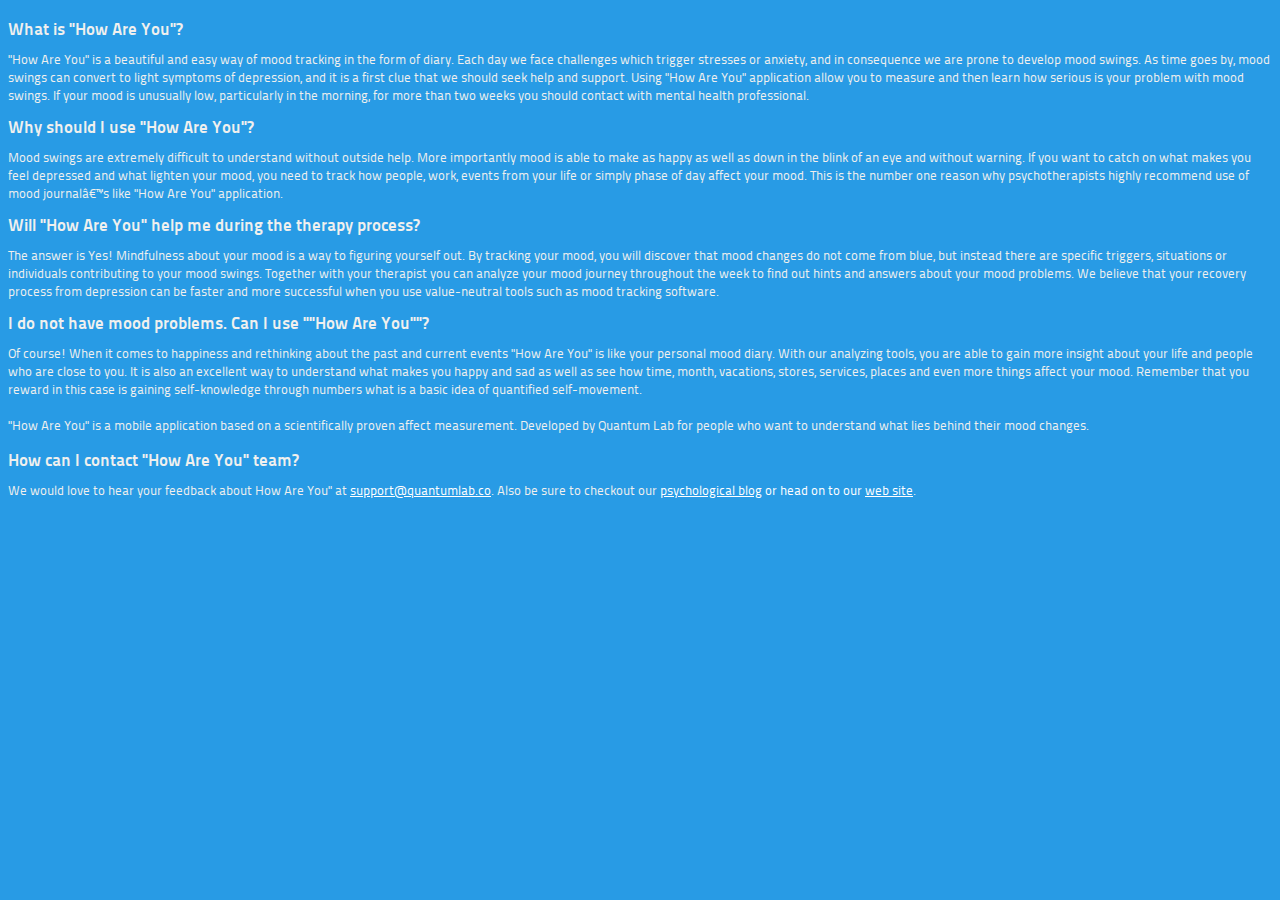
<file: about.html>
<!DOCTYPE html>
<html>
<head>
<title>About "How Are You"</title>
<link rel="stylesheet" href="fonts/stylesheet.css" type="text/css" charset="utf-8" />

<style type="text/css">
body {
	font-family: "titilliummaps29l400_wt";
	background-color: #289be5;
	color: #f0f0ee;
}
dt {
	font-family: "titilliummaps29l800_wt";
	font-size: 17px;
}
dd {
	font-size: 13px;
	padding: 0;
	margin: 10px 0;

}
a {
	color: white;
}

@font-face {
    font-family: 'Titillium';
    src: url('./fonts/titilliummaps29l-1wt.eot');
    src: url('./fonts/titilliummaps29l-1wt.eot?#iefix') format('embedded-opentype'),
         url('./fonts/titilliummaps29l-1wt.woff') format('woff'),
         url('./fonts/titilliummaps29l-1wt.ttf') format('truetype'),
         url('./fonts/titilliummaps29l-1wt.svg#titilliummaps29l1_wt') format('svg');
    font-weight: normal;
    font-style: normal;
}

@font-face {
    font-family: 'Titillium';
    src: url('./fonts/titilliummaps29l-400wt.eot');
    src: url('./fonts/titilliummaps29l-400wt.eot?#iefix') format('embedded-opentype'),
         url('./fonts/titilliummaps29l-400wt.woff') format('woff'),
         url('./fonts/titilliummaps29l-400wt.ttf') format('truetype'),
         url('./fonts/titilliummaps29l-400wt.svg#titilliummaps29l400_wt') format('svg');
    font-weight: bold;
    font-style: normal;
}

@font-face {
    font-family: 'Titillium';
    src: url('./fonts/titilliummaps29l-800wt.eot');
    src: url('./fonts/titilliummaps29l-800wt.eot?#iefix') format('embedded-opentype'),
         url('./fonts/titilliummaps29l-800wt.woff') format('woff'),
         url('./fonts/titilliummaps29l-800wt.ttf') format('truetype'),
         url('./fonts/titilliummaps29l-800wt.svg#titilliummaps29l800_wt') format('svg');
    font-weight: 800;
    font-style: normal;
}
</style>
</head>

<body>
<dl>
<dt>What is "How Are You"?</dt>

<dd>"How Are You" is a beautiful and easy way of mood tracking in the form of diary. Each day we face challenges which trigger stresses or anxiety, and in consequence we are prone to develop mood swings. As time goes by, mood swings can convert to light symptoms of depression, and it is a first clue that we should seek help and support. Using "How Are You" application allow you to measure and then learn how serious is your problem with mood swings. If your mood is unusually low, particularly in the morning, for more than two weeks you should contact with mental health professional.</dd>


<dt>Why should I use "How Are You"?</dt>

<dd>Mood swings are extremely difficult to understand without outside help. More importantly mood is able to make as happy as well as down in the blink of an eye and without warning. If you want to catch on what makes you feel depressed and what lighten your mood, you need to track how people, work, events from your life or simply phase of day affect your mood. This is the number one reason why psychotherapists highly recommend use of mood journal’s like "How Are You" application.</dd>

<dt>Will "How Are You" help me during the therapy process?</dt>

<dd>The answer is Yes! Mindfulness about your mood is a way to figuring yourself out. By tracking your mood, you will discover that mood changes do not come from blue, but instead there are specific triggers, situations or individuals contributing to your mood swings. Together with your therapist you can analyze your mood journey throughout the week to find out hints and answers about your mood problems. We believe that your recovery process from depression can be faster and more successful when you use value-neutral tools such as mood tracking software. </dd>

<dt>I do not have mood problems. Can I use ""How Are You""?</dt>

<dd>Of course! When it comes to happiness and rethinking about the past and current events "How Are You" is like your personal mood diary. With our analyzing tools, you are able to gain more insight about your life and people who are close to you. It is also an excellent way to understand what makes you happy and sad as well as see how time, month, vacations, stores, services, places and even more things affect your mood. Remember that you reward in this case is gaining self-knowledge through numbers what is a basic idea of quantified self-movement.
<br><br>

"How Are You" is a mobile application based on a scientifically proven affect measurement. Developed by Quantum Lab for people who want to understand what lies behind their mood changes.
</p>

<dt>How can I contact "How Are You" team?</dt>
<dd>We would love to hear your feedback about How Are You" at <a href="mailto:support@quantumlab.co">support@quantumlab.co</a>. Also be sure to checkout our <a href="http://blog.gethowareyou.com">psychological blog<a/> or head on to our <a href="http://www.gethowareyou.com">web site</a>.</dd>
</dl>
</body>

</html>
</file>
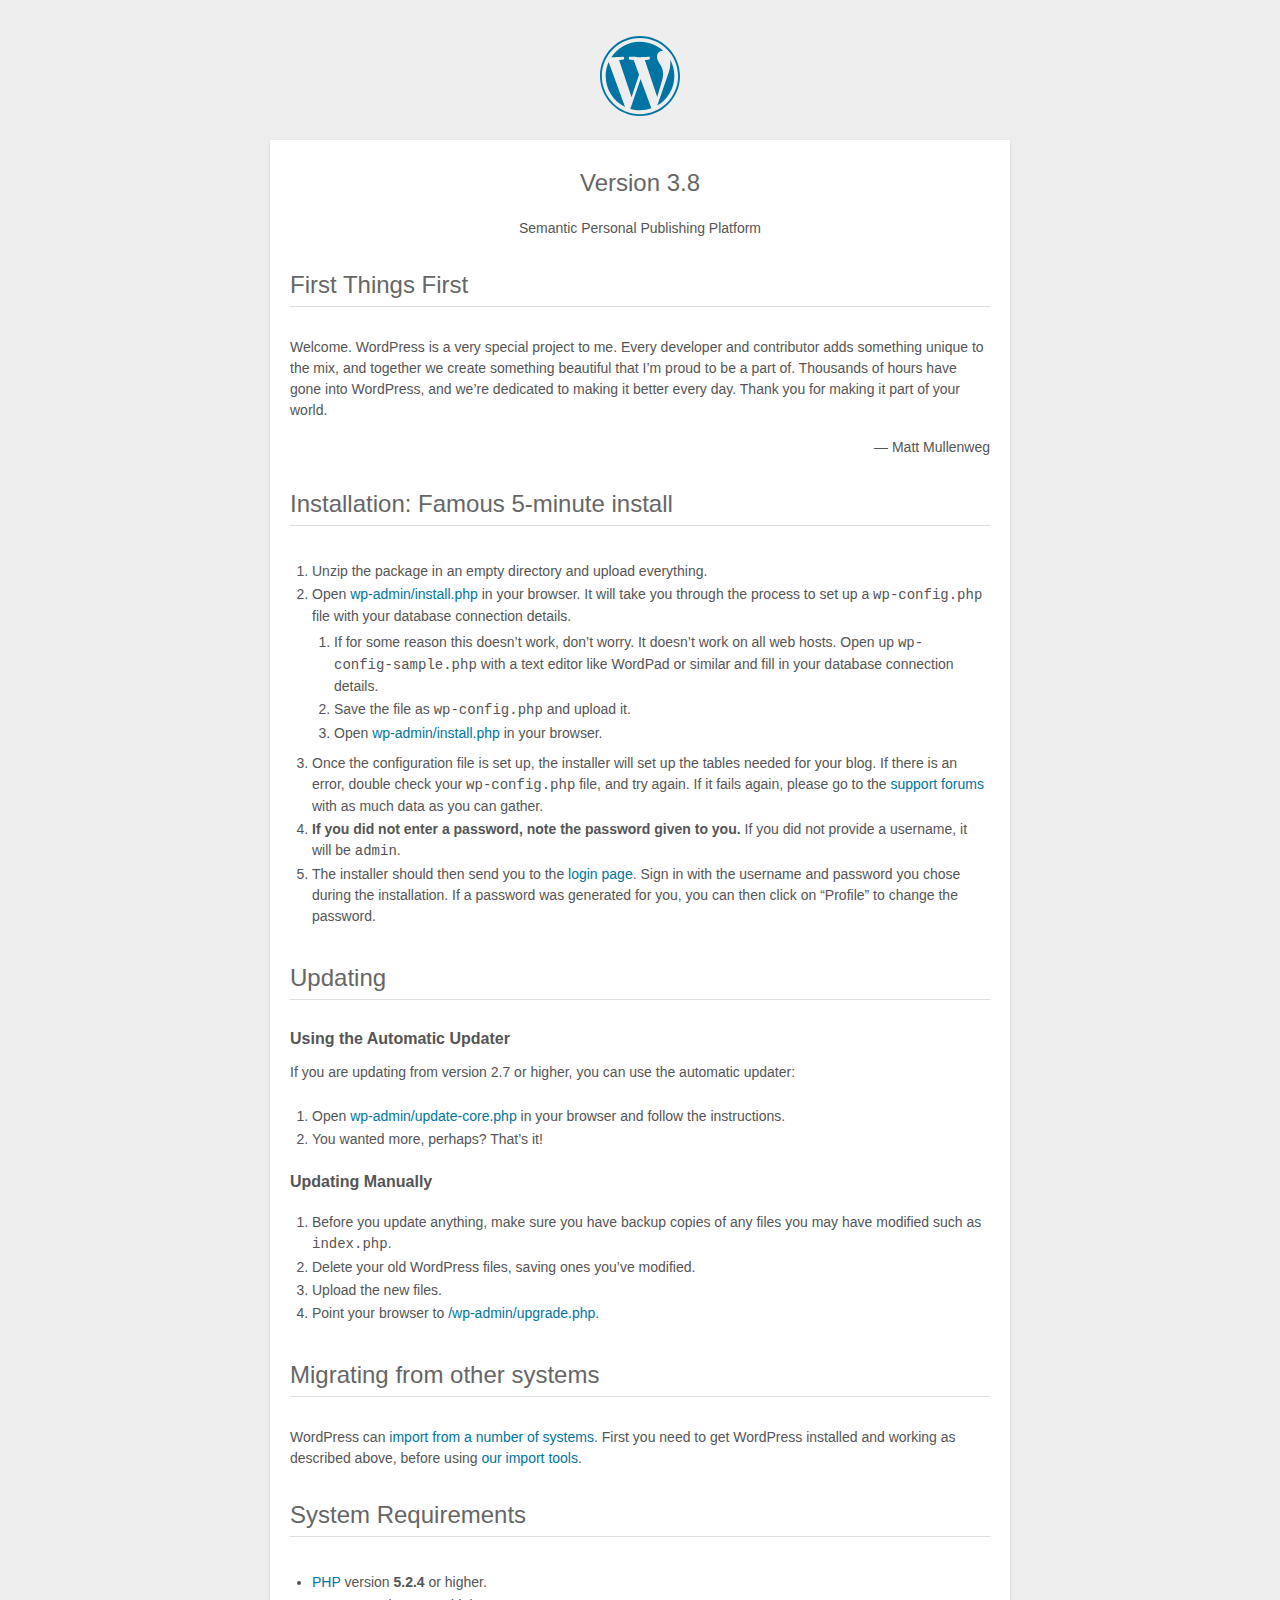
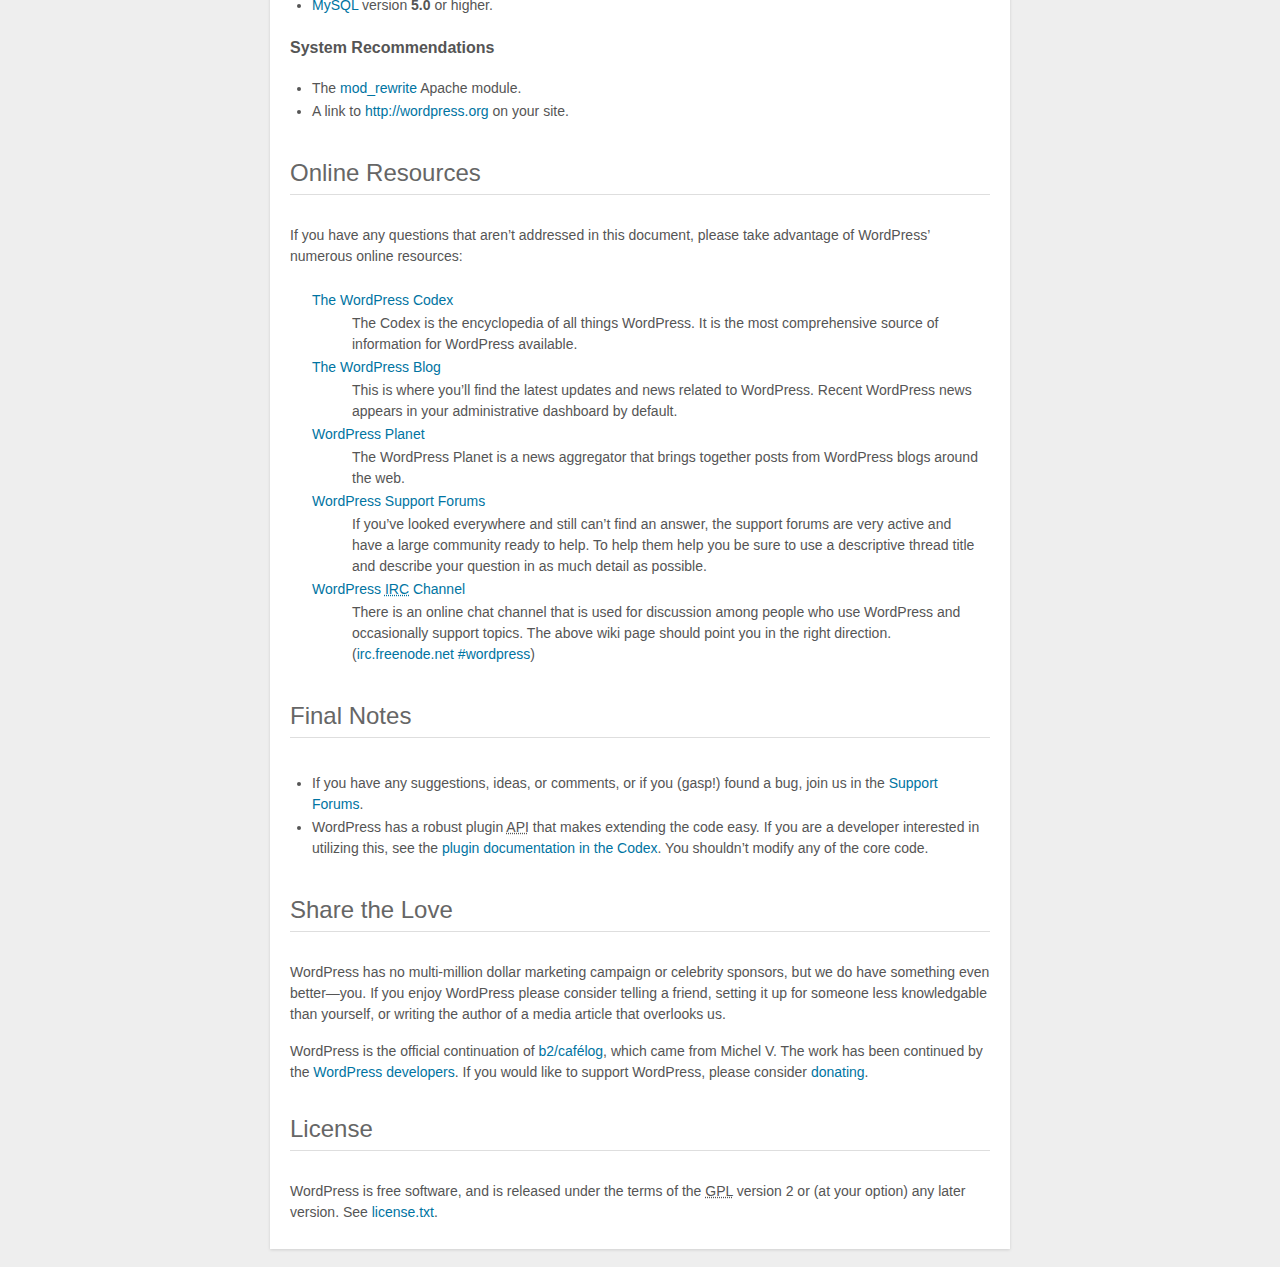
<file: readme.html>
<!DOCTYPE html>
<html>
<head>
	<meta name="viewport" content="width=device-width" />
	<meta http-equiv="Content-Type" content="text/html; charset=utf-8" />
	<title>WordPress &#8250; ReadMe</title>
	<link rel="stylesheet" href="wp-admin/css/install.css?ver=20100228" type="text/css" />
</head>
<body>
<h1 id="logo">
	<a href="http://wordpress.org/"><img alt="WordPress" src="wp-admin/images/wordpress-logo.png" /></a>
	<br /> Version 3.8
</h1>
<p style="text-align: center">Semantic Personal Publishing Platform</p>

<h1>First Things First</h1>
<p>Welcome. WordPress is a very special project to me. Every developer and contributor adds something unique to the mix, and together we create something beautiful that I&#8217;m proud to be a part of. Thousands of hours have gone into WordPress, and we&#8217;re dedicated to making it better every day. Thank you for making it part of your world.</p>
<p style="text-align: right">&#8212; Matt Mullenweg</p>

<h1>Installation: Famous 5-minute install</h1>
<ol>
	<li>Unzip the package in an empty directory and upload everything.</li>
	<li>Open <span class="file"><a href="wp-admin/install.php">wp-admin/install.php</a></span> in your browser. It will take you through the process to set up a <code>wp-config.php</code> file with your database connection details.
		<ol>
			<li>If for some reason this doesn&#8217;t work, don&#8217;t worry. It doesn&#8217;t work on all web hosts. Open up <code>wp-config-sample.php</code> with a text editor like WordPad or similar and fill in your database connection details.</li>
			<li>Save the file as <code>wp-config.php</code> and upload it.</li>
			<li>Open <span class="file"><a href="wp-admin/install.php">wp-admin/install.php</a></span> in your browser.</li>
		</ol>
	</li>
	<li>Once the configuration file is set up, the installer will set up the tables needed for your blog. If there is an error, double check your <code>wp-config.php</code> file, and try again. If it fails again, please go to the <a href="http://wordpress.org/support/" title="WordPress support">support forums</a> with as much data as you can gather.</li>
	<li><strong>If you did not enter a password, note the password given to you.</strong> If you did not provide a username, it will be <code>admin</code>.</li>
	<li>The installer should then send you to the <a href="wp-login.php">login page</a>. Sign in with the username and password you chose during the installation. If a password was generated for you, you can then click on &#8220;Profile&#8221; to change the password.</li>
</ol>

<h1>Updating</h1>
<h2>Using the Automatic Updater</h2>
<p>If you are updating from version 2.7 or higher, you can use the automatic updater:</p>
<ol>
	<li>Open <span class="file"><a href="wp-admin/update-core.php">wp-admin/update-core.php</a></span> in your browser and follow the instructions.</li>
	<li>You wanted more, perhaps? That&#8217;s it!</li>
</ol>

<h2>Updating Manually</h2>
<ol>
	<li>Before you update anything, make sure you have backup copies of any files you may have modified such as <code>index.php</code>.</li>
	<li>Delete your old WordPress files, saving ones you&#8217;ve modified.</li>
	<li>Upload the new files.</li>
	<li>Point your browser to <span class="file"><a href="wp-admin/upgrade.php">/wp-admin/upgrade.php</a>.</span></li>
</ol>

<h1>Migrating from other systems</h1>
<p>WordPress can <a href="http://codex.wordpress.org/Importing_Content">import from a number of systems</a>. First you need to get WordPress installed and working as described above, before using <a href="wp-admin/import.php" title="Import to WordPress">our import tools</a>.</p>

<h1>System Requirements</h1>
<ul>
	<li><a href="http://php.net/">PHP</a> version <strong>5.2.4</strong> or higher.</li>
	<li><a href="http://www.mysql.com/">MySQL</a> version <strong>5.0</strong> or higher.</li>
</ul>

<h2>System Recommendations</h2>
<ul>
	<li>The <a href="http://httpd.apache.org/docs/2.2/mod/mod_rewrite.html">mod_rewrite</a> Apache module.</li>
	<li>A link to <a href="http://wordpress.org/">http://wordpress.org</a> on your site.</li>
</ul>

<h1>Online Resources</h1>
<p>If you have any questions that aren&#8217;t addressed in this document, please take advantage of WordPress&#8217; numerous online resources:</p>
<dl>
	<dt><a href="http://codex.wordpress.org/">The WordPress Codex</a></dt>
		<dd>The Codex is the encyclopedia of all things WordPress. It is the most comprehensive source of information for WordPress available.</dd>
	<dt><a href="http://wordpress.org/news/">The WordPress Blog</a></dt>
		<dd>This is where you&#8217;ll find the latest updates and news related to WordPress. Recent WordPress news appears in your administrative dashboard by default.</dd>
	<dt><a href="http://planet.wordpress.org/">WordPress Planet</a></dt>
		<dd>The WordPress Planet is a news aggregator that brings together posts from WordPress blogs around the web.</dd>
	<dt><a href="http://wordpress.org/support/">WordPress Support Forums</a></dt>
		<dd>If you&#8217;ve looked everywhere and still can&#8217;t find an answer, the support forums are very active and have a large community ready to help. To help them help you be sure to use a descriptive thread title and describe your question in as much detail as possible.</dd>
	<dt><a href="http://codex.wordpress.org/IRC">WordPress <abbr title="Internet Relay Chat">IRC</abbr> Channel</a></dt>
		<dd>There is an online chat channel that is used for discussion among people who use WordPress and occasionally support topics. The above wiki page should point you in the right direction. (<a href="irc://irc.freenode.net/wordpress">irc.freenode.net #wordpress</a>)</dd>
</dl>

<h1>Final Notes</h1>
<ul>
	<li>If you have any suggestions, ideas, or comments, or if you (gasp!) found a bug, join us in the <a href="http://wordpress.org/support/">Support Forums</a>.</li>
	<li>WordPress has a robust plugin <abbr title="application programming interface">API</abbr> that makes extending the code easy. If you are a developer interested in utilizing this, see the <a href="http://codex.wordpress.org/Plugin_API" title="WordPress plugin API">plugin documentation in the Codex</a>. You shouldn&#8217;t modify any of the core code.</li>
</ul>

<h1>Share the Love</h1>
<p>WordPress has no multi-million dollar marketing campaign or celebrity sponsors, but we do have something even better&#8212;you. If you enjoy WordPress please consider telling a friend, setting it up for someone less knowledgable than yourself, or writing the author of a media article that overlooks us.</p>

<p>WordPress is the official continuation of <a href="http://cafelog.com/">b2/caf&#233;log</a>, which came from Michel V. The work has been continued by the <a href="http://wordpress.org/about/">WordPress developers</a>. If you would like to support WordPress, please consider <a href="http://wordpress.org/donate/" title="Donate to WordPress">donating</a>.</p>

<h1>License</h1>
<p>WordPress is free software, and is released under the terms of the <abbr title="GNU General Public License">GPL</abbr> version 2 or (at your option) any later version. See <a href="license.txt">license.txt</a>.</p>

</body>
</html>
</file>
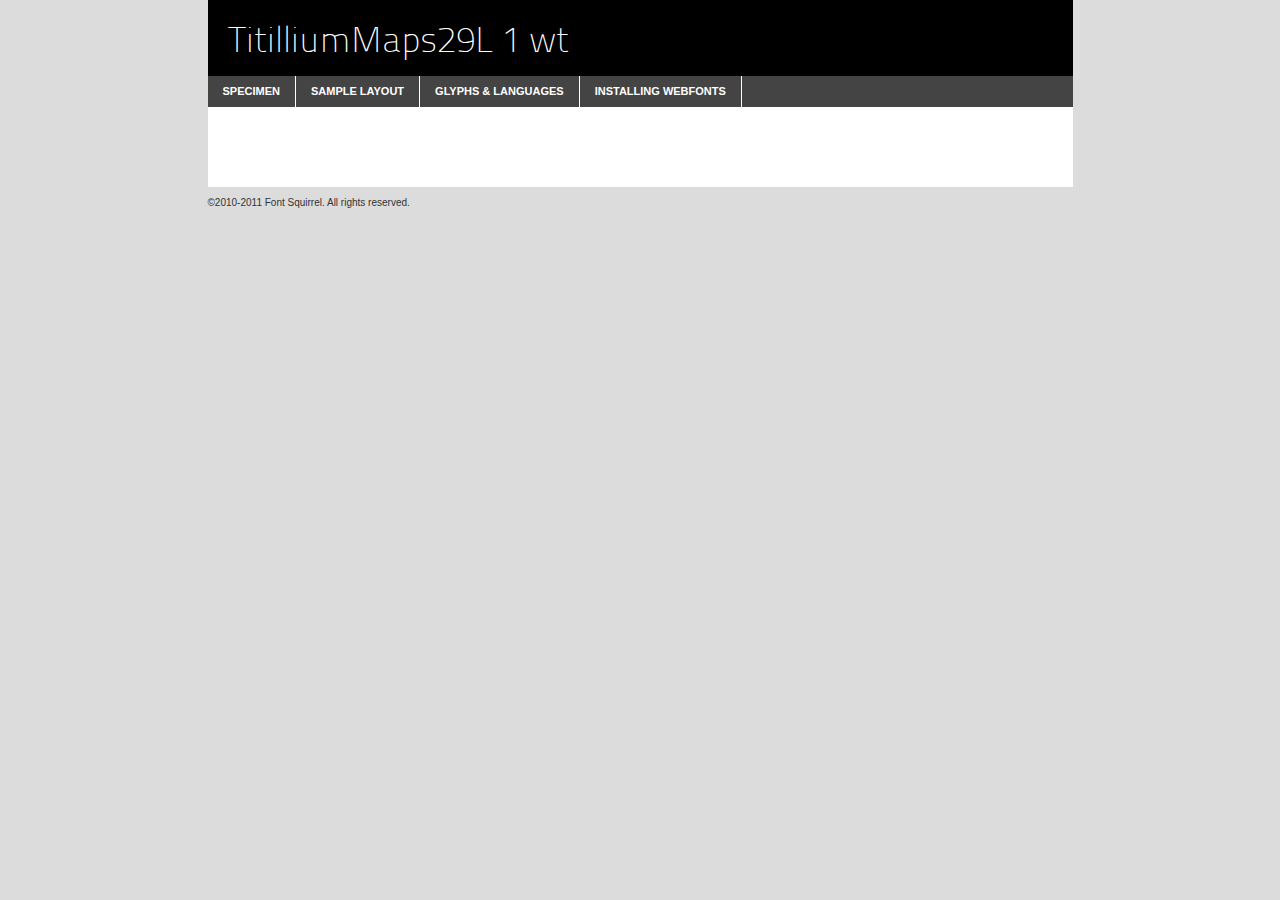
<file: fonts/titilliummaps29l-demo.html>
<!DOCTYPE html PUBLIC "-//W3C//DTD XHTML 1.0 Transitional//EN"
	"http://www.w3.org/TR/xhtml1/DTD/xhtml1-transitional.dtd">

<html xmlns="http://www.w3.org/1999/xhtml" xml:lang="en" lang="en">
<head>
	<meta http-equiv="Content-Type" content="text/html; charset=utf-8" />
	<script src="http://ajax.googleapis.com/ajax/libs/jquery/1.7.2/jquery.min.js" type="text/javascript" charset="utf-8"></script>
	<script src="specimen_files/easytabs.js" type="text/javascript" charset="utf-8"></script>
	<link rel="stylesheet" href="specimen_files/specimen_stylesheet.css" type="text/css" charset="utf-8" />
	<link rel="stylesheet" href="stylesheet.css" type="text/css" charset="utf-8" />

	<style type="text/css">
					body{
				font-family: 'titilliummaps29l1_wt';
							}
		</style>

	<title>TitilliumMaps29L 1 wt Specimen</title>
	
	
	<script type="text/javascript" charset="utf-8">
		$(document).ready(function() {
			$('#container').easyTabs({defaultContent:1});
		});
	</script>
</head>

<body>
<div id="container">
	<div id="header">
		TitilliumMaps29L 1 wt	</div>
	<ul class="tabs">
		<li><a href="#specimen">Specimen</a></li>
		<li><a href="#layout">Sample Layout</a></li>
				<li><a href="#glyphs">Glyphs &amp; Languages</a></li>
		<li><a href="#installing">Installing Webfonts</a></li>
		
	</ul>
	
	<div id="main_content">

		
			<div id="specimen">
		
				<div class="section">
					<div class="grid12 firstcol">
						<div class="huge">AaBb</div>
					</div>
				</div>
		
				<div class="section">
					<div class="glyph_range">A&#x200B;B&#x200b;C&#x200b;D&#x200b;E&#x200b;F&#x200b;G&#x200b;H&#x200b;I&#x200b;J&#x200b;K&#x200b;L&#x200b;M&#x200b;N&#x200b;O&#x200b;P&#x200b;Q&#x200b;R&#x200b;S&#x200b;T&#x200b;U&#x200b;V&#x200b;W&#x200b;X&#x200b;Y&#x200b;Z&#x200b;a&#x200b;b&#x200b;c&#x200b;d&#x200b;e&#x200b;f&#x200b;g&#x200b;h&#x200b;i&#x200b;j&#x200b;k&#x200b;l&#x200b;m&#x200b;n&#x200b;o&#x200b;p&#x200b;q&#x200b;r&#x200b;s&#x200b;t&#x200b;u&#x200b;v&#x200b;w&#x200b;x&#x200b;y&#x200b;z&#x200b;1&#x200b;2&#x200b;3&#x200b;4&#x200b;5&#x200b;6&#x200b;7&#x200b;8&#x200b;9&#x200b;0&#x200b;&amp;&#x200b;.&#x200b;,&#x200b;?&#x200b;!&#x200b;&#64;&#x200b;(&#x200b;)&#x200b;#&#x200b;$&#x200b;%&#x200b;*&#x200b;+&#x200b;-&#x200b;=&#x200b;:&#x200b;;</div>
				</div>
				<div class="section">
					<div class="grid12 firstcol">
						<table class="sample_table">
							<tr><td>10</td><td class="size10">abcdefghijklmnopqrstuvwxyzABCDEFGHIJKLMNOPQRSTUVWXYZ0123456789abcdefghijklmnopqrstuvwxyzABCDEFGHIJKLMNOPQRSTUVWXYZ0123456789abcdefghijklmnopqrstuvwxyzABCDEFGHIJKLMNOPQRSTUVWXYZ</td></tr>
							<tr><td>11</td><td class="size11">abcdefghijklmnopqrstuvwxyzABCDEFGHIJKLMNOPQRSTUVWXYZ0123456789abcdefghijklmnopqrstuvwxyzABCDEFGHIJKLMNOPQRSTUVWXYZ0123456789abcdefghijklmnopqrstuvwxyzABCDEFGHIJKLMNOPQRSTUVWXYZ</td></tr>
							<tr><td>12</td><td class="size12">abcdefghijklmnopqrstuvwxyzABCDEFGHIJKLMNOPQRSTUVWXYZ0123456789abcdefghijklmnopqrstuvwxyzABCDEFGHIJKLMNOPQRSTUVWXYZ0123456789abcdefghijklmnopqrstuvwxyzABCDEFGHIJKLMNOPQRSTUVWXYZ</td></tr>
							<tr><td>13</td><td class="size13">abcdefghijklmnopqrstuvwxyzABCDEFGHIJKLMNOPQRSTUVWXYZ0123456789abcdefghijklmnopqrstuvwxyzABCDEFGHIJKLMNOPQRSTUVWXYZ0123456789abcdefghijklmnopqrstuvwxyzABCDEFGHIJKLMNOPQRSTUVWXYZ</td></tr>
							<tr><td>14</td><td class="size14">abcdefghijklmnopqrstuvwxyzABCDEFGHIJKLMNOPQRSTUVWXYZ0123456789abcdefghijklmnopqrstuvwxyzABCDEFGHIJKLMNOPQRSTUVWXYZ0123456789abcdefghijklmnopqrstuvwxyzABCDEFGHIJKLMNOPQRSTUVWXYZ</td></tr>
							<tr><td>16</td><td class="size16">abcdefghijklmnopqrstuvwxyzABCDEFGHIJKLMNOPQRSTUVWXYZ0123456789abcdefghijklmnopqrstuvwxyzABCDEFGHIJKLMNOPQRSTUVWXYZ</td></tr>
							<tr><td>18</td><td class="size18">abcdefghijklmnopqrstuvwxyzABCDEFGHIJKLMNOPQRSTUVWXYZ0123456789abcdefghijklmnopqrstuvwxyzABCDEFGHIJKLMNOPQRSTUVWXYZ</td></tr>
							<tr><td>20</td><td class="size20">abcdefghijklmnopqrstuvwxyzABCDEFGHIJKLMNOPQRSTUVWXYZ0123456789abcdefghijklmnopqrstuvwxyzABCDEFGHIJKLMNOPQRSTUVWXYZ</td></tr>
							<tr><td>24</td><td class="size24">abcdefghijklmnopqrstuvwxyzABCDEFGHIJKLMNOPQRSTUVWXYZ0123456789abcdefghijklmnopqrstuvwxyzABCDEFGHIJKLMNOPQRSTUVWXYZ</td></tr>
							<tr><td>30</td><td class="size30">abcdefghijklmnopqrstuvwxyzABCDEFGHIJKLMNOPQRSTUVWXYZ0123456789abcdefghijklmnopqrstuvwxyzABCDEFGHIJKLMNOPQRSTUVWXYZ</td></tr>
							<tr><td>36</td><td class="size36">abcdefghijklmnopqrstuvwxyzABCDEFGHIJKLMNOPQRSTUVWXYZ0123456789abcdefghijklmnopqrstuvwxyzABCDEFGHIJKLMNOPQRSTUVWXYZ</td></tr>
							<tr><td>48</td><td class="size48">abcdefghijklmnopqrstuvwxyzABCDEFGHIJKLMNOPQRSTUVWXYZ0123456789abcdefghijklmnopqrstuvwxyzABCDEFGHIJKLMNOPQRSTUVWXYZ</td></tr>
							<tr><td>60</td><td class="size60">abcdefghijklmnopqrstuvwxyzABCDEFGHIJKLMNOPQRSTUVWXYZ0123456789abcdefghijklmnopqrstuvwxyzABCDEFGHIJKLMNOPQRSTUVWXYZ</td></tr>
							<tr><td>72</td><td class="size72">abcdefghijklmnopqrstuvwxyzABCDEFGHIJKLMNOPQRSTUVWXYZ0123456789abcdefghijklmnopqrstuvwxyzABCDEFGHIJKLMNOPQRSTUVWXYZ</td></tr>
							<tr><td>90</td><td class="size90">abcdefghijklmnopqrstuvwxyzABCDEFGHIJKLMNOPQRSTUVWXYZ0123456789abcdefghijklmnopqrstuvwxyzABCDEFGHIJKLMNOPQRSTUVWXYZ</td></tr>
						</table>
				
					</div>
			
				</div>
		
		
		
								<div class="section" id="bodycomparison">


										<div id="xheight">
				<div class="fontbody">&#xE000;&#xE000;&#xE000;&#xE000;&#xE000;&#xE000;&#xE000;&#xE000;&#xE000;&#xE000;&#xE000;&#xE000;&#xE000;&#xE000;&#xE000;&#xE000;&#xE000;&#xE000;&#xE000;&#xE000;&#xE000;&#xE000;&#xE000;&#xE000;&#xE000;&#xE000;&#xE000;&#xE000;&#xE000;&#xE000;&#xE000;&#xE000;&#xE000;&#xE000;&#xE000;&#xE000;&#xE000;&#xE000;&#xE000;&#xE000;&#xE000;&#xE000;&#xE000;&#xE000;&#xE000;&#xE000;&#xE000;&#xE000;&#xE000;&#xE000;&#xE000;&#xE000;&#xE000;&#xE000;&#xE000;&#xE000;&#xE000;&#xE000;&#xE000;&#xE000;&#xE000;&#xE000;&#xE000;&#xE000;&#xE000;&#xE000;&#xE000;&#xE000;&#xE000;&#xE000;&#xE000;&#xE000;&#xE000;&#xE000;&#xE000;&#xE000;&#xE000;&#xE000;&#xE000;&#xE000;&#xE000;&#xE000;&#xE000;&#xE000;&#xE000;&#xE000;&#xE000;&#xE000;&#xE000;&#xE000;&#xE000;&#xE000;&#xE000;&#xE000;&#xE000;&#xE000;&#xE000;&#xE000;&#xE000;body</div><div class="arialbody">body</div><div class="verdanabody">body</div><div class="georgiabody">body</div></div>
										<div class="fontbody" style="z-index:1">
											body<span>TitilliumMaps29L 1 wt</span>
										</div>
										<div class="arialbody" style="z-index:1">
											body<span>Arial</span>
										</div>
										<div class="verdanabody" style="z-index:1">
											body<span>Verdana</span>
										</div>
										<div class="georgiabody" style="z-index:1">
											body<span>Georgia</span>
										</div>



								</div>
		
		
				<div class="section psample psample_row1" id="">
					
					<div class="grid2 firstcol">
						<p class="size10"><span>10.</span>Aenean lacinia bibendum nulla sed consectetur. Fusce dapibus, tellus ac cursus commodo, tortor mauris condimentum nibh, ut fermentum massa justo sit amet risus. Nullam id dolor id nibh ultricies vehicula ut id elit. Cum sociis natoque penatibus et magnis dis parturient montes, nascetur ridiculus mus. Nulla vitae elit libero, a pharetra augue.</p>
			
					</div>
					<div class="grid3">
						<p class="size11"><span>11.</span>Aenean lacinia bibendum nulla sed consectetur. Fusce dapibus, tellus ac cursus commodo, tortor mauris condimentum nibh, ut fermentum massa justo sit amet risus. Nullam id dolor id nibh ultricies vehicula ut id elit. Cum sociis natoque penatibus et magnis dis parturient montes, nascetur ridiculus mus. Nulla vitae elit libero, a pharetra augue.</p>
			
					</div>
					<div class="grid3">
						<p class="size12"><span>12.</span>Aenean lacinia bibendum nulla sed consectetur. Fusce dapibus, tellus ac cursus commodo, tortor mauris condimentum nibh, ut fermentum massa justo sit amet risus. Nullam id dolor id nibh ultricies vehicula ut id elit. Cum sociis natoque penatibus et magnis dis parturient montes, nascetur ridiculus mus. Nulla vitae elit libero, a pharetra augue.</p>
			
					</div>
					<div class="grid4">
						<p class="size13"><span>13.</span>Aenean lacinia bibendum nulla sed consectetur. Fusce dapibus, tellus ac cursus commodo, tortor mauris condimentum nibh, ut fermentum massa justo sit amet risus. Nullam id dolor id nibh ultricies vehicula ut id elit. Cum sociis natoque penatibus et magnis dis parturient montes, nascetur ridiculus mus. Nulla vitae elit libero, a pharetra augue.</p>
			
					</div>
					<div class="white_blend"></div>
					
				</div>
				<div class="section psample psample_row2" id="">
					<div class="grid3 firstcol">
						<p class="size14"><span>14.</span>Aenean lacinia bibendum nulla sed consectetur. Fusce dapibus, tellus ac cursus commodo, tortor mauris condimentum nibh, ut fermentum massa justo sit amet risus. Nullam id dolor id nibh ultricies vehicula ut id elit. Cum sociis natoque penatibus et magnis dis parturient montes, nascetur ridiculus mus. Nulla vitae elit libero, a pharetra augue.</p>
			
					</div>
					<div class="grid4">
						<p class="size16"><span>16.</span>Aenean lacinia bibendum nulla sed consectetur. Fusce dapibus, tellus ac cursus commodo, tortor mauris condimentum nibh, ut fermentum massa justo sit amet risus. Nullam id dolor id nibh ultricies vehicula ut id elit. Cum sociis natoque penatibus et magnis dis parturient montes, nascetur ridiculus mus. Nulla vitae elit libero, a pharetra augue.</p>
			
					</div>
					<div class="grid5">
						<p class="size18"><span>18.</span>Aenean lacinia bibendum nulla sed consectetur. Fusce dapibus, tellus ac cursus commodo, tortor mauris condimentum nibh, ut fermentum massa justo sit amet risus. Nullam id dolor id nibh ultricies vehicula ut id elit. Cum sociis natoque penatibus et magnis dis parturient montes, nascetur ridiculus mus. Nulla vitae elit libero, a pharetra augue.</p>
			
					</div>

					<div class="white_blend"></div>

				</div>
				
				<div class="section psample psample_row3" id="">
					<div class="grid5 firstcol">
						<p class="size20"><span>20.</span>Aenean lacinia bibendum nulla sed consectetur. Fusce dapibus, tellus ac cursus commodo, tortor mauris condimentum nibh, ut fermentum massa justo sit amet risus. Nullam id dolor id nibh ultricies vehicula ut id elit. Cum sociis natoque penatibus et magnis dis parturient montes, nascetur ridiculus mus. Nulla vitae elit libero, a pharetra augue.</p>
					</div>
					<div class="grid7">
						<p class="size24"><span>24.</span>Aenean lacinia bibendum nulla sed consectetur. Fusce dapibus, tellus ac cursus commodo, tortor mauris condimentum nibh, ut fermentum massa justo sit amet risus. Nullam id dolor id nibh ultricies vehicula ut id elit. Cum sociis natoque penatibus et magnis dis parturient montes, nascetur ridiculus mus. Nulla vitae elit libero, a pharetra augue.</p>
					</div>
					
					<div class="white_blend"></div>
					
				</div>
				
				<div class="section psample psample_row4" id="">
					<div class="grid12 firstcol">
						<p class="size30"><span>30.</span>Aenean lacinia bibendum nulla sed consectetur. Fusce dapibus, tellus ac cursus commodo, tortor mauris condimentum nibh, ut fermentum massa justo sit amet risus. Nullam id dolor id nibh ultricies vehicula ut id elit. Cum sociis natoque penatibus et magnis dis parturient montes, nascetur ridiculus mus. Nulla vitae elit libero, a pharetra augue.</p>
					</div>
					<div class="white_blend"></div>
					
				</div>
				
				
				
				<div class="section psample psample_row1 fullreverse">
					<div class="grid2 firstcol">
						<p class="size10"><span>10.</span>Aenean lacinia bibendum nulla sed consectetur. Fusce dapibus, tellus ac cursus commodo, tortor mauris condimentum nibh, ut fermentum massa justo sit amet risus. Nullam id dolor id nibh ultricies vehicula ut id elit. Cum sociis natoque penatibus et magnis dis parturient montes, nascetur ridiculus mus. Nulla vitae elit libero, a pharetra augue.</p>
			
					</div>
					<div class="grid3">
						<p class="size11"><span>11.</span>Aenean lacinia bibendum nulla sed consectetur. Fusce dapibus, tellus ac cursus commodo, tortor mauris condimentum nibh, ut fermentum massa justo sit amet risus. Nullam id dolor id nibh ultricies vehicula ut id elit. Cum sociis natoque penatibus et magnis dis parturient montes, nascetur ridiculus mus. Nulla vitae elit libero, a pharetra augue.</p>
			
					</div>
					<div class="grid3">
						<p class="size12"><span>12.</span>Aenean lacinia bibendum nulla sed consectetur. Fusce dapibus, tellus ac cursus commodo, tortor mauris condimentum nibh, ut fermentum massa justo sit amet risus. Nullam id dolor id nibh ultricies vehicula ut id elit. Cum sociis natoque penatibus et magnis dis parturient montes, nascetur ridiculus mus. Nulla vitae elit libero, a pharetra augue.</p>
			
					</div>
					<div class="grid4">
						<p class="size13"><span>13.</span>Aenean lacinia bibendum nulla sed consectetur. Fusce dapibus, tellus ac cursus commodo, tortor mauris condimentum nibh, ut fermentum massa justo sit amet risus. Nullam id dolor id nibh ultricies vehicula ut id elit. Cum sociis natoque penatibus et magnis dis parturient montes, nascetur ridiculus mus. Nulla vitae elit libero, a pharetra augue.</p>
			
					</div>
					<div class="black_blend"></div>
					
				</div>
				
				<div class="section psample psample_row2 fullreverse">
					<div class="grid3 firstcol">
						<p class="size14"><span>14.</span>Aenean lacinia bibendum nulla sed consectetur. Fusce dapibus, tellus ac cursus commodo, tortor mauris condimentum nibh, ut fermentum massa justo sit amet risus. Nullam id dolor id nibh ultricies vehicula ut id elit. Cum sociis natoque penatibus et magnis dis parturient montes, nascetur ridiculus mus. Nulla vitae elit libero, a pharetra augue.</p>
			
					</div>
					<div class="grid4">
						<p class="size16"><span>16.</span>Aenean lacinia bibendum nulla sed consectetur. Fusce dapibus, tellus ac cursus commodo, tortor mauris condimentum nibh, ut fermentum massa justo sit amet risus. Nullam id dolor id nibh ultricies vehicula ut id elit. Cum sociis natoque penatibus et magnis dis parturient montes, nascetur ridiculus mus. Nulla vitae elit libero, a pharetra augue.</p>
			
					</div>
					<div class="grid5">
						<p class="size18"><span>18.</span>Aenean lacinia bibendum nulla sed consectetur. Fusce dapibus, tellus ac cursus commodo, tortor mauris condimentum nibh, ut fermentum massa justo sit amet risus. Nullam id dolor id nibh ultricies vehicula ut id elit. Cum sociis natoque penatibus et magnis dis parturient montes, nascetur ridiculus mus. Nulla vitae elit libero, a pharetra augue.</p>
			
					</div>
					<div class="black_blend"></div>

				</div>
				
				<div class="section psample fullreverse psample_row3" id="">
					<div class="grid5 firstcol">
						<p class="size20"><span>20.</span>Aenean lacinia bibendum nulla sed consectetur. Fusce dapibus, tellus ac cursus commodo, tortor mauris condimentum nibh, ut fermentum massa justo sit amet risus. Nullam id dolor id nibh ultricies vehicula ut id elit. Cum sociis natoque penatibus et magnis dis parturient montes, nascetur ridiculus mus. Nulla vitae elit libero, a pharetra augue.</p>
					</div>
					<div class="grid7">
						<p class="size24"><span>24.</span>Aenean lacinia bibendum nulla sed consectetur. Fusce dapibus, tellus ac cursus commodo, tortor mauris condimentum nibh, ut fermentum massa justo sit amet risus. Nullam id dolor id nibh ultricies vehicula ut id elit. Cum sociis natoque penatibus et magnis dis parturient montes, nascetur ridiculus mus. Nulla vitae elit libero, a pharetra augue.</p>
					</div>
					
					<div class="black_blend"></div>
					
				</div>
				
				<div class="section psample fullreverse psample_row4" id="" style="border-bottom: 20px #000 solid;">
					<div class="grid12 firstcol">
						<p class="size30"><span>30.</span>Aenean lacinia bibendum nulla sed consectetur. Fusce dapibus, tellus ac cursus commodo, tortor mauris condimentum nibh, ut fermentum massa justo sit amet risus. Nullam id dolor id nibh ultricies vehicula ut id elit. Cum sociis natoque penatibus et magnis dis parturient montes, nascetur ridiculus mus. Nulla vitae elit libero, a pharetra augue.</p>
					</div>
					<div class="black_blend"></div>
					
				</div>
				
				
				
				
			</div>
			
			<div id="layout">
				
				<div class="section">
					
					<div class="grid12 firstcol">
						<h1>Lorem Ipsum Dolor</h1>
						<h2>Etiam porta sem malesuada magna mollis euismod</h2>
						
						<p class="byline">By <a href="#link">Aenean Lacinia</a></p>
					</div>
				</div>
				<div class="section">
					<div class="grid8 firstcol">
						<p class="large">Donec sed odio dui. Morbi leo risus, porta ac consectetur ac, vestibulum at eros. Fusce dapibus, tellus ac cursus commodo, tortor mauris condimentum nibh, ut fermentum massa justo sit amet risus. </p>

						
						<h3>Pellentesque ornare sem</h3>

						<p>Maecenas sed diam eget risus varius blandit sit amet non magna. Maecenas faucibus mollis interdum. Donec ullamcorper nulla non metus auctor fringilla. Nullam id dolor id nibh ultricies vehicula ut id elit. Nullam id dolor id nibh ultricies vehicula ut id elit. </p>

						<p>Aenean eu leo quam. Pellentesque ornare sem lacinia quam venenatis vestibulum. Lorem ipsum dolor sit amet, consectetur adipiscing elit. Cum sociis natoque penatibus et magnis dis parturient montes, nascetur ridiculus mus. </p>

						<p>Nulla vitae elit libero, a pharetra augue. Praesent commodo cursus magna, vel scelerisque nisl consectetur et. Aenean lacinia bibendum nulla sed consectetur. </p>

						<p>Nullam quis risus eget urna mollis ornare vel eu leo. Nullam quis risus eget urna mollis ornare vel eu leo. Maecenas sed diam eget risus varius blandit sit amet non magna. Donec ullamcorper nulla non metus auctor fringilla. </p>

						<h3>Cras mattis consectetur</h3>

						<p>Aenean eu leo quam. Pellentesque ornare sem lacinia quam venenatis vestibulum. Aenean lacinia bibendum nulla sed consectetur. Integer posuere erat a ante venenatis dapibus posuere velit aliquet. Cras mattis consectetur purus sit amet fermentum. </p>

						<p>Nullam id dolor id nibh ultricies vehicula ut id elit. Nullam quis risus eget urna mollis ornare vel eu leo. Cras mattis consectetur purus sit amet fermentum.</p>
					</div>
					
					<div class="grid4 sidebar">
						
						<div class="box reverse">
							<p class="last">Nullam quis risus eget urna mollis ornare vel eu leo. Donec ullamcorper nulla non metus auctor fringilla. Cras mattis consectetur purus sit amet fermentum. Sed posuere consectetur est at lobortis. Lorem ipsum dolor sit amet, consectetur adipiscing elit. </p>
						</div>
						
						<p class="caption">Maecenas sed diam eget risus varius.</p>

						<p>Vestibulum id ligula porta felis euismod semper. Integer posuere erat a ante venenatis dapibus posuere velit aliquet. Vestibulum id ligula porta felis euismod semper. Sed posuere consectetur est at lobortis. Maecenas sed diam eget risus varius blandit sit amet non magna. Fusce dapibus, tellus ac cursus commodo, tortor mauris condimentum nibh, ut fermentum massa justo sit amet risus. </p>

					

						<p>Duis mollis, est non commodo luctus, nisi erat porttitor ligula, eget lacinia odio sem nec elit. Aenean lacinia bibendum nulla sed consectetur. Vivamus sagittis lacus vel augue laoreet rutrum faucibus dolor auctor. Aenean lacinia bibendum nulla sed consectetur. Nullam quis risus eget urna mollis ornare vel eu leo. </p>

						<p>Praesent commodo cursus magna, vel scelerisque nisl consectetur et. Donec ullamcorper nulla non metus auctor fringilla. Maecenas faucibus mollis interdum. Fusce dapibus, tellus ac cursus commodo, tortor mauris condimentum nibh, ut fermentum massa justo sit amet risus. </p>

					</div>
				</div>
				
			</div>


			



		<div id="glyphs">
			<div class="section">
				<div class="grid12 firstcol">
			
				<h1>Language Support</h1>
				<p>The subset of TitilliumMaps29L 1 wt in this kit supports the following languages:<br />
			
					Albanian, Basque, Breton, Chamorro, Danish, Dutch, English, Faroese, Finnish, French, Frisian, Galician, German, Icelandic, Italian, Malagasy, Norwegian, Portuguese, Spanish, Swedish				</p>
				<h1>Glyph Chart</h1>
				<p>The subset of TitilliumMaps29L 1 wt in this kit includes all the glyphs listed below. Unicode entities are included above each glyph to help you insert individual characters into your layout.</p>
				<div id="glyph_chart">
			
																														 <div><p>&amp;#13;</p>&#13;</div>
																				 <div><p>&amp;#32;</p>&#32;</div>
																				 <div><p>&amp;#33;</p>&#33;</div>
																				 <div><p>&amp;#34;</p>&#34;</div>
																				 <div><p>&amp;#35;</p>&#35;</div>
																				 <div><p>&amp;#36;</p>&#36;</div>
																				 <div><p>&amp;#37;</p>&#37;</div>
																				 <div><p>&amp;#38;</p>&#38;</div>
																				 <div><p>&amp;#39;</p>&#39;</div>
																				 <div><p>&amp;#40;</p>&#40;</div>
																				 <div><p>&amp;#41;</p>&#41;</div>
																				 <div><p>&amp;#42;</p>&#42;</div>
																				 <div><p>&amp;#43;</p>&#43;</div>
																				 <div><p>&amp;#44;</p>&#44;</div>
																				 <div><p>&amp;#45;</p>&#45;</div>
																				 <div><p>&amp;#46;</p>&#46;</div>
																				 <div><p>&amp;#47;</p>&#47;</div>
																				 <div><p>&amp;#48;</p>&#48;</div>
																				 <div><p>&amp;#49;</p>&#49;</div>
																				 <div><p>&amp;#50;</p>&#50;</div>
																				 <div><p>&amp;#51;</p>&#51;</div>
																				 <div><p>&amp;#52;</p>&#52;</div>
																				 <div><p>&amp;#53;</p>&#53;</div>
																				 <div><p>&amp;#54;</p>&#54;</div>
																				 <div><p>&amp;#55;</p>&#55;</div>
																				 <div><p>&amp;#56;</p>&#56;</div>
																				 <div><p>&amp;#57;</p>&#57;</div>
																				 <div><p>&amp;#58;</p>&#58;</div>
																				 <div><p>&amp;#59;</p>&#59;</div>
																				 <div><p>&amp;#60;</p>&#60;</div>
																				 <div><p>&amp;#61;</p>&#61;</div>
																				 <div><p>&amp;#62;</p>&#62;</div>
																				 <div><p>&amp;#63;</p>&#63;</div>
																				 <div><p>&amp;#64;</p>&#64;</div>
																				 <div><p>&amp;#65;</p>&#65;</div>
																				 <div><p>&amp;#66;</p>&#66;</div>
																				 <div><p>&amp;#67;</p>&#67;</div>
																				 <div><p>&amp;#68;</p>&#68;</div>
																				 <div><p>&amp;#69;</p>&#69;</div>
																				 <div><p>&amp;#70;</p>&#70;</div>
																				 <div><p>&amp;#71;</p>&#71;</div>
																				 <div><p>&amp;#72;</p>&#72;</div>
																				 <div><p>&amp;#73;</p>&#73;</div>
																				 <div><p>&amp;#74;</p>&#74;</div>
																				 <div><p>&amp;#75;</p>&#75;</div>
																				 <div><p>&amp;#76;</p>&#76;</div>
																				 <div><p>&amp;#77;</p>&#77;</div>
																				 <div><p>&amp;#78;</p>&#78;</div>
																				 <div><p>&amp;#79;</p>&#79;</div>
																				 <div><p>&amp;#80;</p>&#80;</div>
																				 <div><p>&amp;#81;</p>&#81;</div>
																				 <div><p>&amp;#82;</p>&#82;</div>
																				 <div><p>&amp;#83;</p>&#83;</div>
																				 <div><p>&amp;#84;</p>&#84;</div>
																				 <div><p>&amp;#85;</p>&#85;</div>
																				 <div><p>&amp;#86;</p>&#86;</div>
																				 <div><p>&amp;#87;</p>&#87;</div>
																				 <div><p>&amp;#88;</p>&#88;</div>
																				 <div><p>&amp;#89;</p>&#89;</div>
																				 <div><p>&amp;#90;</p>&#90;</div>
																				 <div><p>&amp;#91;</p>&#91;</div>
																				 <div><p>&amp;#92;</p>&#92;</div>
																				 <div><p>&amp;#93;</p>&#93;</div>
																				 <div><p>&amp;#94;</p>&#94;</div>
																				 <div><p>&amp;#95;</p>&#95;</div>
																				 <div><p>&amp;#96;</p>&#96;</div>
																				 <div><p>&amp;#97;</p>&#97;</div>
																				 <div><p>&amp;#98;</p>&#98;</div>
																				 <div><p>&amp;#99;</p>&#99;</div>
																				 <div><p>&amp;#100;</p>&#100;</div>
																				 <div><p>&amp;#101;</p>&#101;</div>
																				 <div><p>&amp;#102;</p>&#102;</div>
																				 <div><p>&amp;#103;</p>&#103;</div>
																				 <div><p>&amp;#104;</p>&#104;</div>
																				 <div><p>&amp;#105;</p>&#105;</div>
																				 <div><p>&amp;#106;</p>&#106;</div>
																				 <div><p>&amp;#107;</p>&#107;</div>
																				 <div><p>&amp;#108;</p>&#108;</div>
																				 <div><p>&amp;#109;</p>&#109;</div>
																				 <div><p>&amp;#110;</p>&#110;</div>
																				 <div><p>&amp;#111;</p>&#111;</div>
																				 <div><p>&amp;#112;</p>&#112;</div>
																				 <div><p>&amp;#113;</p>&#113;</div>
																				 <div><p>&amp;#114;</p>&#114;</div>
																				 <div><p>&amp;#115;</p>&#115;</div>
																				 <div><p>&amp;#116;</p>&#116;</div>
																				 <div><p>&amp;#117;</p>&#117;</div>
																				 <div><p>&amp;#118;</p>&#118;</div>
																				 <div><p>&amp;#119;</p>&#119;</div>
																				 <div><p>&amp;#120;</p>&#120;</div>
																				 <div><p>&amp;#121;</p>&#121;</div>
																				 <div><p>&amp;#122;</p>&#122;</div>
																				 <div><p>&amp;#123;</p>&#123;</div>
																				 <div><p>&amp;#124;</p>&#124;</div>
																				 <div><p>&amp;#125;</p>&#125;</div>
																				 <div><p>&amp;#126;</p>&#126;</div>
																				 <div><p>&amp;#160;</p>&#160;</div>
																				 <div><p>&amp;#161;</p>&#161;</div>
																				 <div><p>&amp;#162;</p>&#162;</div>
																				 <div><p>&amp;#163;</p>&#163;</div>
																				 <div><p>&amp;#164;</p>&#164;</div>
																				 <div><p>&amp;#165;</p>&#165;</div>
																				 <div><p>&amp;#166;</p>&#166;</div>
																				 <div><p>&amp;#167;</p>&#167;</div>
																				 <div><p>&amp;#168;</p>&#168;</div>
																				 <div><p>&amp;#169;</p>&#169;</div>
																				 <div><p>&amp;#170;</p>&#170;</div>
																				 <div><p>&amp;#171;</p>&#171;</div>
																				 <div><p>&amp;#172;</p>&#172;</div>
																				 <div><p>&amp;#173;</p>&#173;</div>
																				 <div><p>&amp;#174;</p>&#174;</div>
																				 <div><p>&amp;#175;</p>&#175;</div>
																				 <div><p>&amp;#176;</p>&#176;</div>
																				 <div><p>&amp;#177;</p>&#177;</div>
																				 <div><p>&amp;#178;</p>&#178;</div>
																				 <div><p>&amp;#179;</p>&#179;</div>
																				 <div><p>&amp;#180;</p>&#180;</div>
																				 <div><p>&amp;#182;</p>&#182;</div>
																				 <div><p>&amp;#183;</p>&#183;</div>
																				 <div><p>&amp;#184;</p>&#184;</div>
																				 <div><p>&amp;#185;</p>&#185;</div>
																				 <div><p>&amp;#186;</p>&#186;</div>
																				 <div><p>&amp;#187;</p>&#187;</div>
																				 <div><p>&amp;#191;</p>&#191;</div>
																				 <div><p>&amp;#192;</p>&#192;</div>
																				 <div><p>&amp;#193;</p>&#193;</div>
																				 <div><p>&amp;#194;</p>&#194;</div>
																				 <div><p>&amp;#195;</p>&#195;</div>
																				 <div><p>&amp;#196;</p>&#196;</div>
																				 <div><p>&amp;#197;</p>&#197;</div>
																				 <div><p>&amp;#198;</p>&#198;</div>
																				 <div><p>&amp;#199;</p>&#199;</div>
																				 <div><p>&amp;#200;</p>&#200;</div>
																				 <div><p>&amp;#201;</p>&#201;</div>
																				 <div><p>&amp;#202;</p>&#202;</div>
																				 <div><p>&amp;#203;</p>&#203;</div>
																				 <div><p>&amp;#204;</p>&#204;</div>
																				 <div><p>&amp;#205;</p>&#205;</div>
																				 <div><p>&amp;#206;</p>&#206;</div>
																				 <div><p>&amp;#207;</p>&#207;</div>
																				 <div><p>&amp;#208;</p>&#208;</div>
																				 <div><p>&amp;#209;</p>&#209;</div>
																				 <div><p>&amp;#210;</p>&#210;</div>
																				 <div><p>&amp;#211;</p>&#211;</div>
																				 <div><p>&amp;#212;</p>&#212;</div>
																				 <div><p>&amp;#213;</p>&#213;</div>
																				 <div><p>&amp;#214;</p>&#214;</div>
																				 <div><p>&amp;#215;</p>&#215;</div>
																				 <div><p>&amp;#216;</p>&#216;</div>
																				 <div><p>&amp;#217;</p>&#217;</div>
																				 <div><p>&amp;#218;</p>&#218;</div>
																				 <div><p>&amp;#219;</p>&#219;</div>
																				 <div><p>&amp;#220;</p>&#220;</div>
																				 <div><p>&amp;#221;</p>&#221;</div>
																				 <div><p>&amp;#222;</p>&#222;</div>
																				 <div><p>&amp;#223;</p>&#223;</div>
																				 <div><p>&amp;#224;</p>&#224;</div>
																				 <div><p>&amp;#225;</p>&#225;</div>
																				 <div><p>&amp;#226;</p>&#226;</div>
																				 <div><p>&amp;#227;</p>&#227;</div>
																				 <div><p>&amp;#228;</p>&#228;</div>
																				 <div><p>&amp;#229;</p>&#229;</div>
																				 <div><p>&amp;#230;</p>&#230;</div>
																				 <div><p>&amp;#231;</p>&#231;</div>
																				 <div><p>&amp;#232;</p>&#232;</div>
																				 <div><p>&amp;#233;</p>&#233;</div>
																				 <div><p>&amp;#234;</p>&#234;</div>
																				 <div><p>&amp;#235;</p>&#235;</div>
																				 <div><p>&amp;#236;</p>&#236;</div>
																				 <div><p>&amp;#237;</p>&#237;</div>
																				 <div><p>&amp;#238;</p>&#238;</div>
																				 <div><p>&amp;#239;</p>&#239;</div>
																				 <div><p>&amp;#240;</p>&#240;</div>
																				 <div><p>&amp;#241;</p>&#241;</div>
																				 <div><p>&amp;#242;</p>&#242;</div>
																				 <div><p>&amp;#243;</p>&#243;</div>
																				 <div><p>&amp;#244;</p>&#244;</div>
																				 <div><p>&amp;#245;</p>&#245;</div>
																				 <div><p>&amp;#246;</p>&#246;</div>
																				 <div><p>&amp;#247;</p>&#247;</div>
																				 <div><p>&amp;#248;</p>&#248;</div>
																				 <div><p>&amp;#249;</p>&#249;</div>
																				 <div><p>&amp;#250;</p>&#250;</div>
																				 <div><p>&amp;#251;</p>&#251;</div>
																				 <div><p>&amp;#252;</p>&#252;</div>
																				 <div><p>&amp;#253;</p>&#253;</div>
																				 <div><p>&amp;#254;</p>&#254;</div>
																				 <div><p>&amp;#255;</p>&#255;</div>
																				 <div><p>&amp;#338;</p>&#338;</div>
																				 <div><p>&amp;#339;</p>&#339;</div>
																				 <div><p>&amp;#376;</p>&#376;</div>
																				 <div><p>&amp;#710;</p>&#710;</div>
																				 <div><p>&amp;#732;</p>&#732;</div>
																				 <div><p>&amp;#8192;</p>&#8192;</div>
																				 <div><p>&amp;#8193;</p>&#8193;</div>
																				 <div><p>&amp;#8194;</p>&#8194;</div>
																				 <div><p>&amp;#8195;</p>&#8195;</div>
																				 <div><p>&amp;#8196;</p>&#8196;</div>
																				 <div><p>&amp;#8197;</p>&#8197;</div>
																				 <div><p>&amp;#8198;</p>&#8198;</div>
																				 <div><p>&amp;#8199;</p>&#8199;</div>
																				 <div><p>&amp;#8200;</p>&#8200;</div>
																				 <div><p>&amp;#8201;</p>&#8201;</div>
																				 <div><p>&amp;#8202;</p>&#8202;</div>
																				 <div><p>&amp;#8208;</p>&#8208;</div>
																				 <div><p>&amp;#8209;</p>&#8209;</div>
																				 <div><p>&amp;#8210;</p>&#8210;</div>
																				 <div><p>&amp;#8211;</p>&#8211;</div>
																				 <div><p>&amp;#8212;</p>&#8212;</div>
																				 <div><p>&amp;#8216;</p>&#8216;</div>
																				 <div><p>&amp;#8217;</p>&#8217;</div>
																				 <div><p>&amp;#8218;</p>&#8218;</div>
																				 <div><p>&amp;#8220;</p>&#8220;</div>
																				 <div><p>&amp;#8221;</p>&#8221;</div>
																				 <div><p>&amp;#8222;</p>&#8222;</div>
																				 <div><p>&amp;#8226;</p>&#8226;</div>
																				 <div><p>&amp;#8230;</p>&#8230;</div>
																				 <div><p>&amp;#8239;</p>&#8239;</div>
																				 <div><p>&amp;#8249;</p>&#8249;</div>
																				 <div><p>&amp;#8250;</p>&#8250;</div>
																				 <div><p>&amp;#8287;</p>&#8287;</div>
																				 <div><p>&amp;#8364;</p>&#8364;</div>
																				 <div><p>&amp;#8482;</p>&#8482;</div>
																				 <div><p>&amp;#57344;</p>&#57344;</div>
																												</div>	
				</div>
		
		
			</div>
		</div>
		
		
		<div id="specs">
			
		</div>
	
		<div id="installing">
			<div class="section">
				<div class="grid7 firstcol">
					<h1>Installing Webfonts</h1>
					
					<p>Webfonts are supported by all major browser platforms but not all in the same way. There are currently four different font formats that must be included in order to target all browsers. This includes TTF, WOFF, EOT and SVG.</p>
					
					<h2>1. Upload your webfonts</h2>
					<p>You must upload your webfont kit to your website. They should be in or near the same directory as your CSS files.</p>
					
					<h2>2. Include the webfont stylesheet</h2>
					<p>A special CSS @font-face declaration helps the various browsers select the appropriate font it needs without causing you a bunch of headaches. Learn more about this syntax by reading the <a href="http://www.fontspring.com/blog/further-hardening-of-the-bulletproof-syntax">Fontspring blog post</a> about it. The code for it is as follows:</p>


<code>
@font-face{ 
	font-family: 'MyWebFont';
	src: url('WebFont.eot');
	src: url('WebFont.eot?#iefix') format('embedded-opentype'),
	     url('WebFont.woff') format('woff'),
	     url('WebFont.ttf') format('truetype'),
	     url('WebFont.svg#webfont') format('svg');
}
</code>

	<p>We've already gone ahead and generated the code for you. All you have to do is link to the stylesheet in your HTML, like this:</p>
	<code>&lt;link rel=&quot;stylesheet&quot; href=&quot;stylesheet.css&quot; type=&quot;text/css&quot; charset=&quot;utf-8&quot; /&gt;</code>

					<h2>3. Modify your own stylesheet</h2>
					<p>To take advantage of your new fonts, you must tell your stylesheet to use them. Look at the original @font-face declaration above and find the property called "font-family." The name linked there will be what you use to reference the font. Prepend that webfont name to the font stack in the "font-family" property, inside the selector you want to change. For example:</p>
<code>p { font-family: 'WebFont', Arial, sans-serif; }</code>

<h2>4. Test</h2>
<p>Getting webfonts to work cross-browser <em>can</em> be tricky. Use the information in the sidebar to help you if you find that fonts aren't loading in a particular browser.</p>
				</div>
				
				<div class="grid5 sidebar">
					<div class="box">
						<h2>Troubleshooting<br />Font-Face Problems</h2>
						<p>Having trouble getting your webfonts to load in your new website? Here are some tips to sort out what might be the problem.</p>

						<h3>Fonts not showing in any browser</h3>

						<p>This sounds like you need to work on the plumbing. You either did not upload the fonts to the correct directory, or you did not link the fonts properly in the CSS. If you've confirmed that all this is correct and you still have a problem, take a look at your .htaccess file and see if requests are getting intercepted.</p>

						<h3>Fonts not loading in iPhone or iPad</h3>

						<p>The most common problem here is that you are serving the fonts from an IIS server. IIS refuses to serve files that have unknown MIME types. If that is the case, you must set the MIME type for SVG to "image/svg+xml" in the server settings. Follow these instructions from Microsoft if you need help.</p>

						<h3>Fonts not loading in Firefox</h3>

						<p>The primary reason for this failure? You are still using a version Firefox older than 3.5. So upgrade already! If that isn't it, then you are very likely serving fonts from a different domain. Firefox requires that all font assets be served from the same domain. Lastly it is possible that you need to add WOFF to your list of MIME types (if you are serving via IIS.)</p>

						<h3>Fonts not loading in IE</h3>

						<p>Are you looking at Internet Explorer on an actual Windows machine or are you cheating by using a service like Adobe BrowserLab? Many of these screenshot services do not render @font-face for IE. Best to test it on a real machine.</p>

						<h3>Fonts not loading in IE9</h3>

						<p>IE9, like Firefox, requires that fonts be served from the same domain as the website. Make sure that is the case.</p>
					</div>
				</div>
			</div>
			
		</div>
	
	</div>
	<div id="footer">
		<p>&copy;2010-2011 Font Squirrel. All rights reserved.</p>
	</div>
</div>
</body>
</html>
</file>
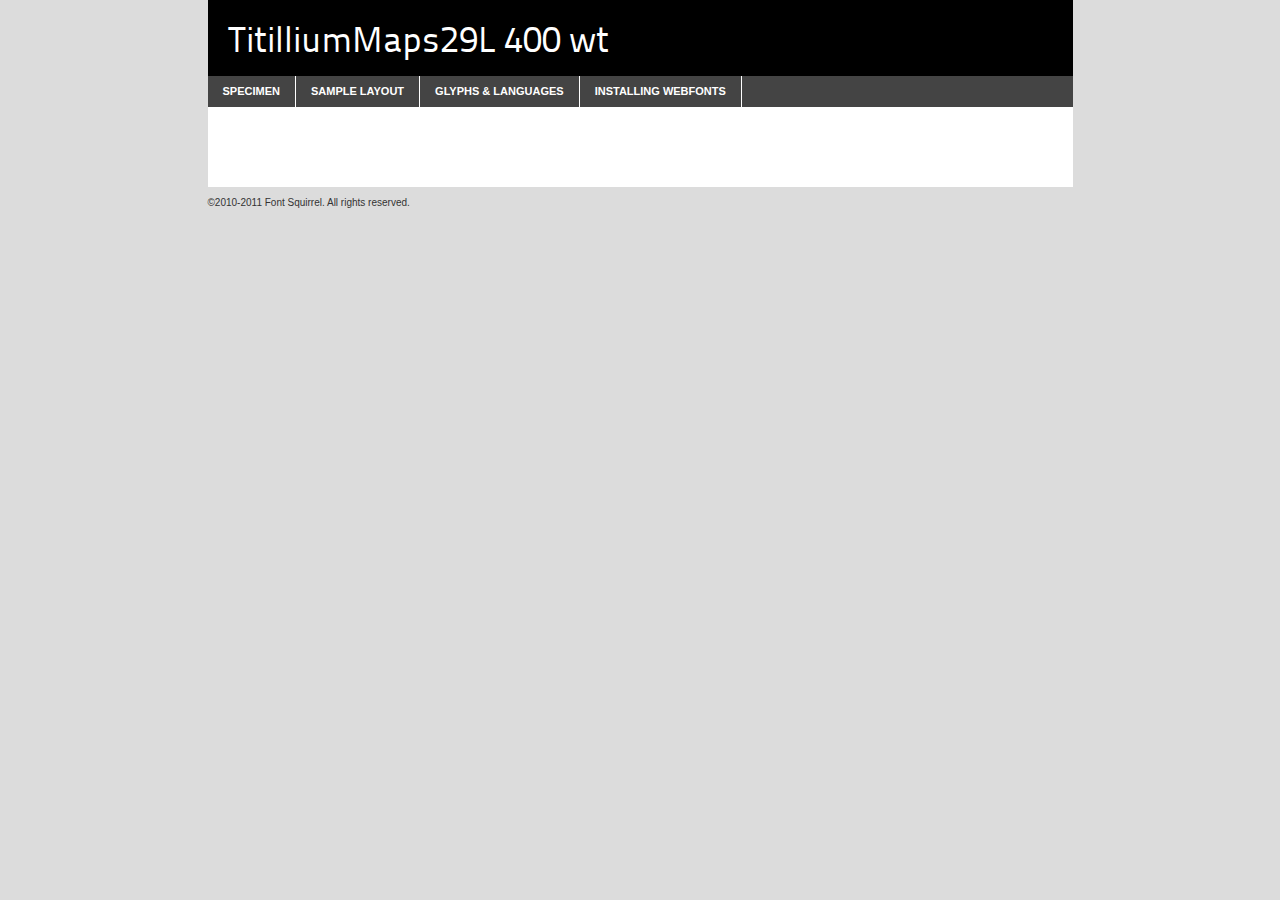
<file: fonts/titilliummaps29l001-demo.html>
<!DOCTYPE html PUBLIC "-//W3C//DTD XHTML 1.0 Transitional//EN"
	"http://www.w3.org/TR/xhtml1/DTD/xhtml1-transitional.dtd">

<html xmlns="http://www.w3.org/1999/xhtml" xml:lang="en" lang="en">
<head>
	<meta http-equiv="Content-Type" content="text/html; charset=utf-8" />
	<script src="http://ajax.googleapis.com/ajax/libs/jquery/1.7.2/jquery.min.js" type="text/javascript" charset="utf-8"></script>
	<script src="specimen_files/easytabs.js" type="text/javascript" charset="utf-8"></script>
	<link rel="stylesheet" href="specimen_files/specimen_stylesheet.css" type="text/css" charset="utf-8" />
	<link rel="stylesheet" href="stylesheet.css" type="text/css" charset="utf-8" />

	<style type="text/css">
					body{
				font-family: 'titilliummaps29l400_wt';
							}
		</style>

	<title>TitilliumMaps29L 400 wt Specimen</title>
	
	
	<script type="text/javascript" charset="utf-8">
		$(document).ready(function() {
			$('#container').easyTabs({defaultContent:1});
		});
	</script>
</head>

<body>
<div id="container">
	<div id="header">
		TitilliumMaps29L 400 wt	</div>
	<ul class="tabs">
		<li><a href="#specimen">Specimen</a></li>
		<li><a href="#layout">Sample Layout</a></li>
				<li><a href="#glyphs">Glyphs &amp; Languages</a></li>
		<li><a href="#installing">Installing Webfonts</a></li>
		
	</ul>
	
	<div id="main_content">

		
			<div id="specimen">
		
				<div class="section">
					<div class="grid12 firstcol">
						<div class="huge">AaBb</div>
					</div>
				</div>
		
				<div class="section">
					<div class="glyph_range">A&#x200B;B&#x200b;C&#x200b;D&#x200b;E&#x200b;F&#x200b;G&#x200b;H&#x200b;I&#x200b;J&#x200b;K&#x200b;L&#x200b;M&#x200b;N&#x200b;O&#x200b;P&#x200b;Q&#x200b;R&#x200b;S&#x200b;T&#x200b;U&#x200b;V&#x200b;W&#x200b;X&#x200b;Y&#x200b;Z&#x200b;a&#x200b;b&#x200b;c&#x200b;d&#x200b;e&#x200b;f&#x200b;g&#x200b;h&#x200b;i&#x200b;j&#x200b;k&#x200b;l&#x200b;m&#x200b;n&#x200b;o&#x200b;p&#x200b;q&#x200b;r&#x200b;s&#x200b;t&#x200b;u&#x200b;v&#x200b;w&#x200b;x&#x200b;y&#x200b;z&#x200b;1&#x200b;2&#x200b;3&#x200b;4&#x200b;5&#x200b;6&#x200b;7&#x200b;8&#x200b;9&#x200b;0&#x200b;&amp;&#x200b;.&#x200b;,&#x200b;?&#x200b;!&#x200b;&#64;&#x200b;(&#x200b;)&#x200b;#&#x200b;$&#x200b;%&#x200b;*&#x200b;+&#x200b;-&#x200b;=&#x200b;:&#x200b;;</div>
				</div>
				<div class="section">
					<div class="grid12 firstcol">
						<table class="sample_table">
							<tr><td>10</td><td class="size10">abcdefghijklmnopqrstuvwxyzABCDEFGHIJKLMNOPQRSTUVWXYZ0123456789abcdefghijklmnopqrstuvwxyzABCDEFGHIJKLMNOPQRSTUVWXYZ0123456789abcdefghijklmnopqrstuvwxyzABCDEFGHIJKLMNOPQRSTUVWXYZ</td></tr>
							<tr><td>11</td><td class="size11">abcdefghijklmnopqrstuvwxyzABCDEFGHIJKLMNOPQRSTUVWXYZ0123456789abcdefghijklmnopqrstuvwxyzABCDEFGHIJKLMNOPQRSTUVWXYZ0123456789abcdefghijklmnopqrstuvwxyzABCDEFGHIJKLMNOPQRSTUVWXYZ</td></tr>
							<tr><td>12</td><td class="size12">abcdefghijklmnopqrstuvwxyzABCDEFGHIJKLMNOPQRSTUVWXYZ0123456789abcdefghijklmnopqrstuvwxyzABCDEFGHIJKLMNOPQRSTUVWXYZ0123456789abcdefghijklmnopqrstuvwxyzABCDEFGHIJKLMNOPQRSTUVWXYZ</td></tr>
							<tr><td>13</td><td class="size13">abcdefghijklmnopqrstuvwxyzABCDEFGHIJKLMNOPQRSTUVWXYZ0123456789abcdefghijklmnopqrstuvwxyzABCDEFGHIJKLMNOPQRSTUVWXYZ0123456789abcdefghijklmnopqrstuvwxyzABCDEFGHIJKLMNOPQRSTUVWXYZ</td></tr>
							<tr><td>14</td><td class="size14">abcdefghijklmnopqrstuvwxyzABCDEFGHIJKLMNOPQRSTUVWXYZ0123456789abcdefghijklmnopqrstuvwxyzABCDEFGHIJKLMNOPQRSTUVWXYZ0123456789abcdefghijklmnopqrstuvwxyzABCDEFGHIJKLMNOPQRSTUVWXYZ</td></tr>
							<tr><td>16</td><td class="size16">abcdefghijklmnopqrstuvwxyzABCDEFGHIJKLMNOPQRSTUVWXYZ0123456789abcdefghijklmnopqrstuvwxyzABCDEFGHIJKLMNOPQRSTUVWXYZ</td></tr>
							<tr><td>18</td><td class="size18">abcdefghijklmnopqrstuvwxyzABCDEFGHIJKLMNOPQRSTUVWXYZ0123456789abcdefghijklmnopqrstuvwxyzABCDEFGHIJKLMNOPQRSTUVWXYZ</td></tr>
							<tr><td>20</td><td class="size20">abcdefghijklmnopqrstuvwxyzABCDEFGHIJKLMNOPQRSTUVWXYZ0123456789abcdefghijklmnopqrstuvwxyzABCDEFGHIJKLMNOPQRSTUVWXYZ</td></tr>
							<tr><td>24</td><td class="size24">abcdefghijklmnopqrstuvwxyzABCDEFGHIJKLMNOPQRSTUVWXYZ0123456789abcdefghijklmnopqrstuvwxyzABCDEFGHIJKLMNOPQRSTUVWXYZ</td></tr>
							<tr><td>30</td><td class="size30">abcdefghijklmnopqrstuvwxyzABCDEFGHIJKLMNOPQRSTUVWXYZ0123456789abcdefghijklmnopqrstuvwxyzABCDEFGHIJKLMNOPQRSTUVWXYZ</td></tr>
							<tr><td>36</td><td class="size36">abcdefghijklmnopqrstuvwxyzABCDEFGHIJKLMNOPQRSTUVWXYZ0123456789abcdefghijklmnopqrstuvwxyzABCDEFGHIJKLMNOPQRSTUVWXYZ</td></tr>
							<tr><td>48</td><td class="size48">abcdefghijklmnopqrstuvwxyzABCDEFGHIJKLMNOPQRSTUVWXYZ0123456789abcdefghijklmnopqrstuvwxyzABCDEFGHIJKLMNOPQRSTUVWXYZ</td></tr>
							<tr><td>60</td><td class="size60">abcdefghijklmnopqrstuvwxyzABCDEFGHIJKLMNOPQRSTUVWXYZ0123456789abcdefghijklmnopqrstuvwxyzABCDEFGHIJKLMNOPQRSTUVWXYZ</td></tr>
							<tr><td>72</td><td class="size72">abcdefghijklmnopqrstuvwxyzABCDEFGHIJKLMNOPQRSTUVWXYZ0123456789abcdefghijklmnopqrstuvwxyzABCDEFGHIJKLMNOPQRSTUVWXYZ</td></tr>
							<tr><td>90</td><td class="size90">abcdefghijklmnopqrstuvwxyzABCDEFGHIJKLMNOPQRSTUVWXYZ0123456789abcdefghijklmnopqrstuvwxyzABCDEFGHIJKLMNOPQRSTUVWXYZ</td></tr>
						</table>
				
					</div>
			
				</div>
		
		
		
								<div class="section" id="bodycomparison">


										<div id="xheight">
				<div class="fontbody">&#xE000;&#xE000;&#xE000;&#xE000;&#xE000;&#xE000;&#xE000;&#xE000;&#xE000;&#xE000;&#xE000;&#xE000;&#xE000;&#xE000;&#xE000;&#xE000;&#xE000;&#xE000;&#xE000;&#xE000;&#xE000;&#xE000;&#xE000;&#xE000;&#xE000;&#xE000;&#xE000;&#xE000;&#xE000;&#xE000;&#xE000;&#xE000;&#xE000;&#xE000;&#xE000;&#xE000;&#xE000;&#xE000;&#xE000;&#xE000;&#xE000;&#xE000;&#xE000;&#xE000;&#xE000;&#xE000;&#xE000;&#xE000;&#xE000;&#xE000;&#xE000;&#xE000;&#xE000;&#xE000;&#xE000;&#xE000;&#xE000;&#xE000;&#xE000;&#xE000;&#xE000;&#xE000;&#xE000;&#xE000;&#xE000;&#xE000;&#xE000;&#xE000;&#xE000;&#xE000;&#xE000;&#xE000;&#xE000;&#xE000;&#xE000;&#xE000;&#xE000;&#xE000;&#xE000;&#xE000;&#xE000;&#xE000;&#xE000;&#xE000;&#xE000;&#xE000;&#xE000;&#xE000;&#xE000;&#xE000;&#xE000;&#xE000;&#xE000;&#xE000;&#xE000;&#xE000;&#xE000;&#xE000;&#xE000;body</div><div class="arialbody">body</div><div class="verdanabody">body</div><div class="georgiabody">body</div></div>
										<div class="fontbody" style="z-index:1">
											body<span>TitilliumMaps29L 400 wt</span>
										</div>
										<div class="arialbody" style="z-index:1">
											body<span>Arial</span>
										</div>
										<div class="verdanabody" style="z-index:1">
											body<span>Verdana</span>
										</div>
										<div class="georgiabody" style="z-index:1">
											body<span>Georgia</span>
										</div>



								</div>
		
		
				<div class="section psample psample_row1" id="">
					
					<div class="grid2 firstcol">
						<p class="size10"><span>10.</span>Aenean lacinia bibendum nulla sed consectetur. Fusce dapibus, tellus ac cursus commodo, tortor mauris condimentum nibh, ut fermentum massa justo sit amet risus. Nullam id dolor id nibh ultricies vehicula ut id elit. Cum sociis natoque penatibus et magnis dis parturient montes, nascetur ridiculus mus. Nulla vitae elit libero, a pharetra augue.</p>
			
					</div>
					<div class="grid3">
						<p class="size11"><span>11.</span>Aenean lacinia bibendum nulla sed consectetur. Fusce dapibus, tellus ac cursus commodo, tortor mauris condimentum nibh, ut fermentum massa justo sit amet risus. Nullam id dolor id nibh ultricies vehicula ut id elit. Cum sociis natoque penatibus et magnis dis parturient montes, nascetur ridiculus mus. Nulla vitae elit libero, a pharetra augue.</p>
			
					</div>
					<div class="grid3">
						<p class="size12"><span>12.</span>Aenean lacinia bibendum nulla sed consectetur. Fusce dapibus, tellus ac cursus commodo, tortor mauris condimentum nibh, ut fermentum massa justo sit amet risus. Nullam id dolor id nibh ultricies vehicula ut id elit. Cum sociis natoque penatibus et magnis dis parturient montes, nascetur ridiculus mus. Nulla vitae elit libero, a pharetra augue.</p>
			
					</div>
					<div class="grid4">
						<p class="size13"><span>13.</span>Aenean lacinia bibendum nulla sed consectetur. Fusce dapibus, tellus ac cursus commodo, tortor mauris condimentum nibh, ut fermentum massa justo sit amet risus. Nullam id dolor id nibh ultricies vehicula ut id elit. Cum sociis natoque penatibus et magnis dis parturient montes, nascetur ridiculus mus. Nulla vitae elit libero, a pharetra augue.</p>
			
					</div>
					<div class="white_blend"></div>
					
				</div>
				<div class="section psample psample_row2" id="">
					<div class="grid3 firstcol">
						<p class="size14"><span>14.</span>Aenean lacinia bibendum nulla sed consectetur. Fusce dapibus, tellus ac cursus commodo, tortor mauris condimentum nibh, ut fermentum massa justo sit amet risus. Nullam id dolor id nibh ultricies vehicula ut id elit. Cum sociis natoque penatibus et magnis dis parturient montes, nascetur ridiculus mus. Nulla vitae elit libero, a pharetra augue.</p>
			
					</div>
					<div class="grid4">
						<p class="size16"><span>16.</span>Aenean lacinia bibendum nulla sed consectetur. Fusce dapibus, tellus ac cursus commodo, tortor mauris condimentum nibh, ut fermentum massa justo sit amet risus. Nullam id dolor id nibh ultricies vehicula ut id elit. Cum sociis natoque penatibus et magnis dis parturient montes, nascetur ridiculus mus. Nulla vitae elit libero, a pharetra augue.</p>
			
					</div>
					<div class="grid5">
						<p class="size18"><span>18.</span>Aenean lacinia bibendum nulla sed consectetur. Fusce dapibus, tellus ac cursus commodo, tortor mauris condimentum nibh, ut fermentum massa justo sit amet risus. Nullam id dolor id nibh ultricies vehicula ut id elit. Cum sociis natoque penatibus et magnis dis parturient montes, nascetur ridiculus mus. Nulla vitae elit libero, a pharetra augue.</p>
			
					</div>

					<div class="white_blend"></div>

				</div>
				
				<div class="section psample psample_row3" id="">
					<div class="grid5 firstcol">
						<p class="size20"><span>20.</span>Aenean lacinia bibendum nulla sed consectetur. Fusce dapibus, tellus ac cursus commodo, tortor mauris condimentum nibh, ut fermentum massa justo sit amet risus. Nullam id dolor id nibh ultricies vehicula ut id elit. Cum sociis natoque penatibus et magnis dis parturient montes, nascetur ridiculus mus. Nulla vitae elit libero, a pharetra augue.</p>
					</div>
					<div class="grid7">
						<p class="size24"><span>24.</span>Aenean lacinia bibendum nulla sed consectetur. Fusce dapibus, tellus ac cursus commodo, tortor mauris condimentum nibh, ut fermentum massa justo sit amet risus. Nullam id dolor id nibh ultricies vehicula ut id elit. Cum sociis natoque penatibus et magnis dis parturient montes, nascetur ridiculus mus. Nulla vitae elit libero, a pharetra augue.</p>
					</div>
					
					<div class="white_blend"></div>
					
				</div>
				
				<div class="section psample psample_row4" id="">
					<div class="grid12 firstcol">
						<p class="size30"><span>30.</span>Aenean lacinia bibendum nulla sed consectetur. Fusce dapibus, tellus ac cursus commodo, tortor mauris condimentum nibh, ut fermentum massa justo sit amet risus. Nullam id dolor id nibh ultricies vehicula ut id elit. Cum sociis natoque penatibus et magnis dis parturient montes, nascetur ridiculus mus. Nulla vitae elit libero, a pharetra augue.</p>
					</div>
					<div class="white_blend"></div>
					
				</div>
				
				
				
				<div class="section psample psample_row1 fullreverse">
					<div class="grid2 firstcol">
						<p class="size10"><span>10.</span>Aenean lacinia bibendum nulla sed consectetur. Fusce dapibus, tellus ac cursus commodo, tortor mauris condimentum nibh, ut fermentum massa justo sit amet risus. Nullam id dolor id nibh ultricies vehicula ut id elit. Cum sociis natoque penatibus et magnis dis parturient montes, nascetur ridiculus mus. Nulla vitae elit libero, a pharetra augue.</p>
			
					</div>
					<div class="grid3">
						<p class="size11"><span>11.</span>Aenean lacinia bibendum nulla sed consectetur. Fusce dapibus, tellus ac cursus commodo, tortor mauris condimentum nibh, ut fermentum massa justo sit amet risus. Nullam id dolor id nibh ultricies vehicula ut id elit. Cum sociis natoque penatibus et magnis dis parturient montes, nascetur ridiculus mus. Nulla vitae elit libero, a pharetra augue.</p>
			
					</div>
					<div class="grid3">
						<p class="size12"><span>12.</span>Aenean lacinia bibendum nulla sed consectetur. Fusce dapibus, tellus ac cursus commodo, tortor mauris condimentum nibh, ut fermentum massa justo sit amet risus. Nullam id dolor id nibh ultricies vehicula ut id elit. Cum sociis natoque penatibus et magnis dis parturient montes, nascetur ridiculus mus. Nulla vitae elit libero, a pharetra augue.</p>
			
					</div>
					<div class="grid4">
						<p class="size13"><span>13.</span>Aenean lacinia bibendum nulla sed consectetur. Fusce dapibus, tellus ac cursus commodo, tortor mauris condimentum nibh, ut fermentum massa justo sit amet risus. Nullam id dolor id nibh ultricies vehicula ut id elit. Cum sociis natoque penatibus et magnis dis parturient montes, nascetur ridiculus mus. Nulla vitae elit libero, a pharetra augue.</p>
			
					</div>
					<div class="black_blend"></div>
					
				</div>
				
				<div class="section psample psample_row2 fullreverse">
					<div class="grid3 firstcol">
						<p class="size14"><span>14.</span>Aenean lacinia bibendum nulla sed consectetur. Fusce dapibus, tellus ac cursus commodo, tortor mauris condimentum nibh, ut fermentum massa justo sit amet risus. Nullam id dolor id nibh ultricies vehicula ut id elit. Cum sociis natoque penatibus et magnis dis parturient montes, nascetur ridiculus mus. Nulla vitae elit libero, a pharetra augue.</p>
			
					</div>
					<div class="grid4">
						<p class="size16"><span>16.</span>Aenean lacinia bibendum nulla sed consectetur. Fusce dapibus, tellus ac cursus commodo, tortor mauris condimentum nibh, ut fermentum massa justo sit amet risus. Nullam id dolor id nibh ultricies vehicula ut id elit. Cum sociis natoque penatibus et magnis dis parturient montes, nascetur ridiculus mus. Nulla vitae elit libero, a pharetra augue.</p>
			
					</div>
					<div class="grid5">
						<p class="size18"><span>18.</span>Aenean lacinia bibendum nulla sed consectetur. Fusce dapibus, tellus ac cursus commodo, tortor mauris condimentum nibh, ut fermentum massa justo sit amet risus. Nullam id dolor id nibh ultricies vehicula ut id elit. Cum sociis natoque penatibus et magnis dis parturient montes, nascetur ridiculus mus. Nulla vitae elit libero, a pharetra augue.</p>
			
					</div>
					<div class="black_blend"></div>

				</div>
				
				<div class="section psample fullreverse psample_row3" id="">
					<div class="grid5 firstcol">
						<p class="size20"><span>20.</span>Aenean lacinia bibendum nulla sed consectetur. Fusce dapibus, tellus ac cursus commodo, tortor mauris condimentum nibh, ut fermentum massa justo sit amet risus. Nullam id dolor id nibh ultricies vehicula ut id elit. Cum sociis natoque penatibus et magnis dis parturient montes, nascetur ridiculus mus. Nulla vitae elit libero, a pharetra augue.</p>
					</div>
					<div class="grid7">
						<p class="size24"><span>24.</span>Aenean lacinia bibendum nulla sed consectetur. Fusce dapibus, tellus ac cursus commodo, tortor mauris condimentum nibh, ut fermentum massa justo sit amet risus. Nullam id dolor id nibh ultricies vehicula ut id elit. Cum sociis natoque penatibus et magnis dis parturient montes, nascetur ridiculus mus. Nulla vitae elit libero, a pharetra augue.</p>
					</div>
					
					<div class="black_blend"></div>
					
				</div>
				
				<div class="section psample fullreverse psample_row4" id="" style="border-bottom: 20px #000 solid;">
					<div class="grid12 firstcol">
						<p class="size30"><span>30.</span>Aenean lacinia bibendum nulla sed consectetur. Fusce dapibus, tellus ac cursus commodo, tortor mauris condimentum nibh, ut fermentum massa justo sit amet risus. Nullam id dolor id nibh ultricies vehicula ut id elit. Cum sociis natoque penatibus et magnis dis parturient montes, nascetur ridiculus mus. Nulla vitae elit libero, a pharetra augue.</p>
					</div>
					<div class="black_blend"></div>
					
				</div>
				
				
				
				
			</div>
			
			<div id="layout">
				
				<div class="section">
					
					<div class="grid12 firstcol">
						<h1>Lorem Ipsum Dolor</h1>
						<h2>Etiam porta sem malesuada magna mollis euismod</h2>
						
						<p class="byline">By <a href="#link">Aenean Lacinia</a></p>
					</div>
				</div>
				<div class="section">
					<div class="grid8 firstcol">
						<p class="large">Donec sed odio dui. Morbi leo risus, porta ac consectetur ac, vestibulum at eros. Fusce dapibus, tellus ac cursus commodo, tortor mauris condimentum nibh, ut fermentum massa justo sit amet risus. </p>

						
						<h3>Pellentesque ornare sem</h3>

						<p>Maecenas sed diam eget risus varius blandit sit amet non magna. Maecenas faucibus mollis interdum. Donec ullamcorper nulla non metus auctor fringilla. Nullam id dolor id nibh ultricies vehicula ut id elit. Nullam id dolor id nibh ultricies vehicula ut id elit. </p>

						<p>Aenean eu leo quam. Pellentesque ornare sem lacinia quam venenatis vestibulum. Lorem ipsum dolor sit amet, consectetur adipiscing elit. Cum sociis natoque penatibus et magnis dis parturient montes, nascetur ridiculus mus. </p>

						<p>Nulla vitae elit libero, a pharetra augue. Praesent commodo cursus magna, vel scelerisque nisl consectetur et. Aenean lacinia bibendum nulla sed consectetur. </p>

						<p>Nullam quis risus eget urna mollis ornare vel eu leo. Nullam quis risus eget urna mollis ornare vel eu leo. Maecenas sed diam eget risus varius blandit sit amet non magna. Donec ullamcorper nulla non metus auctor fringilla. </p>

						<h3>Cras mattis consectetur</h3>

						<p>Aenean eu leo quam. Pellentesque ornare sem lacinia quam venenatis vestibulum. Aenean lacinia bibendum nulla sed consectetur. Integer posuere erat a ante venenatis dapibus posuere velit aliquet. Cras mattis consectetur purus sit amet fermentum. </p>

						<p>Nullam id dolor id nibh ultricies vehicula ut id elit. Nullam quis risus eget urna mollis ornare vel eu leo. Cras mattis consectetur purus sit amet fermentum.</p>
					</div>
					
					<div class="grid4 sidebar">
						
						<div class="box reverse">
							<p class="last">Nullam quis risus eget urna mollis ornare vel eu leo. Donec ullamcorper nulla non metus auctor fringilla. Cras mattis consectetur purus sit amet fermentum. Sed posuere consectetur est at lobortis. Lorem ipsum dolor sit amet, consectetur adipiscing elit. </p>
						</div>
						
						<p class="caption">Maecenas sed diam eget risus varius.</p>

						<p>Vestibulum id ligula porta felis euismod semper. Integer posuere erat a ante venenatis dapibus posuere velit aliquet. Vestibulum id ligula porta felis euismod semper. Sed posuere consectetur est at lobortis. Maecenas sed diam eget risus varius blandit sit amet non magna. Fusce dapibus, tellus ac cursus commodo, tortor mauris condimentum nibh, ut fermentum massa justo sit amet risus. </p>

					

						<p>Duis mollis, est non commodo luctus, nisi erat porttitor ligula, eget lacinia odio sem nec elit. Aenean lacinia bibendum nulla sed consectetur. Vivamus sagittis lacus vel augue laoreet rutrum faucibus dolor auctor. Aenean lacinia bibendum nulla sed consectetur. Nullam quis risus eget urna mollis ornare vel eu leo. </p>

						<p>Praesent commodo cursus magna, vel scelerisque nisl consectetur et. Donec ullamcorper nulla non metus auctor fringilla. Maecenas faucibus mollis interdum. Fusce dapibus, tellus ac cursus commodo, tortor mauris condimentum nibh, ut fermentum massa justo sit amet risus. </p>

					</div>
				</div>
				
			</div>


			



		<div id="glyphs">
			<div class="section">
				<div class="grid12 firstcol">
			
				<h1>Language Support</h1>
				<p>The subset of TitilliumMaps29L 400 wt in this kit supports the following languages:<br />
			
					Albanian, Basque, Breton, Chamorro, Danish, Dutch, English, Faroese, Finnish, French, Frisian, Galician, German, Icelandic, Italian, Malagasy, Norwegian, Portuguese, Spanish, Swedish				</p>
				<h1>Glyph Chart</h1>
				<p>The subset of TitilliumMaps29L 400 wt in this kit includes all the glyphs listed below. Unicode entities are included above each glyph to help you insert individual characters into your layout.</p>
				<div id="glyph_chart">
			
																														 <div><p>&amp;#13;</p>&#13;</div>
																				 <div><p>&amp;#32;</p>&#32;</div>
																				 <div><p>&amp;#33;</p>&#33;</div>
																				 <div><p>&amp;#34;</p>&#34;</div>
																				 <div><p>&amp;#35;</p>&#35;</div>
																				 <div><p>&amp;#36;</p>&#36;</div>
																				 <div><p>&amp;#37;</p>&#37;</div>
																				 <div><p>&amp;#38;</p>&#38;</div>
																				 <div><p>&amp;#39;</p>&#39;</div>
																				 <div><p>&amp;#40;</p>&#40;</div>
																				 <div><p>&amp;#41;</p>&#41;</div>
																				 <div><p>&amp;#42;</p>&#42;</div>
																				 <div><p>&amp;#43;</p>&#43;</div>
																				 <div><p>&amp;#44;</p>&#44;</div>
																				 <div><p>&amp;#45;</p>&#45;</div>
																				 <div><p>&amp;#46;</p>&#46;</div>
																				 <div><p>&amp;#47;</p>&#47;</div>
																				 <div><p>&amp;#48;</p>&#48;</div>
																				 <div><p>&amp;#49;</p>&#49;</div>
																				 <div><p>&amp;#50;</p>&#50;</div>
																				 <div><p>&amp;#51;</p>&#51;</div>
																				 <div><p>&amp;#52;</p>&#52;</div>
																				 <div><p>&amp;#53;</p>&#53;</div>
																				 <div><p>&amp;#54;</p>&#54;</div>
																				 <div><p>&amp;#55;</p>&#55;</div>
																				 <div><p>&amp;#56;</p>&#56;</div>
																				 <div><p>&amp;#57;</p>&#57;</div>
																				 <div><p>&amp;#58;</p>&#58;</div>
																				 <div><p>&amp;#59;</p>&#59;</div>
																				 <div><p>&amp;#60;</p>&#60;</div>
																				 <div><p>&amp;#61;</p>&#61;</div>
																				 <div><p>&amp;#62;</p>&#62;</div>
																				 <div><p>&amp;#63;</p>&#63;</div>
																				 <div><p>&amp;#64;</p>&#64;</div>
																				 <div><p>&amp;#65;</p>&#65;</div>
																				 <div><p>&amp;#66;</p>&#66;</div>
																				 <div><p>&amp;#67;</p>&#67;</div>
																				 <div><p>&amp;#68;</p>&#68;</div>
																				 <div><p>&amp;#69;</p>&#69;</div>
																				 <div><p>&amp;#70;</p>&#70;</div>
																				 <div><p>&amp;#71;</p>&#71;</div>
																				 <div><p>&amp;#72;</p>&#72;</div>
																				 <div><p>&amp;#73;</p>&#73;</div>
																				 <div><p>&amp;#74;</p>&#74;</div>
																				 <div><p>&amp;#75;</p>&#75;</div>
																				 <div><p>&amp;#76;</p>&#76;</div>
																				 <div><p>&amp;#77;</p>&#77;</div>
																				 <div><p>&amp;#78;</p>&#78;</div>
																				 <div><p>&amp;#79;</p>&#79;</div>
																				 <div><p>&amp;#80;</p>&#80;</div>
																				 <div><p>&amp;#81;</p>&#81;</div>
																				 <div><p>&amp;#82;</p>&#82;</div>
																				 <div><p>&amp;#83;</p>&#83;</div>
																				 <div><p>&amp;#84;</p>&#84;</div>
																				 <div><p>&amp;#85;</p>&#85;</div>
																				 <div><p>&amp;#86;</p>&#86;</div>
																				 <div><p>&amp;#87;</p>&#87;</div>
																				 <div><p>&amp;#88;</p>&#88;</div>
																				 <div><p>&amp;#89;</p>&#89;</div>
																				 <div><p>&amp;#90;</p>&#90;</div>
																				 <div><p>&amp;#91;</p>&#91;</div>
																				 <div><p>&amp;#92;</p>&#92;</div>
																				 <div><p>&amp;#93;</p>&#93;</div>
																				 <div><p>&amp;#94;</p>&#94;</div>
																				 <div><p>&amp;#95;</p>&#95;</div>
																				 <div><p>&amp;#96;</p>&#96;</div>
																				 <div><p>&amp;#97;</p>&#97;</div>
																				 <div><p>&amp;#98;</p>&#98;</div>
																				 <div><p>&amp;#99;</p>&#99;</div>
																				 <div><p>&amp;#100;</p>&#100;</div>
																				 <div><p>&amp;#101;</p>&#101;</div>
																				 <div><p>&amp;#102;</p>&#102;</div>
																				 <div><p>&amp;#103;</p>&#103;</div>
																				 <div><p>&amp;#104;</p>&#104;</div>
																				 <div><p>&amp;#105;</p>&#105;</div>
																				 <div><p>&amp;#106;</p>&#106;</div>
																				 <div><p>&amp;#107;</p>&#107;</div>
																				 <div><p>&amp;#108;</p>&#108;</div>
																				 <div><p>&amp;#109;</p>&#109;</div>
																				 <div><p>&amp;#110;</p>&#110;</div>
																				 <div><p>&amp;#111;</p>&#111;</div>
																				 <div><p>&amp;#112;</p>&#112;</div>
																				 <div><p>&amp;#113;</p>&#113;</div>
																				 <div><p>&amp;#114;</p>&#114;</div>
																				 <div><p>&amp;#115;</p>&#115;</div>
																				 <div><p>&amp;#116;</p>&#116;</div>
																				 <div><p>&amp;#117;</p>&#117;</div>
																				 <div><p>&amp;#118;</p>&#118;</div>
																				 <div><p>&amp;#119;</p>&#119;</div>
																				 <div><p>&amp;#120;</p>&#120;</div>
																				 <div><p>&amp;#121;</p>&#121;</div>
																				 <div><p>&amp;#122;</p>&#122;</div>
																				 <div><p>&amp;#123;</p>&#123;</div>
																				 <div><p>&amp;#124;</p>&#124;</div>
																				 <div><p>&amp;#125;</p>&#125;</div>
																				 <div><p>&amp;#126;</p>&#126;</div>
																				 <div><p>&amp;#160;</p>&#160;</div>
																				 <div><p>&amp;#161;</p>&#161;</div>
																				 <div><p>&amp;#162;</p>&#162;</div>
																				 <div><p>&amp;#163;</p>&#163;</div>
																				 <div><p>&amp;#164;</p>&#164;</div>
																				 <div><p>&amp;#165;</p>&#165;</div>
																				 <div><p>&amp;#166;</p>&#166;</div>
																				 <div><p>&amp;#167;</p>&#167;</div>
																				 <div><p>&amp;#168;</p>&#168;</div>
																				 <div><p>&amp;#169;</p>&#169;</div>
																				 <div><p>&amp;#170;</p>&#170;</div>
																				 <div><p>&amp;#171;</p>&#171;</div>
																				 <div><p>&amp;#172;</p>&#172;</div>
																				 <div><p>&amp;#173;</p>&#173;</div>
																				 <div><p>&amp;#174;</p>&#174;</div>
																				 <div><p>&amp;#175;</p>&#175;</div>
																				 <div><p>&amp;#176;</p>&#176;</div>
																				 <div><p>&amp;#177;</p>&#177;</div>
																				 <div><p>&amp;#178;</p>&#178;</div>
																				 <div><p>&amp;#179;</p>&#179;</div>
																				 <div><p>&amp;#180;</p>&#180;</div>
																				 <div><p>&amp;#182;</p>&#182;</div>
																				 <div><p>&amp;#183;</p>&#183;</div>
																				 <div><p>&amp;#184;</p>&#184;</div>
																				 <div><p>&amp;#185;</p>&#185;</div>
																				 <div><p>&amp;#186;</p>&#186;</div>
																				 <div><p>&amp;#187;</p>&#187;</div>
																				 <div><p>&amp;#191;</p>&#191;</div>
																				 <div><p>&amp;#192;</p>&#192;</div>
																				 <div><p>&amp;#193;</p>&#193;</div>
																				 <div><p>&amp;#194;</p>&#194;</div>
																				 <div><p>&amp;#195;</p>&#195;</div>
																				 <div><p>&amp;#196;</p>&#196;</div>
																				 <div><p>&amp;#197;</p>&#197;</div>
																				 <div><p>&amp;#198;</p>&#198;</div>
																				 <div><p>&amp;#199;</p>&#199;</div>
																				 <div><p>&amp;#200;</p>&#200;</div>
																				 <div><p>&amp;#201;</p>&#201;</div>
																				 <div><p>&amp;#202;</p>&#202;</div>
																				 <div><p>&amp;#203;</p>&#203;</div>
																				 <div><p>&amp;#204;</p>&#204;</div>
																				 <div><p>&amp;#205;</p>&#205;</div>
																				 <div><p>&amp;#206;</p>&#206;</div>
																				 <div><p>&amp;#207;</p>&#207;</div>
																				 <div><p>&amp;#208;</p>&#208;</div>
																				 <div><p>&amp;#209;</p>&#209;</div>
																				 <div><p>&amp;#210;</p>&#210;</div>
																				 <div><p>&amp;#211;</p>&#211;</div>
																				 <div><p>&amp;#212;</p>&#212;</div>
																				 <div><p>&amp;#213;</p>&#213;</div>
																				 <div><p>&amp;#214;</p>&#214;</div>
																				 <div><p>&amp;#215;</p>&#215;</div>
																				 <div><p>&amp;#216;</p>&#216;</div>
																				 <div><p>&amp;#217;</p>&#217;</div>
																				 <div><p>&amp;#218;</p>&#218;</div>
																				 <div><p>&amp;#219;</p>&#219;</div>
																				 <div><p>&amp;#220;</p>&#220;</div>
																				 <div><p>&amp;#221;</p>&#221;</div>
																				 <div><p>&amp;#222;</p>&#222;</div>
																				 <div><p>&amp;#223;</p>&#223;</div>
																				 <div><p>&amp;#224;</p>&#224;</div>
																				 <div><p>&amp;#225;</p>&#225;</div>
																				 <div><p>&amp;#226;</p>&#226;</div>
																				 <div><p>&amp;#227;</p>&#227;</div>
																				 <div><p>&amp;#228;</p>&#228;</div>
																				 <div><p>&amp;#229;</p>&#229;</div>
																				 <div><p>&amp;#230;</p>&#230;</div>
																				 <div><p>&amp;#231;</p>&#231;</div>
																				 <div><p>&amp;#232;</p>&#232;</div>
																				 <div><p>&amp;#233;</p>&#233;</div>
																				 <div><p>&amp;#234;</p>&#234;</div>
																				 <div><p>&amp;#235;</p>&#235;</div>
																				 <div><p>&amp;#236;</p>&#236;</div>
																				 <div><p>&amp;#237;</p>&#237;</div>
																				 <div><p>&amp;#238;</p>&#238;</div>
																				 <div><p>&amp;#239;</p>&#239;</div>
																				 <div><p>&amp;#240;</p>&#240;</div>
																				 <div><p>&amp;#241;</p>&#241;</div>
																				 <div><p>&amp;#242;</p>&#242;</div>
																				 <div><p>&amp;#243;</p>&#243;</div>
																				 <div><p>&amp;#244;</p>&#244;</div>
																				 <div><p>&amp;#245;</p>&#245;</div>
																				 <div><p>&amp;#246;</p>&#246;</div>
																				 <div><p>&amp;#247;</p>&#247;</div>
																				 <div><p>&amp;#248;</p>&#248;</div>
																				 <div><p>&amp;#249;</p>&#249;</div>
																				 <div><p>&amp;#250;</p>&#250;</div>
																				 <div><p>&amp;#251;</p>&#251;</div>
																				 <div><p>&amp;#252;</p>&#252;</div>
																				 <div><p>&amp;#253;</p>&#253;</div>
																				 <div><p>&amp;#254;</p>&#254;</div>
																				 <div><p>&amp;#255;</p>&#255;</div>
																				 <div><p>&amp;#338;</p>&#338;</div>
																				 <div><p>&amp;#339;</p>&#339;</div>
																				 <div><p>&amp;#376;</p>&#376;</div>
																				 <div><p>&amp;#710;</p>&#710;</div>
																				 <div><p>&amp;#732;</p>&#732;</div>
																				 <div><p>&amp;#8192;</p>&#8192;</div>
																				 <div><p>&amp;#8193;</p>&#8193;</div>
																				 <div><p>&amp;#8194;</p>&#8194;</div>
																				 <div><p>&amp;#8195;</p>&#8195;</div>
																				 <div><p>&amp;#8196;</p>&#8196;</div>
																				 <div><p>&amp;#8197;</p>&#8197;</div>
																				 <div><p>&amp;#8198;</p>&#8198;</div>
																				 <div><p>&amp;#8199;</p>&#8199;</div>
																				 <div><p>&amp;#8200;</p>&#8200;</div>
																				 <div><p>&amp;#8201;</p>&#8201;</div>
																				 <div><p>&amp;#8202;</p>&#8202;</div>
																				 <div><p>&amp;#8208;</p>&#8208;</div>
																				 <div><p>&amp;#8209;</p>&#8209;</div>
																				 <div><p>&amp;#8210;</p>&#8210;</div>
																				 <div><p>&amp;#8211;</p>&#8211;</div>
																				 <div><p>&amp;#8212;</p>&#8212;</div>
																				 <div><p>&amp;#8216;</p>&#8216;</div>
																				 <div><p>&amp;#8217;</p>&#8217;</div>
																				 <div><p>&amp;#8218;</p>&#8218;</div>
																				 <div><p>&amp;#8220;</p>&#8220;</div>
																				 <div><p>&amp;#8221;</p>&#8221;</div>
																				 <div><p>&amp;#8222;</p>&#8222;</div>
																				 <div><p>&amp;#8226;</p>&#8226;</div>
																				 <div><p>&amp;#8230;</p>&#8230;</div>
																				 <div><p>&amp;#8239;</p>&#8239;</div>
																				 <div><p>&amp;#8249;</p>&#8249;</div>
																				 <div><p>&amp;#8250;</p>&#8250;</div>
																				 <div><p>&amp;#8287;</p>&#8287;</div>
																				 <div><p>&amp;#8364;</p>&#8364;</div>
																				 <div><p>&amp;#8482;</p>&#8482;</div>
																				 <div><p>&amp;#57344;</p>&#57344;</div>
																												</div>	
				</div>
		
		
			</div>
		</div>
		
		
		<div id="specs">
			
		</div>
	
		<div id="installing">
			<div class="section">
				<div class="grid7 firstcol">
					<h1>Installing Webfonts</h1>
					
					<p>Webfonts are supported by all major browser platforms but not all in the same way. There are currently four different font formats that must be included in order to target all browsers. This includes TTF, WOFF, EOT and SVG.</p>
					
					<h2>1. Upload your webfonts</h2>
					<p>You must upload your webfont kit to your website. They should be in or near the same directory as your CSS files.</p>
					
					<h2>2. Include the webfont stylesheet</h2>
					<p>A special CSS @font-face declaration helps the various browsers select the appropriate font it needs without causing you a bunch of headaches. Learn more about this syntax by reading the <a href="http://www.fontspring.com/blog/further-hardening-of-the-bulletproof-syntax">Fontspring blog post</a> about it. The code for it is as follows:</p>


<code>
@font-face{ 
	font-family: 'MyWebFont';
	src: url('WebFont.eot');
	src: url('WebFont.eot?#iefix') format('embedded-opentype'),
	     url('WebFont.woff') format('woff'),
	     url('WebFont.ttf') format('truetype'),
	     url('WebFont.svg#webfont') format('svg');
}
</code>

	<p>We've already gone ahead and generated the code for you. All you have to do is link to the stylesheet in your HTML, like this:</p>
	<code>&lt;link rel=&quot;stylesheet&quot; href=&quot;stylesheet.css&quot; type=&quot;text/css&quot; charset=&quot;utf-8&quot; /&gt;</code>

					<h2>3. Modify your own stylesheet</h2>
					<p>To take advantage of your new fonts, you must tell your stylesheet to use them. Look at the original @font-face declaration above and find the property called "font-family." The name linked there will be what you use to reference the font. Prepend that webfont name to the font stack in the "font-family" property, inside the selector you want to change. For example:</p>
<code>p { font-family: 'WebFont', Arial, sans-serif; }</code>

<h2>4. Test</h2>
<p>Getting webfonts to work cross-browser <em>can</em> be tricky. Use the information in the sidebar to help you if you find that fonts aren't loading in a particular browser.</p>
				</div>
				
				<div class="grid5 sidebar">
					<div class="box">
						<h2>Troubleshooting<br />Font-Face Problems</h2>
						<p>Having trouble getting your webfonts to load in your new website? Here are some tips to sort out what might be the problem.</p>

						<h3>Fonts not showing in any browser</h3>

						<p>This sounds like you need to work on the plumbing. You either did not upload the fonts to the correct directory, or you did not link the fonts properly in the CSS. If you've confirmed that all this is correct and you still have a problem, take a look at your .htaccess file and see if requests are getting intercepted.</p>

						<h3>Fonts not loading in iPhone or iPad</h3>

						<p>The most common problem here is that you are serving the fonts from an IIS server. IIS refuses to serve files that have unknown MIME types. If that is the case, you must set the MIME type for SVG to "image/svg+xml" in the server settings. Follow these instructions from Microsoft if you need help.</p>

						<h3>Fonts not loading in Firefox</h3>

						<p>The primary reason for this failure? You are still using a version Firefox older than 3.5. So upgrade already! If that isn't it, then you are very likely serving fonts from a different domain. Firefox requires that all font assets be served from the same domain. Lastly it is possible that you need to add WOFF to your list of MIME types (if you are serving via IIS.)</p>

						<h3>Fonts not loading in IE</h3>

						<p>Are you looking at Internet Explorer on an actual Windows machine or are you cheating by using a service like Adobe BrowserLab? Many of these screenshot services do not render @font-face for IE. Best to test it on a real machine.</p>

						<h3>Fonts not loading in IE9</h3>

						<p>IE9, like Firefox, requires that fonts be served from the same domain as the website. Make sure that is the case.</p>
					</div>
				</div>
			</div>
			
		</div>
	
	</div>
	<div id="footer">
		<p>&copy;2010-2011 Font Squirrel. All rights reserved.</p>
	</div>
</div>
</body>
</html>
</file>
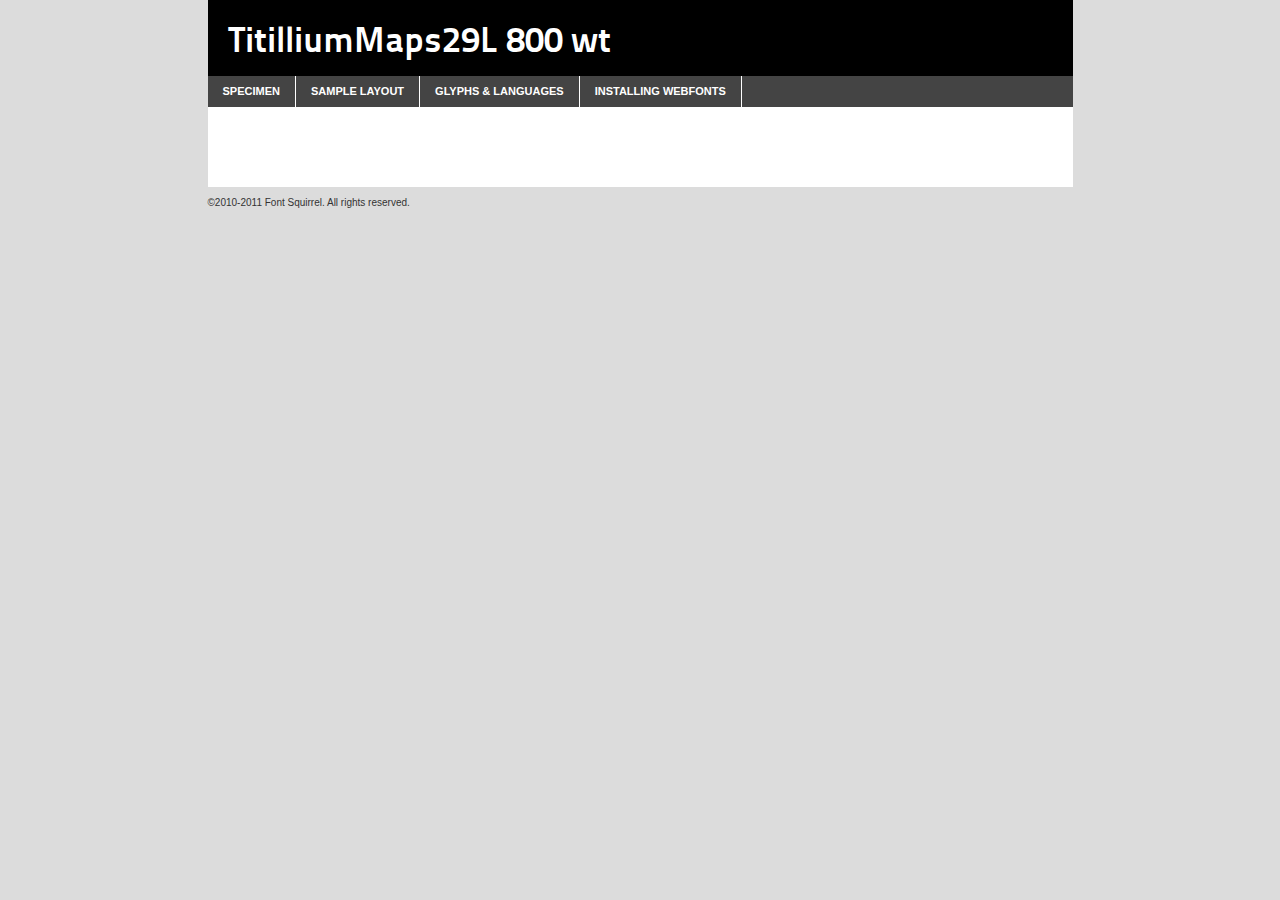
<file: fonts/titilliummaps29l002-demo.html>
<!DOCTYPE html PUBLIC "-//W3C//DTD XHTML 1.0 Transitional//EN"
	"http://www.w3.org/TR/xhtml1/DTD/xhtml1-transitional.dtd">

<html xmlns="http://www.w3.org/1999/xhtml" xml:lang="en" lang="en">
<head>
	<meta http-equiv="Content-Type" content="text/html; charset=utf-8" />
	<script src="http://ajax.googleapis.com/ajax/libs/jquery/1.7.2/jquery.min.js" type="text/javascript" charset="utf-8"></script>
	<script src="specimen_files/easytabs.js" type="text/javascript" charset="utf-8"></script>
	<link rel="stylesheet" href="specimen_files/specimen_stylesheet.css" type="text/css" charset="utf-8" />
	<link rel="stylesheet" href="stylesheet.css" type="text/css" charset="utf-8" />

	<style type="text/css">
					body{
				font-family: 'titilliummaps29l800_wt';
							}
		</style>

	<title>TitilliumMaps29L 800 wt Specimen</title>
	
	
	<script type="text/javascript" charset="utf-8">
		$(document).ready(function() {
			$('#container').easyTabs({defaultContent:1});
		});
	</script>
</head>

<body>
<div id="container">
	<div id="header">
		TitilliumMaps29L 800 wt	</div>
	<ul class="tabs">
		<li><a href="#specimen">Specimen</a></li>
		<li><a href="#layout">Sample Layout</a></li>
				<li><a href="#glyphs">Glyphs &amp; Languages</a></li>
		<li><a href="#installing">Installing Webfonts</a></li>
		
	</ul>
	
	<div id="main_content">

		
			<div id="specimen">
		
				<div class="section">
					<div class="grid12 firstcol">
						<div class="huge">AaBb</div>
					</div>
				</div>
		
				<div class="section">
					<div class="glyph_range">A&#x200B;B&#x200b;C&#x200b;D&#x200b;E&#x200b;F&#x200b;G&#x200b;H&#x200b;I&#x200b;J&#x200b;K&#x200b;L&#x200b;M&#x200b;N&#x200b;O&#x200b;P&#x200b;Q&#x200b;R&#x200b;S&#x200b;T&#x200b;U&#x200b;V&#x200b;W&#x200b;X&#x200b;Y&#x200b;Z&#x200b;a&#x200b;b&#x200b;c&#x200b;d&#x200b;e&#x200b;f&#x200b;g&#x200b;h&#x200b;i&#x200b;j&#x200b;k&#x200b;l&#x200b;m&#x200b;n&#x200b;o&#x200b;p&#x200b;q&#x200b;r&#x200b;s&#x200b;t&#x200b;u&#x200b;v&#x200b;w&#x200b;x&#x200b;y&#x200b;z&#x200b;1&#x200b;2&#x200b;3&#x200b;4&#x200b;5&#x200b;6&#x200b;7&#x200b;8&#x200b;9&#x200b;0&#x200b;&amp;&#x200b;.&#x200b;,&#x200b;?&#x200b;!&#x200b;&#64;&#x200b;(&#x200b;)&#x200b;#&#x200b;$&#x200b;%&#x200b;*&#x200b;+&#x200b;-&#x200b;=&#x200b;:&#x200b;;</div>
				</div>
				<div class="section">
					<div class="grid12 firstcol">
						<table class="sample_table">
							<tr><td>10</td><td class="size10">abcdefghijklmnopqrstuvwxyzABCDEFGHIJKLMNOPQRSTUVWXYZ0123456789abcdefghijklmnopqrstuvwxyzABCDEFGHIJKLMNOPQRSTUVWXYZ0123456789abcdefghijklmnopqrstuvwxyzABCDEFGHIJKLMNOPQRSTUVWXYZ</td></tr>
							<tr><td>11</td><td class="size11">abcdefghijklmnopqrstuvwxyzABCDEFGHIJKLMNOPQRSTUVWXYZ0123456789abcdefghijklmnopqrstuvwxyzABCDEFGHIJKLMNOPQRSTUVWXYZ0123456789abcdefghijklmnopqrstuvwxyzABCDEFGHIJKLMNOPQRSTUVWXYZ</td></tr>
							<tr><td>12</td><td class="size12">abcdefghijklmnopqrstuvwxyzABCDEFGHIJKLMNOPQRSTUVWXYZ0123456789abcdefghijklmnopqrstuvwxyzABCDEFGHIJKLMNOPQRSTUVWXYZ0123456789abcdefghijklmnopqrstuvwxyzABCDEFGHIJKLMNOPQRSTUVWXYZ</td></tr>
							<tr><td>13</td><td class="size13">abcdefghijklmnopqrstuvwxyzABCDEFGHIJKLMNOPQRSTUVWXYZ0123456789abcdefghijklmnopqrstuvwxyzABCDEFGHIJKLMNOPQRSTUVWXYZ0123456789abcdefghijklmnopqrstuvwxyzABCDEFGHIJKLMNOPQRSTUVWXYZ</td></tr>
							<tr><td>14</td><td class="size14">abcdefghijklmnopqrstuvwxyzABCDEFGHIJKLMNOPQRSTUVWXYZ0123456789abcdefghijklmnopqrstuvwxyzABCDEFGHIJKLMNOPQRSTUVWXYZ0123456789abcdefghijklmnopqrstuvwxyzABCDEFGHIJKLMNOPQRSTUVWXYZ</td></tr>
							<tr><td>16</td><td class="size16">abcdefghijklmnopqrstuvwxyzABCDEFGHIJKLMNOPQRSTUVWXYZ0123456789abcdefghijklmnopqrstuvwxyzABCDEFGHIJKLMNOPQRSTUVWXYZ</td></tr>
							<tr><td>18</td><td class="size18">abcdefghijklmnopqrstuvwxyzABCDEFGHIJKLMNOPQRSTUVWXYZ0123456789abcdefghijklmnopqrstuvwxyzABCDEFGHIJKLMNOPQRSTUVWXYZ</td></tr>
							<tr><td>20</td><td class="size20">abcdefghijklmnopqrstuvwxyzABCDEFGHIJKLMNOPQRSTUVWXYZ0123456789abcdefghijklmnopqrstuvwxyzABCDEFGHIJKLMNOPQRSTUVWXYZ</td></tr>
							<tr><td>24</td><td class="size24">abcdefghijklmnopqrstuvwxyzABCDEFGHIJKLMNOPQRSTUVWXYZ0123456789abcdefghijklmnopqrstuvwxyzABCDEFGHIJKLMNOPQRSTUVWXYZ</td></tr>
							<tr><td>30</td><td class="size30">abcdefghijklmnopqrstuvwxyzABCDEFGHIJKLMNOPQRSTUVWXYZ0123456789abcdefghijklmnopqrstuvwxyzABCDEFGHIJKLMNOPQRSTUVWXYZ</td></tr>
							<tr><td>36</td><td class="size36">abcdefghijklmnopqrstuvwxyzABCDEFGHIJKLMNOPQRSTUVWXYZ0123456789abcdefghijklmnopqrstuvwxyzABCDEFGHIJKLMNOPQRSTUVWXYZ</td></tr>
							<tr><td>48</td><td class="size48">abcdefghijklmnopqrstuvwxyzABCDEFGHIJKLMNOPQRSTUVWXYZ0123456789abcdefghijklmnopqrstuvwxyzABCDEFGHIJKLMNOPQRSTUVWXYZ</td></tr>
							<tr><td>60</td><td class="size60">abcdefghijklmnopqrstuvwxyzABCDEFGHIJKLMNOPQRSTUVWXYZ0123456789abcdefghijklmnopqrstuvwxyzABCDEFGHIJKLMNOPQRSTUVWXYZ</td></tr>
							<tr><td>72</td><td class="size72">abcdefghijklmnopqrstuvwxyzABCDEFGHIJKLMNOPQRSTUVWXYZ0123456789abcdefghijklmnopqrstuvwxyzABCDEFGHIJKLMNOPQRSTUVWXYZ</td></tr>
							<tr><td>90</td><td class="size90">abcdefghijklmnopqrstuvwxyzABCDEFGHIJKLMNOPQRSTUVWXYZ0123456789abcdefghijklmnopqrstuvwxyzABCDEFGHIJKLMNOPQRSTUVWXYZ</td></tr>
						</table>
				
					</div>
			
				</div>
		
		
		
								<div class="section" id="bodycomparison">


										<div id="xheight">
				<div class="fontbody">&#xE000;&#xE000;&#xE000;&#xE000;&#xE000;&#xE000;&#xE000;&#xE000;&#xE000;&#xE000;&#xE000;&#xE000;&#xE000;&#xE000;&#xE000;&#xE000;&#xE000;&#xE000;&#xE000;&#xE000;&#xE000;&#xE000;&#xE000;&#xE000;&#xE000;&#xE000;&#xE000;&#xE000;&#xE000;&#xE000;&#xE000;&#xE000;&#xE000;&#xE000;&#xE000;&#xE000;&#xE000;&#xE000;&#xE000;&#xE000;&#xE000;&#xE000;&#xE000;&#xE000;&#xE000;&#xE000;&#xE000;&#xE000;&#xE000;&#xE000;&#xE000;&#xE000;&#xE000;&#xE000;&#xE000;&#xE000;&#xE000;&#xE000;&#xE000;&#xE000;&#xE000;&#xE000;&#xE000;&#xE000;&#xE000;&#xE000;&#xE000;&#xE000;&#xE000;&#xE000;&#xE000;&#xE000;&#xE000;&#xE000;&#xE000;&#xE000;&#xE000;&#xE000;&#xE000;&#xE000;&#xE000;&#xE000;&#xE000;&#xE000;&#xE000;&#xE000;&#xE000;&#xE000;&#xE000;&#xE000;&#xE000;&#xE000;&#xE000;&#xE000;&#xE000;&#xE000;&#xE000;&#xE000;&#xE000;body</div><div class="arialbody">body</div><div class="verdanabody">body</div><div class="georgiabody">body</div></div>
										<div class="fontbody" style="z-index:1">
											body<span>TitilliumMaps29L 800 wt</span>
										</div>
										<div class="arialbody" style="z-index:1">
											body<span>Arial</span>
										</div>
										<div class="verdanabody" style="z-index:1">
											body<span>Verdana</span>
										</div>
										<div class="georgiabody" style="z-index:1">
											body<span>Georgia</span>
										</div>



								</div>
		
		
				<div class="section psample psample_row1" id="">
					
					<div class="grid2 firstcol">
						<p class="size10"><span>10.</span>Aenean lacinia bibendum nulla sed consectetur. Fusce dapibus, tellus ac cursus commodo, tortor mauris condimentum nibh, ut fermentum massa justo sit amet risus. Nullam id dolor id nibh ultricies vehicula ut id elit. Cum sociis natoque penatibus et magnis dis parturient montes, nascetur ridiculus mus. Nulla vitae elit libero, a pharetra augue.</p>
			
					</div>
					<div class="grid3">
						<p class="size11"><span>11.</span>Aenean lacinia bibendum nulla sed consectetur. Fusce dapibus, tellus ac cursus commodo, tortor mauris condimentum nibh, ut fermentum massa justo sit amet risus. Nullam id dolor id nibh ultricies vehicula ut id elit. Cum sociis natoque penatibus et magnis dis parturient montes, nascetur ridiculus mus. Nulla vitae elit libero, a pharetra augue.</p>
			
					</div>
					<div class="grid3">
						<p class="size12"><span>12.</span>Aenean lacinia bibendum nulla sed consectetur. Fusce dapibus, tellus ac cursus commodo, tortor mauris condimentum nibh, ut fermentum massa justo sit amet risus. Nullam id dolor id nibh ultricies vehicula ut id elit. Cum sociis natoque penatibus et magnis dis parturient montes, nascetur ridiculus mus. Nulla vitae elit libero, a pharetra augue.</p>
			
					</div>
					<div class="grid4">
						<p class="size13"><span>13.</span>Aenean lacinia bibendum nulla sed consectetur. Fusce dapibus, tellus ac cursus commodo, tortor mauris condimentum nibh, ut fermentum massa justo sit amet risus. Nullam id dolor id nibh ultricies vehicula ut id elit. Cum sociis natoque penatibus et magnis dis parturient montes, nascetur ridiculus mus. Nulla vitae elit libero, a pharetra augue.</p>
			
					</div>
					<div class="white_blend"></div>
					
				</div>
				<div class="section psample psample_row2" id="">
					<div class="grid3 firstcol">
						<p class="size14"><span>14.</span>Aenean lacinia bibendum nulla sed consectetur. Fusce dapibus, tellus ac cursus commodo, tortor mauris condimentum nibh, ut fermentum massa justo sit amet risus. Nullam id dolor id nibh ultricies vehicula ut id elit. Cum sociis natoque penatibus et magnis dis parturient montes, nascetur ridiculus mus. Nulla vitae elit libero, a pharetra augue.</p>
			
					</div>
					<div class="grid4">
						<p class="size16"><span>16.</span>Aenean lacinia bibendum nulla sed consectetur. Fusce dapibus, tellus ac cursus commodo, tortor mauris condimentum nibh, ut fermentum massa justo sit amet risus. Nullam id dolor id nibh ultricies vehicula ut id elit. Cum sociis natoque penatibus et magnis dis parturient montes, nascetur ridiculus mus. Nulla vitae elit libero, a pharetra augue.</p>
			
					</div>
					<div class="grid5">
						<p class="size18"><span>18.</span>Aenean lacinia bibendum nulla sed consectetur. Fusce dapibus, tellus ac cursus commodo, tortor mauris condimentum nibh, ut fermentum massa justo sit amet risus. Nullam id dolor id nibh ultricies vehicula ut id elit. Cum sociis natoque penatibus et magnis dis parturient montes, nascetur ridiculus mus. Nulla vitae elit libero, a pharetra augue.</p>
			
					</div>

					<div class="white_blend"></div>

				</div>
				
				<div class="section psample psample_row3" id="">
					<div class="grid5 firstcol">
						<p class="size20"><span>20.</span>Aenean lacinia bibendum nulla sed consectetur. Fusce dapibus, tellus ac cursus commodo, tortor mauris condimentum nibh, ut fermentum massa justo sit amet risus. Nullam id dolor id nibh ultricies vehicula ut id elit. Cum sociis natoque penatibus et magnis dis parturient montes, nascetur ridiculus mus. Nulla vitae elit libero, a pharetra augue.</p>
					</div>
					<div class="grid7">
						<p class="size24"><span>24.</span>Aenean lacinia bibendum nulla sed consectetur. Fusce dapibus, tellus ac cursus commodo, tortor mauris condimentum nibh, ut fermentum massa justo sit amet risus. Nullam id dolor id nibh ultricies vehicula ut id elit. Cum sociis natoque penatibus et magnis dis parturient montes, nascetur ridiculus mus. Nulla vitae elit libero, a pharetra augue.</p>
					</div>
					
					<div class="white_blend"></div>
					
				</div>
				
				<div class="section psample psample_row4" id="">
					<div class="grid12 firstcol">
						<p class="size30"><span>30.</span>Aenean lacinia bibendum nulla sed consectetur. Fusce dapibus, tellus ac cursus commodo, tortor mauris condimentum nibh, ut fermentum massa justo sit amet risus. Nullam id dolor id nibh ultricies vehicula ut id elit. Cum sociis natoque penatibus et magnis dis parturient montes, nascetur ridiculus mus. Nulla vitae elit libero, a pharetra augue.</p>
					</div>
					<div class="white_blend"></div>
					
				</div>
				
				
				
				<div class="section psample psample_row1 fullreverse">
					<div class="grid2 firstcol">
						<p class="size10"><span>10.</span>Aenean lacinia bibendum nulla sed consectetur. Fusce dapibus, tellus ac cursus commodo, tortor mauris condimentum nibh, ut fermentum massa justo sit amet risus. Nullam id dolor id nibh ultricies vehicula ut id elit. Cum sociis natoque penatibus et magnis dis parturient montes, nascetur ridiculus mus. Nulla vitae elit libero, a pharetra augue.</p>
			
					</div>
					<div class="grid3">
						<p class="size11"><span>11.</span>Aenean lacinia bibendum nulla sed consectetur. Fusce dapibus, tellus ac cursus commodo, tortor mauris condimentum nibh, ut fermentum massa justo sit amet risus. Nullam id dolor id nibh ultricies vehicula ut id elit. Cum sociis natoque penatibus et magnis dis parturient montes, nascetur ridiculus mus. Nulla vitae elit libero, a pharetra augue.</p>
			
					</div>
					<div class="grid3">
						<p class="size12"><span>12.</span>Aenean lacinia bibendum nulla sed consectetur. Fusce dapibus, tellus ac cursus commodo, tortor mauris condimentum nibh, ut fermentum massa justo sit amet risus. Nullam id dolor id nibh ultricies vehicula ut id elit. Cum sociis natoque penatibus et magnis dis parturient montes, nascetur ridiculus mus. Nulla vitae elit libero, a pharetra augue.</p>
			
					</div>
					<div class="grid4">
						<p class="size13"><span>13.</span>Aenean lacinia bibendum nulla sed consectetur. Fusce dapibus, tellus ac cursus commodo, tortor mauris condimentum nibh, ut fermentum massa justo sit amet risus. Nullam id dolor id nibh ultricies vehicula ut id elit. Cum sociis natoque penatibus et magnis dis parturient montes, nascetur ridiculus mus. Nulla vitae elit libero, a pharetra augue.</p>
			
					</div>
					<div class="black_blend"></div>
					
				</div>
				
				<div class="section psample psample_row2 fullreverse">
					<div class="grid3 firstcol">
						<p class="size14"><span>14.</span>Aenean lacinia bibendum nulla sed consectetur. Fusce dapibus, tellus ac cursus commodo, tortor mauris condimentum nibh, ut fermentum massa justo sit amet risus. Nullam id dolor id nibh ultricies vehicula ut id elit. Cum sociis natoque penatibus et magnis dis parturient montes, nascetur ridiculus mus. Nulla vitae elit libero, a pharetra augue.</p>
			
					</div>
					<div class="grid4">
						<p class="size16"><span>16.</span>Aenean lacinia bibendum nulla sed consectetur. Fusce dapibus, tellus ac cursus commodo, tortor mauris condimentum nibh, ut fermentum massa justo sit amet risus. Nullam id dolor id nibh ultricies vehicula ut id elit. Cum sociis natoque penatibus et magnis dis parturient montes, nascetur ridiculus mus. Nulla vitae elit libero, a pharetra augue.</p>
			
					</div>
					<div class="grid5">
						<p class="size18"><span>18.</span>Aenean lacinia bibendum nulla sed consectetur. Fusce dapibus, tellus ac cursus commodo, tortor mauris condimentum nibh, ut fermentum massa justo sit amet risus. Nullam id dolor id nibh ultricies vehicula ut id elit. Cum sociis natoque penatibus et magnis dis parturient montes, nascetur ridiculus mus. Nulla vitae elit libero, a pharetra augue.</p>
			
					</div>
					<div class="black_blend"></div>

				</div>
				
				<div class="section psample fullreverse psample_row3" id="">
					<div class="grid5 firstcol">
						<p class="size20"><span>20.</span>Aenean lacinia bibendum nulla sed consectetur. Fusce dapibus, tellus ac cursus commodo, tortor mauris condimentum nibh, ut fermentum massa justo sit amet risus. Nullam id dolor id nibh ultricies vehicula ut id elit. Cum sociis natoque penatibus et magnis dis parturient montes, nascetur ridiculus mus. Nulla vitae elit libero, a pharetra augue.</p>
					</div>
					<div class="grid7">
						<p class="size24"><span>24.</span>Aenean lacinia bibendum nulla sed consectetur. Fusce dapibus, tellus ac cursus commodo, tortor mauris condimentum nibh, ut fermentum massa justo sit amet risus. Nullam id dolor id nibh ultricies vehicula ut id elit. Cum sociis natoque penatibus et magnis dis parturient montes, nascetur ridiculus mus. Nulla vitae elit libero, a pharetra augue.</p>
					</div>
					
					<div class="black_blend"></div>
					
				</div>
				
				<div class="section psample fullreverse psample_row4" id="" style="border-bottom: 20px #000 solid;">
					<div class="grid12 firstcol">
						<p class="size30"><span>30.</span>Aenean lacinia bibendum nulla sed consectetur. Fusce dapibus, tellus ac cursus commodo, tortor mauris condimentum nibh, ut fermentum massa justo sit amet risus. Nullam id dolor id nibh ultricies vehicula ut id elit. Cum sociis natoque penatibus et magnis dis parturient montes, nascetur ridiculus mus. Nulla vitae elit libero, a pharetra augue.</p>
					</div>
					<div class="black_blend"></div>
					
				</div>
				
				
				
				
			</div>
			
			<div id="layout">
				
				<div class="section">
					
					<div class="grid12 firstcol">
						<h1>Lorem Ipsum Dolor</h1>
						<h2>Etiam porta sem malesuada magna mollis euismod</h2>
						
						<p class="byline">By <a href="#link">Aenean Lacinia</a></p>
					</div>
				</div>
				<div class="section">
					<div class="grid8 firstcol">
						<p class="large">Donec sed odio dui. Morbi leo risus, porta ac consectetur ac, vestibulum at eros. Fusce dapibus, tellus ac cursus commodo, tortor mauris condimentum nibh, ut fermentum massa justo sit amet risus. </p>

						
						<h3>Pellentesque ornare sem</h3>

						<p>Maecenas sed diam eget risus varius blandit sit amet non magna. Maecenas faucibus mollis interdum. Donec ullamcorper nulla non metus auctor fringilla. Nullam id dolor id nibh ultricies vehicula ut id elit. Nullam id dolor id nibh ultricies vehicula ut id elit. </p>

						<p>Aenean eu leo quam. Pellentesque ornare sem lacinia quam venenatis vestibulum. Lorem ipsum dolor sit amet, consectetur adipiscing elit. Cum sociis natoque penatibus et magnis dis parturient montes, nascetur ridiculus mus. </p>

						<p>Nulla vitae elit libero, a pharetra augue. Praesent commodo cursus magna, vel scelerisque nisl consectetur et. Aenean lacinia bibendum nulla sed consectetur. </p>

						<p>Nullam quis risus eget urna mollis ornare vel eu leo. Nullam quis risus eget urna mollis ornare vel eu leo. Maecenas sed diam eget risus varius blandit sit amet non magna. Donec ullamcorper nulla non metus auctor fringilla. </p>

						<h3>Cras mattis consectetur</h3>

						<p>Aenean eu leo quam. Pellentesque ornare sem lacinia quam venenatis vestibulum. Aenean lacinia bibendum nulla sed consectetur. Integer posuere erat a ante venenatis dapibus posuere velit aliquet. Cras mattis consectetur purus sit amet fermentum. </p>

						<p>Nullam id dolor id nibh ultricies vehicula ut id elit. Nullam quis risus eget urna mollis ornare vel eu leo. Cras mattis consectetur purus sit amet fermentum.</p>
					</div>
					
					<div class="grid4 sidebar">
						
						<div class="box reverse">
							<p class="last">Nullam quis risus eget urna mollis ornare vel eu leo. Donec ullamcorper nulla non metus auctor fringilla. Cras mattis consectetur purus sit amet fermentum. Sed posuere consectetur est at lobortis. Lorem ipsum dolor sit amet, consectetur adipiscing elit. </p>
						</div>
						
						<p class="caption">Maecenas sed diam eget risus varius.</p>

						<p>Vestibulum id ligula porta felis euismod semper. Integer posuere erat a ante venenatis dapibus posuere velit aliquet. Vestibulum id ligula porta felis euismod semper. Sed posuere consectetur est at lobortis. Maecenas sed diam eget risus varius blandit sit amet non magna. Fusce dapibus, tellus ac cursus commodo, tortor mauris condimentum nibh, ut fermentum massa justo sit amet risus. </p>

					

						<p>Duis mollis, est non commodo luctus, nisi erat porttitor ligula, eget lacinia odio sem nec elit. Aenean lacinia bibendum nulla sed consectetur. Vivamus sagittis lacus vel augue laoreet rutrum faucibus dolor auctor. Aenean lacinia bibendum nulla sed consectetur. Nullam quis risus eget urna mollis ornare vel eu leo. </p>

						<p>Praesent commodo cursus magna, vel scelerisque nisl consectetur et. Donec ullamcorper nulla non metus auctor fringilla. Maecenas faucibus mollis interdum. Fusce dapibus, tellus ac cursus commodo, tortor mauris condimentum nibh, ut fermentum massa justo sit amet risus. </p>

					</div>
				</div>
				
			</div>


			



		<div id="glyphs">
			<div class="section">
				<div class="grid12 firstcol">
			
				<h1>Language Support</h1>
				<p>The subset of TitilliumMaps29L 800 wt in this kit supports the following languages:<br />
			
					Albanian, Basque, Breton, Chamorro, Danish, Dutch, English, Faroese, Finnish, French, Frisian, Galician, German, Icelandic, Italian, Malagasy, Norwegian, Portuguese, Spanish, Swedish				</p>
				<h1>Glyph Chart</h1>
				<p>The subset of TitilliumMaps29L 800 wt in this kit includes all the glyphs listed below. Unicode entities are included above each glyph to help you insert individual characters into your layout.</p>
				<div id="glyph_chart">
			
																														 <div><p>&amp;#13;</p>&#13;</div>
																				 <div><p>&amp;#32;</p>&#32;</div>
																				 <div><p>&amp;#33;</p>&#33;</div>
																				 <div><p>&amp;#34;</p>&#34;</div>
																				 <div><p>&amp;#35;</p>&#35;</div>
																				 <div><p>&amp;#36;</p>&#36;</div>
																				 <div><p>&amp;#37;</p>&#37;</div>
																				 <div><p>&amp;#38;</p>&#38;</div>
																				 <div><p>&amp;#39;</p>&#39;</div>
																				 <div><p>&amp;#40;</p>&#40;</div>
																				 <div><p>&amp;#41;</p>&#41;</div>
																				 <div><p>&amp;#42;</p>&#42;</div>
																				 <div><p>&amp;#43;</p>&#43;</div>
																				 <div><p>&amp;#44;</p>&#44;</div>
																				 <div><p>&amp;#45;</p>&#45;</div>
																				 <div><p>&amp;#46;</p>&#46;</div>
																				 <div><p>&amp;#47;</p>&#47;</div>
																				 <div><p>&amp;#48;</p>&#48;</div>
																				 <div><p>&amp;#49;</p>&#49;</div>
																				 <div><p>&amp;#50;</p>&#50;</div>
																				 <div><p>&amp;#51;</p>&#51;</div>
																				 <div><p>&amp;#52;</p>&#52;</div>
																				 <div><p>&amp;#53;</p>&#53;</div>
																				 <div><p>&amp;#54;</p>&#54;</div>
																				 <div><p>&amp;#55;</p>&#55;</div>
																				 <div><p>&amp;#56;</p>&#56;</div>
																				 <div><p>&amp;#57;</p>&#57;</div>
																				 <div><p>&amp;#58;</p>&#58;</div>
																				 <div><p>&amp;#59;</p>&#59;</div>
																				 <div><p>&amp;#60;</p>&#60;</div>
																				 <div><p>&amp;#61;</p>&#61;</div>
																				 <div><p>&amp;#62;</p>&#62;</div>
																				 <div><p>&amp;#63;</p>&#63;</div>
																				 <div><p>&amp;#64;</p>&#64;</div>
																				 <div><p>&amp;#65;</p>&#65;</div>
																				 <div><p>&amp;#66;</p>&#66;</div>
																				 <div><p>&amp;#67;</p>&#67;</div>
																				 <div><p>&amp;#68;</p>&#68;</div>
																				 <div><p>&amp;#69;</p>&#69;</div>
																				 <div><p>&amp;#70;</p>&#70;</div>
																				 <div><p>&amp;#71;</p>&#71;</div>
																				 <div><p>&amp;#72;</p>&#72;</div>
																				 <div><p>&amp;#73;</p>&#73;</div>
																				 <div><p>&amp;#74;</p>&#74;</div>
																				 <div><p>&amp;#75;</p>&#75;</div>
																				 <div><p>&amp;#76;</p>&#76;</div>
																				 <div><p>&amp;#77;</p>&#77;</div>
																				 <div><p>&amp;#78;</p>&#78;</div>
																				 <div><p>&amp;#79;</p>&#79;</div>
																				 <div><p>&amp;#80;</p>&#80;</div>
																				 <div><p>&amp;#81;</p>&#81;</div>
																				 <div><p>&amp;#82;</p>&#82;</div>
																				 <div><p>&amp;#83;</p>&#83;</div>
																				 <div><p>&amp;#84;</p>&#84;</div>
																				 <div><p>&amp;#85;</p>&#85;</div>
																				 <div><p>&amp;#86;</p>&#86;</div>
																				 <div><p>&amp;#87;</p>&#87;</div>
																				 <div><p>&amp;#88;</p>&#88;</div>
																				 <div><p>&amp;#89;</p>&#89;</div>
																				 <div><p>&amp;#90;</p>&#90;</div>
																				 <div><p>&amp;#91;</p>&#91;</div>
																				 <div><p>&amp;#92;</p>&#92;</div>
																				 <div><p>&amp;#93;</p>&#93;</div>
																				 <div><p>&amp;#94;</p>&#94;</div>
																				 <div><p>&amp;#95;</p>&#95;</div>
																				 <div><p>&amp;#96;</p>&#96;</div>
																				 <div><p>&amp;#97;</p>&#97;</div>
																				 <div><p>&amp;#98;</p>&#98;</div>
																				 <div><p>&amp;#99;</p>&#99;</div>
																				 <div><p>&amp;#100;</p>&#100;</div>
																				 <div><p>&amp;#101;</p>&#101;</div>
																				 <div><p>&amp;#102;</p>&#102;</div>
																				 <div><p>&amp;#103;</p>&#103;</div>
																				 <div><p>&amp;#104;</p>&#104;</div>
																				 <div><p>&amp;#105;</p>&#105;</div>
																				 <div><p>&amp;#106;</p>&#106;</div>
																				 <div><p>&amp;#107;</p>&#107;</div>
																				 <div><p>&amp;#108;</p>&#108;</div>
																				 <div><p>&amp;#109;</p>&#109;</div>
																				 <div><p>&amp;#110;</p>&#110;</div>
																				 <div><p>&amp;#111;</p>&#111;</div>
																				 <div><p>&amp;#112;</p>&#112;</div>
																				 <div><p>&amp;#113;</p>&#113;</div>
																				 <div><p>&amp;#114;</p>&#114;</div>
																				 <div><p>&amp;#115;</p>&#115;</div>
																				 <div><p>&amp;#116;</p>&#116;</div>
																				 <div><p>&amp;#117;</p>&#117;</div>
																				 <div><p>&amp;#118;</p>&#118;</div>
																				 <div><p>&amp;#119;</p>&#119;</div>
																				 <div><p>&amp;#120;</p>&#120;</div>
																				 <div><p>&amp;#121;</p>&#121;</div>
																				 <div><p>&amp;#122;</p>&#122;</div>
																				 <div><p>&amp;#123;</p>&#123;</div>
																				 <div><p>&amp;#124;</p>&#124;</div>
																				 <div><p>&amp;#125;</p>&#125;</div>
																				 <div><p>&amp;#126;</p>&#126;</div>
																				 <div><p>&amp;#160;</p>&#160;</div>
																				 <div><p>&amp;#161;</p>&#161;</div>
																				 <div><p>&amp;#162;</p>&#162;</div>
																				 <div><p>&amp;#163;</p>&#163;</div>
																				 <div><p>&amp;#164;</p>&#164;</div>
																				 <div><p>&amp;#165;</p>&#165;</div>
																				 <div><p>&amp;#166;</p>&#166;</div>
																				 <div><p>&amp;#167;</p>&#167;</div>
																				 <div><p>&amp;#168;</p>&#168;</div>
																				 <div><p>&amp;#169;</p>&#169;</div>
																				 <div><p>&amp;#170;</p>&#170;</div>
																				 <div><p>&amp;#171;</p>&#171;</div>
																				 <div><p>&amp;#172;</p>&#172;</div>
																				 <div><p>&amp;#173;</p>&#173;</div>
																				 <div><p>&amp;#174;</p>&#174;</div>
																				 <div><p>&amp;#175;</p>&#175;</div>
																				 <div><p>&amp;#176;</p>&#176;</div>
																				 <div><p>&amp;#177;</p>&#177;</div>
																				 <div><p>&amp;#178;</p>&#178;</div>
																				 <div><p>&amp;#179;</p>&#179;</div>
																				 <div><p>&amp;#180;</p>&#180;</div>
																				 <div><p>&amp;#182;</p>&#182;</div>
																				 <div><p>&amp;#183;</p>&#183;</div>
																				 <div><p>&amp;#184;</p>&#184;</div>
																				 <div><p>&amp;#185;</p>&#185;</div>
																				 <div><p>&amp;#186;</p>&#186;</div>
																				 <div><p>&amp;#187;</p>&#187;</div>
																				 <div><p>&amp;#191;</p>&#191;</div>
																				 <div><p>&amp;#192;</p>&#192;</div>
																				 <div><p>&amp;#193;</p>&#193;</div>
																				 <div><p>&amp;#194;</p>&#194;</div>
																				 <div><p>&amp;#195;</p>&#195;</div>
																				 <div><p>&amp;#196;</p>&#196;</div>
																				 <div><p>&amp;#197;</p>&#197;</div>
																				 <div><p>&amp;#198;</p>&#198;</div>
																				 <div><p>&amp;#199;</p>&#199;</div>
																				 <div><p>&amp;#200;</p>&#200;</div>
																				 <div><p>&amp;#201;</p>&#201;</div>
																				 <div><p>&amp;#202;</p>&#202;</div>
																				 <div><p>&amp;#203;</p>&#203;</div>
																				 <div><p>&amp;#204;</p>&#204;</div>
																				 <div><p>&amp;#205;</p>&#205;</div>
																				 <div><p>&amp;#206;</p>&#206;</div>
																				 <div><p>&amp;#207;</p>&#207;</div>
																				 <div><p>&amp;#208;</p>&#208;</div>
																				 <div><p>&amp;#209;</p>&#209;</div>
																				 <div><p>&amp;#210;</p>&#210;</div>
																				 <div><p>&amp;#211;</p>&#211;</div>
																				 <div><p>&amp;#212;</p>&#212;</div>
																				 <div><p>&amp;#213;</p>&#213;</div>
																				 <div><p>&amp;#214;</p>&#214;</div>
																				 <div><p>&amp;#215;</p>&#215;</div>
																				 <div><p>&amp;#216;</p>&#216;</div>
																				 <div><p>&amp;#217;</p>&#217;</div>
																				 <div><p>&amp;#218;</p>&#218;</div>
																				 <div><p>&amp;#219;</p>&#219;</div>
																				 <div><p>&amp;#220;</p>&#220;</div>
																				 <div><p>&amp;#221;</p>&#221;</div>
																				 <div><p>&amp;#222;</p>&#222;</div>
																				 <div><p>&amp;#223;</p>&#223;</div>
																				 <div><p>&amp;#224;</p>&#224;</div>
																				 <div><p>&amp;#225;</p>&#225;</div>
																				 <div><p>&amp;#226;</p>&#226;</div>
																				 <div><p>&amp;#227;</p>&#227;</div>
																				 <div><p>&amp;#228;</p>&#228;</div>
																				 <div><p>&amp;#229;</p>&#229;</div>
																				 <div><p>&amp;#230;</p>&#230;</div>
																				 <div><p>&amp;#231;</p>&#231;</div>
																				 <div><p>&amp;#232;</p>&#232;</div>
																				 <div><p>&amp;#233;</p>&#233;</div>
																				 <div><p>&amp;#234;</p>&#234;</div>
																				 <div><p>&amp;#235;</p>&#235;</div>
																				 <div><p>&amp;#236;</p>&#236;</div>
																				 <div><p>&amp;#237;</p>&#237;</div>
																				 <div><p>&amp;#238;</p>&#238;</div>
																				 <div><p>&amp;#239;</p>&#239;</div>
																				 <div><p>&amp;#240;</p>&#240;</div>
																				 <div><p>&amp;#241;</p>&#241;</div>
																				 <div><p>&amp;#242;</p>&#242;</div>
																				 <div><p>&amp;#243;</p>&#243;</div>
																				 <div><p>&amp;#244;</p>&#244;</div>
																				 <div><p>&amp;#245;</p>&#245;</div>
																				 <div><p>&amp;#246;</p>&#246;</div>
																				 <div><p>&amp;#247;</p>&#247;</div>
																				 <div><p>&amp;#248;</p>&#248;</div>
																				 <div><p>&amp;#249;</p>&#249;</div>
																				 <div><p>&amp;#250;</p>&#250;</div>
																				 <div><p>&amp;#251;</p>&#251;</div>
																				 <div><p>&amp;#252;</p>&#252;</div>
																				 <div><p>&amp;#253;</p>&#253;</div>
																				 <div><p>&amp;#254;</p>&#254;</div>
																				 <div><p>&amp;#255;</p>&#255;</div>
																				 <div><p>&amp;#338;</p>&#338;</div>
																				 <div><p>&amp;#339;</p>&#339;</div>
																				 <div><p>&amp;#376;</p>&#376;</div>
																				 <div><p>&amp;#710;</p>&#710;</div>
																				 <div><p>&amp;#732;</p>&#732;</div>
																				 <div><p>&amp;#8192;</p>&#8192;</div>
																				 <div><p>&amp;#8193;</p>&#8193;</div>
																				 <div><p>&amp;#8194;</p>&#8194;</div>
																				 <div><p>&amp;#8195;</p>&#8195;</div>
																				 <div><p>&amp;#8196;</p>&#8196;</div>
																				 <div><p>&amp;#8197;</p>&#8197;</div>
																				 <div><p>&amp;#8198;</p>&#8198;</div>
																				 <div><p>&amp;#8199;</p>&#8199;</div>
																				 <div><p>&amp;#8200;</p>&#8200;</div>
																				 <div><p>&amp;#8201;</p>&#8201;</div>
																				 <div><p>&amp;#8202;</p>&#8202;</div>
																				 <div><p>&amp;#8208;</p>&#8208;</div>
																				 <div><p>&amp;#8209;</p>&#8209;</div>
																				 <div><p>&amp;#8210;</p>&#8210;</div>
																				 <div><p>&amp;#8211;</p>&#8211;</div>
																				 <div><p>&amp;#8212;</p>&#8212;</div>
																				 <div><p>&amp;#8216;</p>&#8216;</div>
																				 <div><p>&amp;#8217;</p>&#8217;</div>
																				 <div><p>&amp;#8218;</p>&#8218;</div>
																				 <div><p>&amp;#8220;</p>&#8220;</div>
																				 <div><p>&amp;#8221;</p>&#8221;</div>
																				 <div><p>&amp;#8222;</p>&#8222;</div>
																				 <div><p>&amp;#8226;</p>&#8226;</div>
																				 <div><p>&amp;#8230;</p>&#8230;</div>
																				 <div><p>&amp;#8239;</p>&#8239;</div>
																				 <div><p>&amp;#8249;</p>&#8249;</div>
																				 <div><p>&amp;#8250;</p>&#8250;</div>
																				 <div><p>&amp;#8287;</p>&#8287;</div>
																				 <div><p>&amp;#8364;</p>&#8364;</div>
																				 <div><p>&amp;#8482;</p>&#8482;</div>
																				 <div><p>&amp;#57344;</p>&#57344;</div>
																												</div>	
				</div>
		
		
			</div>
		</div>
		
		
		<div id="specs">
			
		</div>
	
		<div id="installing">
			<div class="section">
				<div class="grid7 firstcol">
					<h1>Installing Webfonts</h1>
					
					<p>Webfonts are supported by all major browser platforms but not all in the same way. There are currently four different font formats that must be included in order to target all browsers. This includes TTF, WOFF, EOT and SVG.</p>
					
					<h2>1. Upload your webfonts</h2>
					<p>You must upload your webfont kit to your website. They should be in or near the same directory as your CSS files.</p>
					
					<h2>2. Include the webfont stylesheet</h2>
					<p>A special CSS @font-face declaration helps the various browsers select the appropriate font it needs without causing you a bunch of headaches. Learn more about this syntax by reading the <a href="http://www.fontspring.com/blog/further-hardening-of-the-bulletproof-syntax">Fontspring blog post</a> about it. The code for it is as follows:</p>


<code>
@font-face{ 
	font-family: 'MyWebFont';
	src: url('WebFont.eot');
	src: url('WebFont.eot?#iefix') format('embedded-opentype'),
	     url('WebFont.woff') format('woff'),
	     url('WebFont.ttf') format('truetype'),
	     url('WebFont.svg#webfont') format('svg');
}
</code>

	<p>We've already gone ahead and generated the code for you. All you have to do is link to the stylesheet in your HTML, like this:</p>
	<code>&lt;link rel=&quot;stylesheet&quot; href=&quot;stylesheet.css&quot; type=&quot;text/css&quot; charset=&quot;utf-8&quot; /&gt;</code>

					<h2>3. Modify your own stylesheet</h2>
					<p>To take advantage of your new fonts, you must tell your stylesheet to use them. Look at the original @font-face declaration above and find the property called "font-family." The name linked there will be what you use to reference the font. Prepend that webfont name to the font stack in the "font-family" property, inside the selector you want to change. For example:</p>
<code>p { font-family: 'WebFont', Arial, sans-serif; }</code>

<h2>4. Test</h2>
<p>Getting webfonts to work cross-browser <em>can</em> be tricky. Use the information in the sidebar to help you if you find that fonts aren't loading in a particular browser.</p>
				</div>
				
				<div class="grid5 sidebar">
					<div class="box">
						<h2>Troubleshooting<br />Font-Face Problems</h2>
						<p>Having trouble getting your webfonts to load in your new website? Here are some tips to sort out what might be the problem.</p>

						<h3>Fonts not showing in any browser</h3>

						<p>This sounds like you need to work on the plumbing. You either did not upload the fonts to the correct directory, or you did not link the fonts properly in the CSS. If you've confirmed that all this is correct and you still have a problem, take a look at your .htaccess file and see if requests are getting intercepted.</p>

						<h3>Fonts not loading in iPhone or iPad</h3>

						<p>The most common problem here is that you are serving the fonts from an IIS server. IIS refuses to serve files that have unknown MIME types. If that is the case, you must set the MIME type for SVG to "image/svg+xml" in the server settings. Follow these instructions from Microsoft if you need help.</p>

						<h3>Fonts not loading in Firefox</h3>

						<p>The primary reason for this failure? You are still using a version Firefox older than 3.5. So upgrade already! If that isn't it, then you are very likely serving fonts from a different domain. Firefox requires that all font assets be served from the same domain. Lastly it is possible that you need to add WOFF to your list of MIME types (if you are serving via IIS.)</p>

						<h3>Fonts not loading in IE</h3>

						<p>Are you looking at Internet Explorer on an actual Windows machine or are you cheating by using a service like Adobe BrowserLab? Many of these screenshot services do not render @font-face for IE. Best to test it on a real machine.</p>

						<h3>Fonts not loading in IE9</h3>

						<p>IE9, like Firefox, requires that fonts be served from the same domain as the website. Make sure that is the case.</p>
					</div>
				</div>
			</div>
			
		</div>
	
	</div>
	<div id="footer">
		<p>&copy;2010-2011 Font Squirrel. All rights reserved.</p>
	</div>
</div>
</body>
</html>
</file>
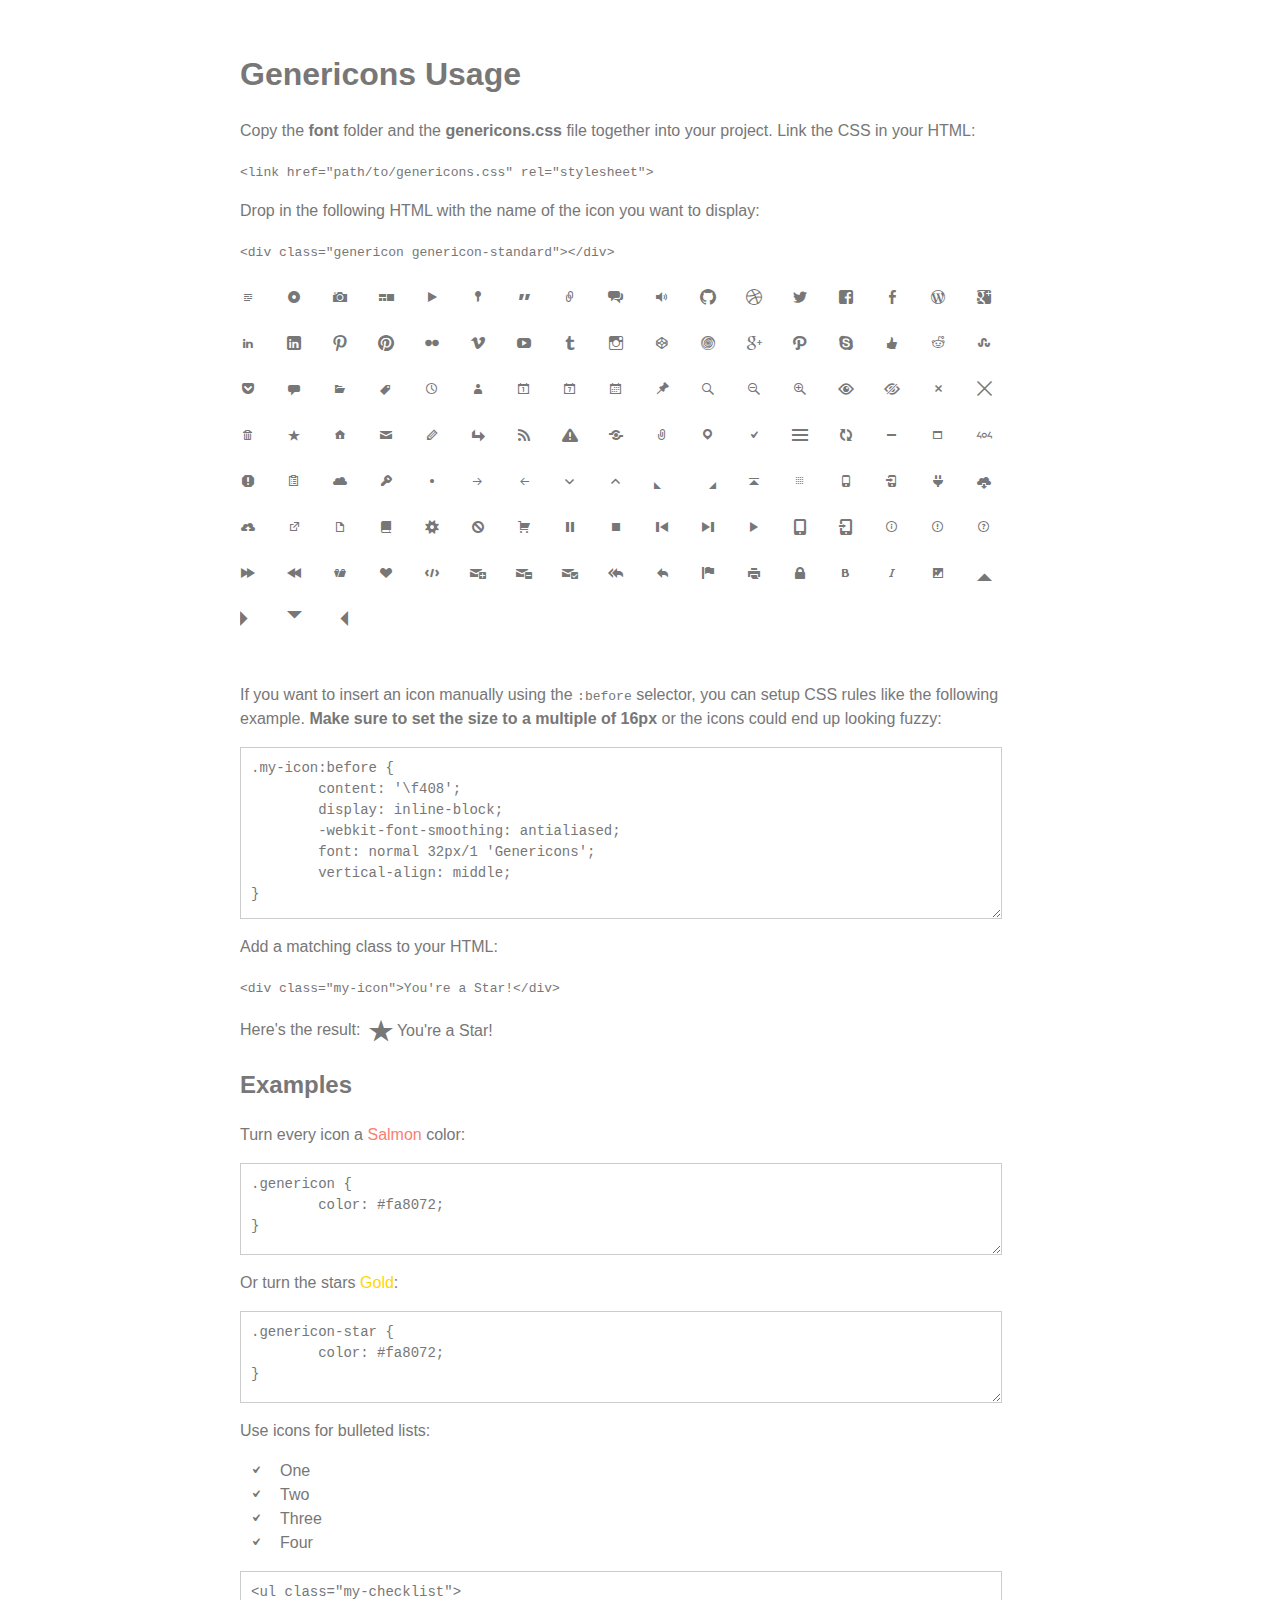
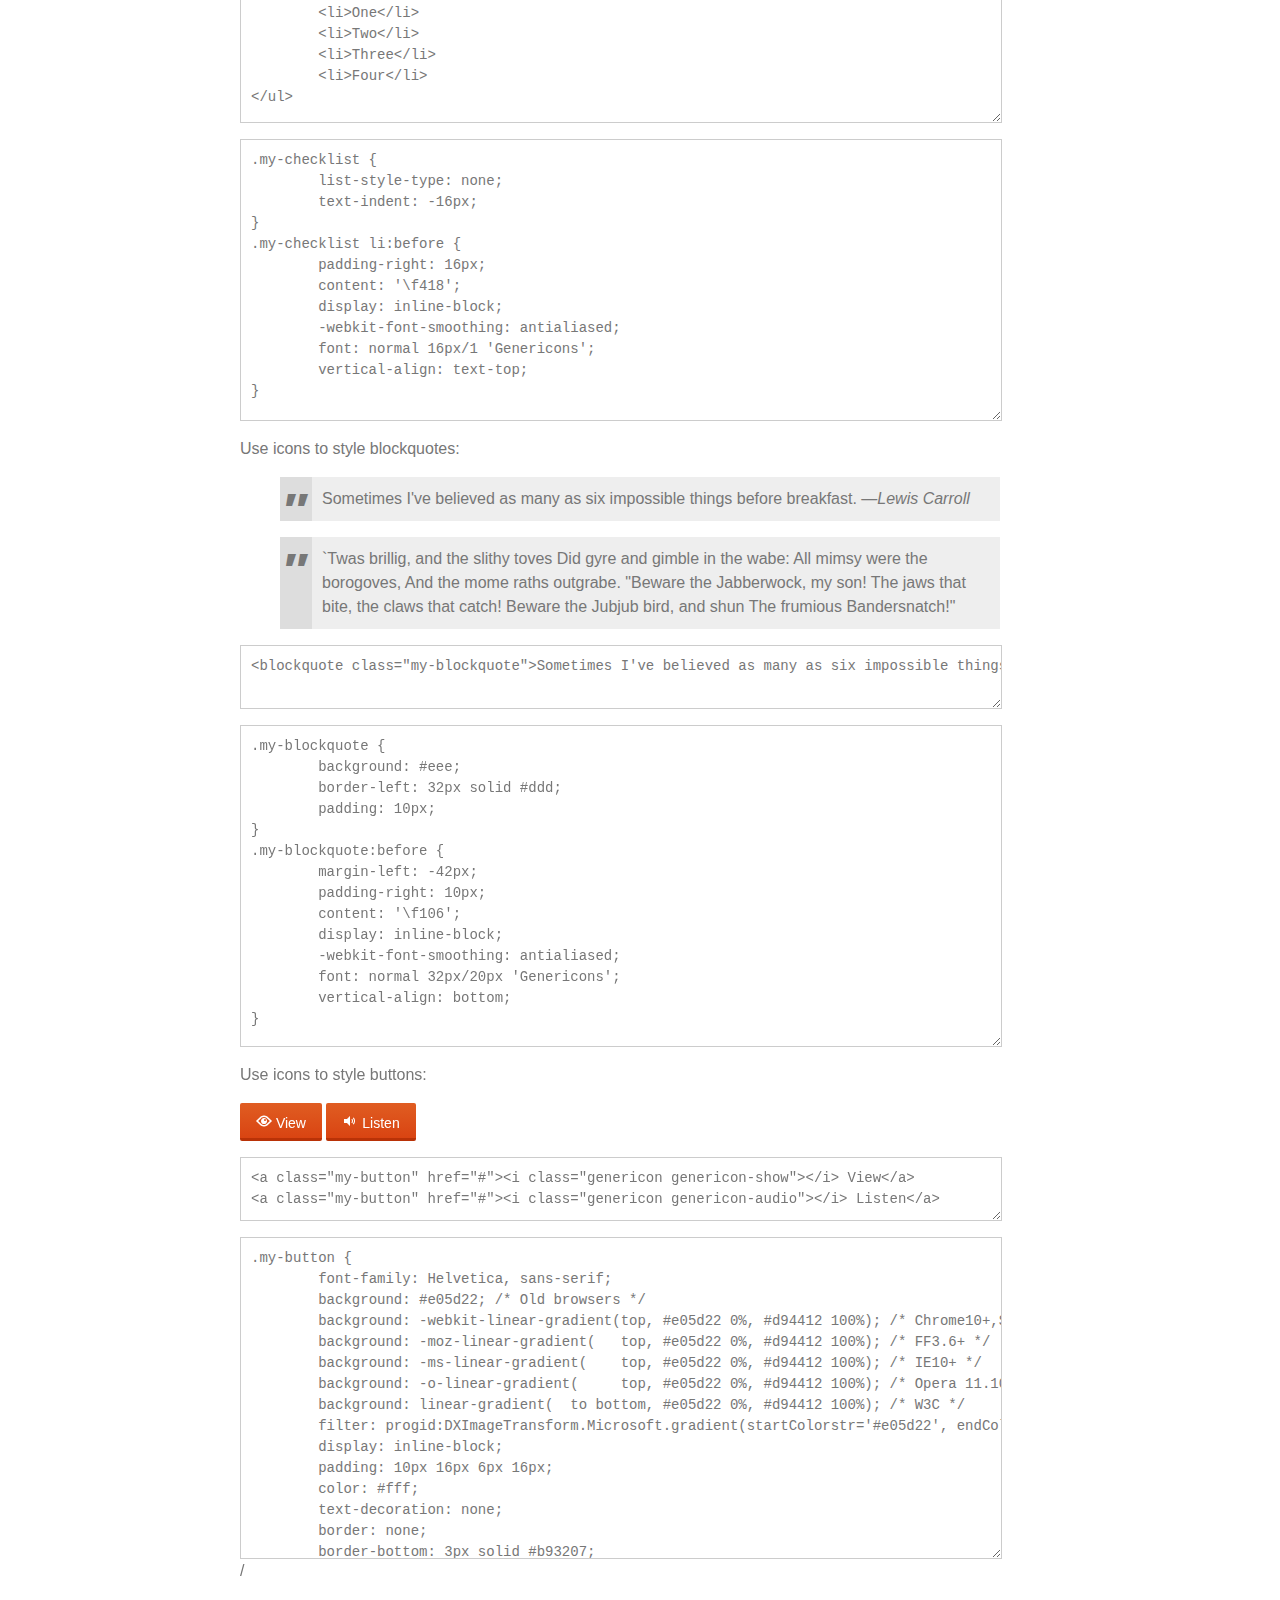
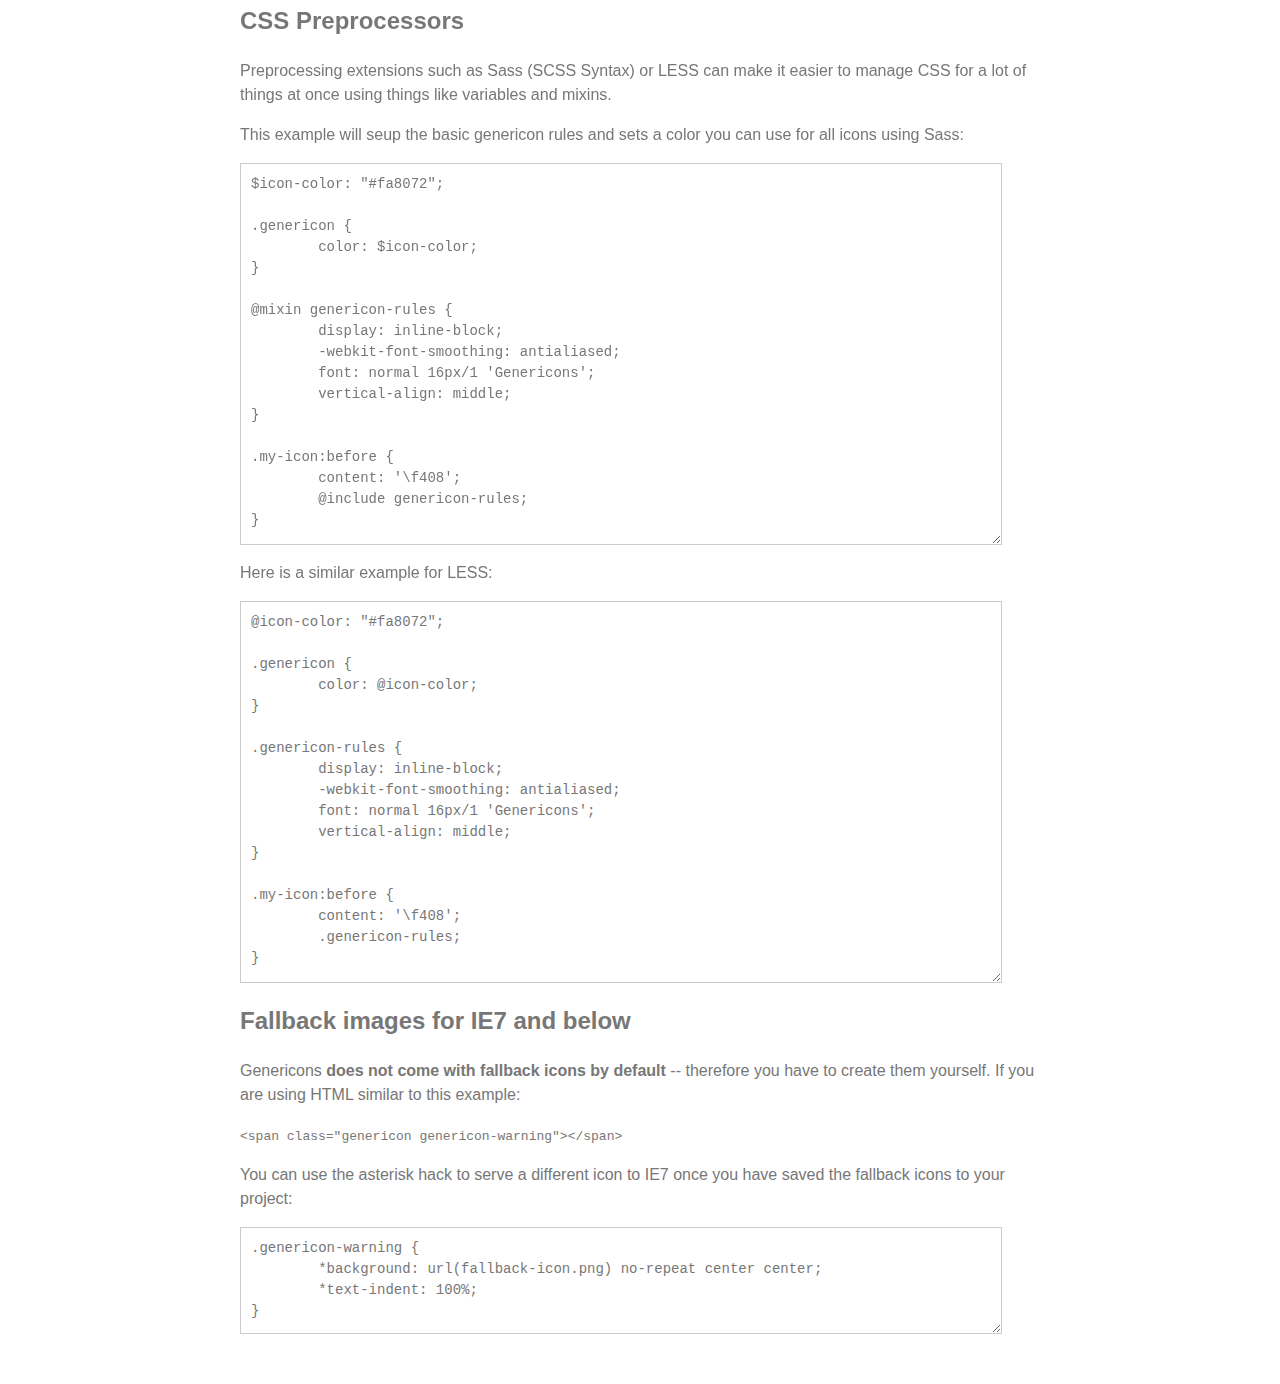
<file: wp-content/themes/twentyfourteen/genericons/example.html>
<!DOCTYPE html>
<html dir="ltr" lang="en">
<head>
<title>Genericons</title>
<link rel="stylesheet" href="genericons.css">
<style type="text/css">
body {
	font-family: sans-serif;
	line-height: 1.5;
	width: 800px;
	margin: 50px auto;
	color: #777;
	background: white;
}
.icons {
	overflow: hidden;
	padding: 10px 0;
}
.icons div {
	cursor: pointer;
	float: left;
	margin: 0 30px 30px 0;
}
.icons:hover div {
	background: #f7f7f7;
}
.code {
        display: block;
        font: 14px/1.5 monospace;
        width: 740px;
        white-space: pre;
        border: 1px solid #ccc;
        padding: 10px;
        color: #777;
        overflow: auto;
}
.my-icon:before {
	content: '\f408';
        display: inline-block;
        -webkit-font-smoothing: antialiased;
        font: normal 32px/1 'Genericons';
        vertical-align: middle;
}
/* For the Examples */
.my-checklist {
	list-style-type: none;
	text-indent: -16px;
}
.my-checklist li:before {
	padding-right: 16px;
	content: '\f418';
        display: inline-block;
        -webkit-font-smoothing: antialiased;
        font: normal 16px/1 'Genericons';
        vertical-align: text-top;
}
.my-blockquote {
	background: #eee;
	border-left: 32px solid #ddd;
	padding: 10px;
}
.my-blockquote:before {
	margin-left: -42px;
	padding-right: 10px;
        content: '\f106';
        display: inline-block;
        -webkit-font-smoothing: antialiased;
        font: normal 32px/20px 'Genericons';
        vertical-align: bottom;
}
.my-button {
	font-family: Helvetica, sans-serif;
	font-size: 14px;
	background: #e05d22; /* Old browsers */
	background: -webkit-linear-gradient(top, #e05d22 0%, #d94412 100%); /* Chrome10+,Safari5.1+ */
	background: -moz-linear-gradient(   top, #e05d22 0%, #d94412 100%); /* FF3.6+ */
	background: -ms-linear-gradient(    top, #e05d22 0%, #d94412 100%); /* IE10+ */
	background: -o-linear-gradient(     top, #e05d22 0%, #d94412 100%); /* Opera 11.10+ */
	background: linear-gradient(  to bottom, #e05d22 0%, #d94412 100%); /* W3C */
	filter: progid:DXImageTransform.Microsoft.gradient(startColorstr='#e05d22', endColorstr='#d94412', GradientType=0); /* IE6-9 */
	display: inline-block;
	padding: 10px 16px 4px 16px;
	color: #fff;
	text-decoration: none;
	border: none;
	border-bottom: 3px solid #b93207;
	border-radius: 2px;
}
.my-button:hover,
.my-button:focus {
	background: #ed6a31; /* Old browsers */
	background: -webkit-linear-gradient(top, #ed6a31 0%, #e55627 100%); /* Chrome10+,Safari5.1+ */
	background: -moz-linear-gradient(   top, #ed6a31 0%, #e55627 100%); /* FF3.6+ */
	background: -ms-linear-gradient(    top, #ed6a31 0%, #e55627 100%); /* IE10+ */
	background: -o-linear-gradient(     top, #ed6a31 0%, #e55627 100%); /* Opera 11.10+ */
	background: linear-gradient(  to bottom, #ed6a31 0%, #e55627 100%); /* W3C */
	filter: progid:DXImageTransform.Microsoft.gradient(startColorstr='#ed6a31', endColorstr='#e55627', GradientType=0); /* IE6-9 */
	outline: none;
}
.my-button:active {
	background: #d94412; /* Old browsers */
	background: -webkit-linear-gradient(top, #d94412 0%, #e05d22 100%); /* Chrome10+,Safari5.1+ */
	background: -moz-linear-gradient(   top, #d94412 0%, #e05d22 100%); /* FF3.6+ */
	background: -ms-linear-gradient(    top, #d94412 0%, #e05d22 100%); /* IE10+ */
	background: -o-linear-gradient(     top, #d94412 0%, #e05d22 100%); /* Opera 11.10+ */
	background: linear-gradient(  to bottom, #d94412 0%, #e05d22 100%); /* W3C */
	filter: progid:DXImageTransform.Microsoft.gradient(startColorstr='#d94412', endColorstr='#e05d22', GradientType=0); /* IE6-9 */
	border: none;
	border-top: 3px solid #b93207;
	padding: 6px 16px 7px 16px;
}
</style>
</head>
<body>

<div class="section">

	<h1>Genericons Usage</h1>

	<p>Copy the <strong>font</strong> folder and the <strong>genericons.css</strong> file together into your project. Link the CSS in your HTML:</p>

	<p><code>&lt;link href="path/to/genericons.css" rel="stylesheet"&gt;</code></p>

	<p>Drop in the following HTML with the name of the icon you want to display:</p>

	<p><code>&lt;div class="genericon genericon-standard"&gt;&lt;/div&gt;</code></p>

	<div class="icons">
	
		<!-- post formats -->
		<div alt="f100" class="genericon genericon-standard"></div>
		<div alt="f101" class="genericon genericon-aside"></div>
		<div alt="f102" class="genericon genericon-image"></div>
		<div alt="f103" class="genericon genericon-gallery"></div>
		<div alt="f104" class="genericon genericon-video"></div>
		<div alt="f105" class="genericon genericon-status"></div>
		<div alt="f106" class="genericon genericon-quote"></div>
		<div alt="f107" class="genericon genericon-link"></div>
		<div alt="f108" class="genericon genericon-chat"></div>
		<div alt="f109" class="genericon genericon-audio"></div>

		<!-- social icons -->
		<div alt="f200" class="genericon genericon-github"></div>
		<div alt="f201" class="genericon genericon-dribbble"></div>
		<div alt="f202" class="genericon genericon-twitter"></div>
		<div alt="f203" class="genericon genericon-facebook"></div>
		<div alt="f204" class="genericon genericon-facebook-alt"></div>
		<div alt="f205" class="genericon genericon-wordpress"></div>
		<div alt="f206" class="genericon genericon-googleplus"></div>
		<div alt="f207" class="genericon genericon-linkedin"></div>
		<div alt="f208" class="genericon genericon-linkedin-alt"></div>
		<div alt="f209" class="genericon genericon-pinterest"></div>
		<div alt="f210" class="genericon genericon-pinterest-alt"></div>
		<div alt="f211" class="genericon genericon-flickr"></div>
		<div alt="f212" class="genericon genericon-vimeo"></div>
		<div alt="f213" class="genericon genericon-youtube"></div>
		<div alt="f214" class="genericon genericon-tumblr"></div>
		<div alt="f215" class="genericon genericon-instagram"></div>
		<div alt="f216" class="genericon genericon-codepen"></div>
		<div alt="f217" class="genericon genericon-polldaddy"></div>
		<div alt="f218" class="genericon genericon-googleplus-alt"></div>
		<div alt="f219" class="genericon genericon-path"></div>
		<div alt="f220" class="genericon genericon-skype"></div>
		<div alt="f221" class="genericon genericon-digg"></div>
		<div alt="f222" class="genericon genericon-reddit"></div>
		<div alt="f223" class="genericon genericon-stumbleupon"></div>
		<div alt="f224" class="genericon genericon-pocket"></div>

		<!-- meta icons -->
		<div alt="f300" class="genericon genericon-comment"></div>
		<div alt="f301" class="genericon genericon-category"></div>
		<div alt="f302" class="genericon genericon-tag"></div>
		<div alt="f303" class="genericon genericon-time"></div>
		<div alt="f304" class="genericon genericon-user"></div>
		<div alt="f305" class="genericon genericon-day"></div>
		<div alt="f306" class="genericon genericon-week"></div>
		<div alt="f307" class="genericon genericon-month"></div>
		<div alt="f308" class="genericon genericon-pinned"></div>

		<!-- other icons -->
		<div alt="f400" class="genericon genericon-search"></div>
		<div alt="f401" class="genericon genericon-unzoom"></div>
		<div alt="f402" class="genericon genericon-zoom"></div>
		<div alt="f403" class="genericon genericon-show"></div>
		<div alt="f404" class="genericon genericon-hide"></div>
		<div alt="f405" class="genericon genericon-close"></div>
		<div alt="f406" class="genericon genericon-close-alt"></div>
		<div alt="f407" class="genericon genericon-trash"></div>
		<div alt="f408" class="genericon genericon-star"></div>
		<div alt="f409" class="genericon genericon-home"></div>
		<div alt="f410" class="genericon genericon-mail"></div>
		<div alt="f411" class="genericon genericon-edit"></div>
		<div alt="f412" class="genericon genericon-reply"></div>
		<div alt="f413" class="genericon genericon-feed"></div>
		<div alt="f414" class="genericon genericon-warning"></div>
		<div alt="f415" class="genericon genericon-share"></div>
		<div alt="f416" class="genericon genericon-attachment"></div>
		<div alt="f417" class="genericon genericon-location"></div>
		<div alt="f418" class="genericon genericon-checkmark"></div>
		<div alt="f419" class="genericon genericon-menu"></div>
		<div alt="f420" class="genericon genericon-refresh"></div>
		<div alt="f421" class="genericon genericon-minimize"></div>
		<div alt="f422" class="genericon genericon-maximize"></div>
		<div alt="f423" class="genericon genericon-404"></div>
		<div alt="f424" class="genericon genericon-spam"></div>
		<div alt="f425" class="genericon genericon-summary"></div>
		<div alt="f426" class="genericon genericon-cloud"></div>
		<div alt="f427" class="genericon genericon-key"></div>
		<div alt="f428" class="genericon genericon-dot"></div>
		<div alt="f429" class="genericon genericon-next"></div>
		<div alt="f430" class="genericon genericon-previous"></div>
		<div alt="f431" class="genericon genericon-expand"></div>
		<div alt="f432" class="genericon genericon-collapse"></div>
		<div alt="f433" class="genericon genericon-dropdown"></div>
		<div alt="f434" class="genericon genericon-dropdown-left"></div>
		<div alt="f435" class="genericon genericon-top"></div>
		<div alt="f436" class="genericon genericon-draggable"></div>
		<div alt="f437" class="genericon genericon-phone"></div>
		<div alt="f438" class="genericon genericon-send-to-phone"></div>
		<div alt="f439" class="genericon genericon-plugin"></div>
		<div alt="f440" class="genericon genericon-cloud-download"></div>
		<div alt="f441" class="genericon genericon-cloud-upload"></div>
		<div alt="f442" class="genericon genericon-external"></div>
		<div alt="f443" class="genericon genericon-document"></div>
		<div alt="f444" class="genericon genericon-book"></div>
		<div alt="f445" class="genericon genericon-cog"></div>
		<div alt="f446" class="genericon genericon-unapprove"></div>
		<div alt="f447" class="genericon genericon-cart"></div>
		<div alt="f448" class="genericon genericon-pause"></div>
		<div alt="f449" class="genericon genericon-stop"></div>
		<div alt="f450" class="genericon genericon-skip-back"></div>
		<div alt="f451" class="genericon genericon-skip-ahead"></div>
		<div alt="f452" class="genericon genericon-play"></div>
		<div alt="f453" class="genericon genericon-tablet"></div>
		<div alt="f454" class="genericon genericon-send-to-tablet"></div>
		<div alt="f455" class="genericon genericon-info"></div>
		<div alt="f456" class="genericon genericon-notice"></div>
		<div alt="f457" class="genericon genericon-help"></div>
		<div alt="f458" class="genericon genericon-fastforward"></div>
		<div alt="f459" class="genericon genericon-rewind"></div>
		<div alt="f460" class="genericon genericon-portfolio"></div>
		<div alt="f461" class="genericon genericon-heart"></div>
		<div alt="f462" class="genericon genericon-code"></div>
		<div alt="f463" class="genericon genericon-subscribe"></div>
		<div alt="f464" class="genericon genericon-unsubscribe"></div>
		<div alt="f465" class="genericon genericon-subscribed"></div>
		<div alt="f466" class="genericon genericon-reply-alt"></div>
		<div alt="f467" class="genericon genericon-reply-single"></div>
		<div alt="f468" class="genericon genericon-flag"></div>
		<div alt="f469" class="genericon genericon-print"></div>
		<div alt="f470" class="genericon genericon-lock"></div>
		<div alt="f471" class="genericon genericon-bold"></div>
		<div alt="f472" class="genericon genericon-italic"></div>
		<div alt="f473" class="genericon genericon-picture"></div>

		<!-- generic shapes -->
		<div alt="f500" class="genericon genericon-uparrow"></div>
		<div alt="f501" class="genericon genericon-rightarrow"></div>
		<div alt="f502" class="genericon genericon-downarrow"></div>
		<div alt="f503" class="genericon genericon-leftarrow"></div>

	</div>

	<p>If you want to insert an icon manually using the <code>:before</code> selector, you can setup CSS rules like the following example. <strong>Make sure to set the size to a multiple of 16px</strong> or the icons could end up looking fuzzy:</p>

<p><textarea class="code" style="min-height: 150px;" onclick="select();">.my-icon:before {
	content: '\f408';
        display: inline-block;
        -webkit-font-smoothing: antialiased;
        font: normal 32px/1 'Genericons';
        vertical-align: middle;
}</textarea></p>

	<p>Add a matching class to your HTML:</p>

	<p><code>&lt;div class="my-icon"&gt;You're a Star!&lt;/div&gt;</code></p>

	<p>Here's the result: <span class="my-icon">You're a Star!</span></p>

	<h2>Examples</h2>

	<p>Turn every icon a <span style="color: #fa8072;">Salmon</span> color:</p>

<p><textarea class="code" style="min-height: 70px" onclick="select();">
.genericon {
	color: #fa8072;
}</textarea></p>

	<p>Or turn the stars <span style="color: #ffd700;">Gold</span>:</p>

<p><textarea class="code" style="min-height: 70px" onclick="select();">
.genericon-star {
	color: #fa8072;
}</textarea></p>

	<p>Use icons for bulleted lists:</p>

	<ul class="my-checklist">
		<li>One</li>
		<li>Two</li>
		<li>Three</li>
		<li>Four</li>
	</ul>

<p><textarea class="code" style="min-height: 130px" onclick="select();">
<ul class="my-checklist">
	<li>One</li>
	<li>Two</li>
	<li>Three</li>
	<li>Four</li>
</ul></textarea></p>

<p><textarea class="code" style="min-height: 260px;" onclick="select();">
.my-checklist {
	list-style-type: none;
	text-indent: -16px;
}
.my-checklist li:before {
	padding-right: 16px;
	content: '\f418';
        display: inline-block;
        -webkit-font-smoothing: antialiased;
        font: normal 16px/1 'Genericons';
        vertical-align: text-top;
}</textarea></p>

	<p>Use icons to style blockquotes:</p>

	<blockquote class="my-blockquote">Sometimes I've believed as many as six impossible things before breakfast. &mdash;<em>Lewis Carroll</em></blockquote>
	<blockquote class="my-blockquote">`Twas brillig, and the slithy toves Did gyre and gimble in the wabe: All mimsy were the borogoves, And the mome raths outgrabe. "Beware the Jabberwock, my son!  The jaws that bite, the claws that catch!  Beware the Jubjub bird, and shun The frumious Bandersnatch!"</blockquote>

<p><textarea class="code" style="min-height: 40px;" onclick="select();"><blockquote class="my-blockquote">Sometimes I've believed as many as six impossible things before breakfast. &mdash;<em>Lewis Carroll</em></blockquote></textarea></p>

<p><textarea class="code" style="min-height: 300px;" onclick="select();">
.my-blockquote {
	background: #eee;
	border-left: 32px solid #ddd;
	padding: 10px;
}
.my-blockquote:before {
	margin-left: -42px;
	padding-right: 10px;
        content: '\f106';
        display: inline-block;
        -webkit-font-smoothing: antialiased;
        font: normal 32px/20px 'Genericons';
        vertical-align: bottom;
} </textarea></p>

	<p>Use icons to style buttons:</p>

	<a class="my-button" href="javascript:void()"><i class="genericon genericon-show"></i> View</a>
	<a class="my-button" href="javascript:void()"><i class="genericon genericon-audio"></i> Listen</a>

<p><textarea class="code" style="min-height: 40px;" onclick="select();"><a class="my-button" href="#"><i class="genericon genericon-show"></i> View</a>
<a class="my-button" href="#"><i class="genericon genericon-audio"></i> Listen</a></textarea></p>

<p><textarea class="code" style="min-height: 300px;" onclick="select();">
.my-button {
	font-family: Helvetica, sans-serif;
	background: #e05d22; /* Old browsers */
	background: -webkit-linear-gradient(top, #e05d22 0%, #d94412 100%); /* Chrome10+,Safari5.1+ */
	background: -moz-linear-gradient(   top, #e05d22 0%, #d94412 100%); /* FF3.6+ */
	background: -ms-linear-gradient(    top, #e05d22 0%, #d94412 100%); /* IE10+ */
	background: -o-linear-gradient(     top, #e05d22 0%, #d94412 100%); /* Opera 11.10+ */
	background: linear-gradient(  to bottom, #e05d22 0%, #d94412 100%); /* W3C */
	filter: progid:DXImageTransform.Microsoft.gradient(startColorstr='#e05d22', endColorstr='#d94412', GradientType=0); /* IE6-9 */
	display: inline-block;
	padding: 10px 16px 6px 16px;
	color: #fff;
	text-decoration: none;
	border: none;
	border-bottom: 3px solid #b93207;
	border-radius: 2px;
}

.my-button:hover,
.my-button:focus {
	background: #ed6a31; /* Old browsers */
	background: -webkit-linear-gradient(top, #ed6a31 0%, #e55627 100%); /* Chrome10+,Safari5.1+ */
	background: -moz-linear-gradient(   top, #ed6a31 0%, #e55627 100%); /* FF3.6+ */
	background: -ms-linear-gradient(    top, #ed6a31 0%, #e55627 100%); /* IE10+ */
	background: -o-linear-gradient(     top, #ed6a31 0%, #e55627 100%); /* Opera 11.10+ */
	background: linear-gradient(  to bottom, #ed6a31 0%, #e55627 100%); /* W3C */
	filter: progid:DXImageTransform.Microsoft.gradient(startColorstr='#ed6a31', endColorstr='#e55627', GradientType=0); /* IE6-9 */
	outline: none;
}

.my-button:active {
	background: #d94412; /* Old browsers */
	background: -webkit-linear-gradient(top, #d94412 0%, #e05d22 100%); /* Chrome10+,Safari5.1+ */
	background: -moz-linear-gradient(   top, #d94412 0%, #e05d22 100%); /* FF3.6+ */
	background: -ms-linear-gradient(    top, #d94412 0%, #e05d22 100%); /* IE10+ */
	background: -o-linear-gradient(     top, #d94412 0%, #e05d22 100%); /* Opera 11.10+ */
	background: linear-gradient(  to bottom, #d94412 0%, #e05d22 100%); /* W3C */
	filter: progid:DXImageTransform.Microsoft.gradient(startColorstr='#d94412', endColorstr='#e05d22', GradientType=0); /* IE6-9 */
	border: none;
	border-top: 3px solid #b93207;
	padding: 6px 16px 10px 16px;
}</textarea>/</p>

	<h2>CSS Preprocessors</h2>

	<p>Preprocessing extensions such as Sass (SCSS Syntax) or LESS</a> can make it easier to manage CSS for a lot of things at once using things like variables and mixins.</p>

	<p>This example will seup the basic genericon rules and sets a color you can use for all icons using Sass:</p>

<p><textarea class="code" style="min-height: 360px;" onclick="select();">$icon-color: "#fa8072";

.genericon {
        color: $icon-color;
}

@mixin genericon-rules {
        display: inline-block;
        -webkit-font-smoothing: antialiased;
        font: normal 16px/1 'Genericons';
        vertical-align: middle;
}

.my-icon:before {
	content: '\f408';
        @include genericon-rules;
}</textarea></p>

	<p>Here is a similar example for LESS:</p>

<p><textarea class="code" style="min-height: 360px;" onclick="select();">@icon-color: "#fa8072";

.genericon {
        color: @icon-color;
}

.genericon-rules {
        display: inline-block;
        -webkit-font-smoothing: antialiased;
        font: normal 16px/1 'Genericons';
        vertical-align: middle;
}

.my-icon:before {
	content: '\f408';
        .genericon-rules;
}</textarea></p>

	<h2>Fallback images for IE7 and below</h2>

	<p>Genericons <strong>does not come with fallback icons by default</strong> -- therefore you have to create them yourself. If you are using HTML similar to this example:

	<p><code>&lt;span class="genericon genericon-warning"&gt;&lt;/span&gt;</code></p>

	<p>You can use the asterisk hack to serve a different icon to IE7 once you have saved the fallback icons to your project:</p>

<textarea class="code" style="min-height: 85px;" onclick="select();">.genericon-warning {
        *background: url(fallback-icon.png) no-repeat center center;
        *text-indent: 100%;
}</textarea>

</div>

</body>
</html>
</file>
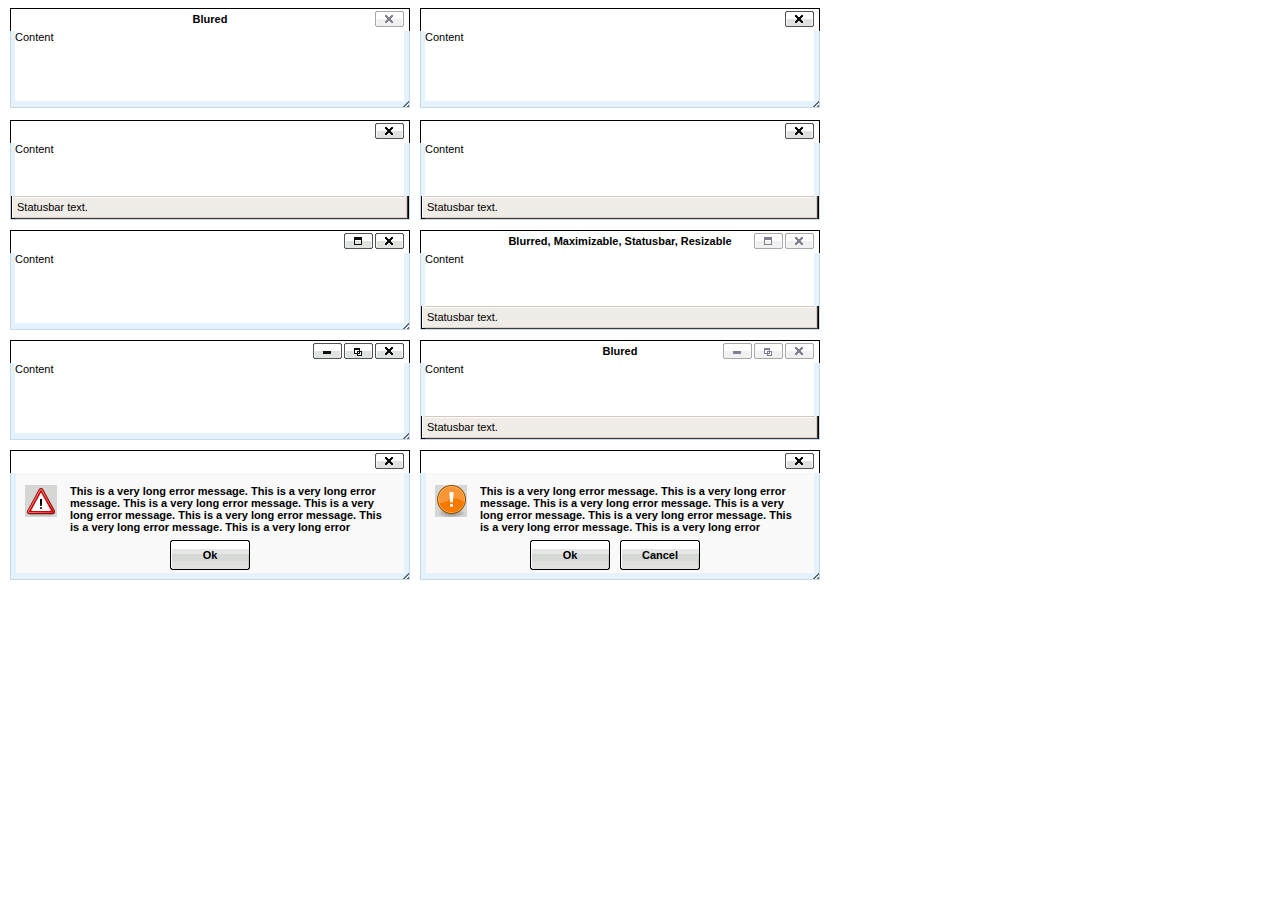
<file: wp-includes/js/tinymce/plugins/inlinepopups/template.htm>
<!-- <!DOCTYPE html PUBLIC "-//W3C//DTD XHTML 1.0 Strict//EN" "http://www.w3.org/TR/xhtml1/DTD/xhtml1-strict.dtd"> -->
<html xmlns="http://www.w3.org/1999/xhtml">
<head>
<title>Template for dialogs</title>
<link rel="stylesheet" type="text/css" href="skins/clearlooks2/window.css?ver=359-20131010" />
</head>
<body>

<div class="mceEditor">
	<div class="clearlooks2" style="width:400px; height:100px; left:10px;">
		<div class="mceWrapper">
			<div class="mceTop">
				<div class="mceLeft"></div>
				<div class="mceCenter"></div>
				<div class="mceRight"></div>
				<span>Blured</span>
			</div>

			<div class="mceMiddle">
				<div class="mceLeft"></div>
				<span>Content</span>
				<div class="mceRight"></div>
			</div>

			<div class="mceBottom">
				<div class="mceLeft"></div>
				<div class="mceCenter"></div>
				<div class="mceRight"></div>
				<span>Statusbar text.</span>
			</div>

			<a class="mceMove" href="#"></a>
			<a class="mceMin" href="#"></a>
			<a class="mceMax" href="#"></a>
			<a class="mceMed" href="#"></a>
			<a class="mceClose" href="#"></a>
			<a class="mceResize mceResizeN" href="#"></a>
			<a class="mceResize mceResizeS" href="#"></a>
			<a class="mceResize mceResizeW" href="#"></a>
			<a class="mceResize mceResizeE" href="#"></a>
			<a class="mceResize mceResizeNW" href="#"></a>
			<a class="mceResize mceResizeNE" href="#"></a>
			<a class="mceResize mceResizeSW" href="#"></a>
			<a class="mceResize mceResizeSE" href="#"></a>
		</div>
	</div>

	<div class="clearlooks2" style="width:400px; height:100px; left:420px;">
		<div class="mceWrapper mceMovable mceFocus">
			<div class="mceTop">
				<div class="mceLeft"></div>
				<div class="mceCenter"></div>
				<div class="mceRight"></div>
				<span>Focused</span>
			</div>

			<div class="mceMiddle">
				<div class="mceLeft"></div>
				<span>Content</span>
				<div class="mceRight"></div>
			</div>

			<div class="mceBottom">
				<div class="mceLeft"></div>
				<div class="mceCenter"></div>
				<div class="mceRight"></div>
				<span>Statusbar text.</span>
			</div>

			<a class="mceMove" href="#"></a>
			<a class="mceMin" href="#"></a>
			<a class="mceMax" href="#"></a>
			<a class="mceMed" href="#"></a>
			<a class="mceClose" href="#"></a>
			<a class="mceResize mceResizeN" href="#"></a>
			<a class="mceResize mceResizeS" href="#"></a>
			<a class="mceResize mceResizeW" href="#"></a>
			<a class="mceResize mceResizeE" href="#"></a>
			<a class="mceResize mceResizeNW" href="#"></a>
			<a class="mceResize mceResizeNE" href="#"></a>
			<a class="mceResize mceResizeSW" href="#"></a>
			<a class="mceResize mceResizeSE" href="#"></a>
		</div>
	</div>

	<div class="clearlooks2" style="width:400px; height:100px; left:10px; top:120px;">
		<div class="mceWrapper mceMovable mceFocus mceStatusbar">
			<div class="mceTop">
				<div class="mceLeft"></div>
				<div class="mceCenter"></div>
				<div class="mceRight"></div>
				<span>Statusbar</span>
			</div>

			<div class="mceMiddle">
				<div class="mceLeft"></div>
				<span>Content</span>
				<div class="mceRight"></div>
			</div>

			<div class="mceBottom">
				<div class="mceLeft"></div>
				<div class="mceCenter"></div>
				<div class="mceRight"></div>
				<span>Statusbar text.</span>
			</div>

			<a class="mceMove" href="#"></a>
			<a class="mceMin" href="#"></a>
			<a class="mceMax" href="#"></a>
			<a class="mceMed" href="#"></a>
			<a class="mceClose" href="#"></a>
			<a class="mceResize mceResizeN" href="#"></a>
			<a class="mceResize mceResizeS" href="#"></a>
			<a class="mceResize mceResizeW" href="#"></a>
			<a class="mceResize mceResizeE" href="#"></a>
			<a class="mceResize mceResizeNW" href="#"></a>
			<a class="mceResize mceResizeNE" href="#"></a>
			<a class="mceResize mceResizeSW" href="#"></a>
			<a class="mceResize mceResizeSE" href="#"></a>
		</div>
	</div>

	<div class="clearlooks2" style="width:400px; height:100px; left:420px; top:120px;">
		<div class="mceWrapper mceMovable mceFocus mceStatusbar mceResizable">
			<div class="mceTop">
				<div class="mceLeft"></div>
				<div class="mceCenter"></div>
				<div class="mceRight"></div>
				<span>Statusbar, Resizable</span>
			</div>

			<div class="mceMiddle">
				<div class="mceLeft"></div>
				<span>Content</span>
				<div class="mceRight"></div>
			</div>

			<div class="mceBottom">
				<div class="mceLeft"></div>
				<div class="mceCenter"></div>
				<div class="mceRight"></div>
				<span>Statusbar text.</span>
			</div>

			<a class="mceMove" href="#"></a>
			<a class="mceMin" href="#"></a>
			<a class="mceMax" href="#"></a>
			<a class="mceMed" href="#"></a>
			<a class="mceClose" href="#"></a>
			<a class="mceResize mceResizeN" href="#"></a>
			<a class="mceResize mceResizeS" href="#"></a>
			<a class="mceResize mceResizeW" href="#"></a>
			<a class="mceResize mceResizeE" href="#"></a>
			<a class="mceResize mceResizeNW" href="#"></a>
			<a class="mceResize mceResizeNE" href="#"></a>
			<a class="mceResize mceResizeSW" href="#"></a>
			<a class="mceResize mceResizeSE" href="#"></a>
		</div>
	</div>

	<div class="clearlooks2" style="width:400px; height:100px; left:10px; top:230px;">
		<div class="mceWrapper mceMovable mceFocus mceResizable mceMaximizable">
			<div class="mceTop">
				<div class="mceLeft"></div>
				<div class="mceCenter"></div>
				<div class="mceRight"></div>
				<span>Resizable, Maximizable</span>
			</div>

			<div class="mceMiddle">
				<div class="mceLeft"></div>
				<span>Content</span>
				<div class="mceRight"></div>
			</div>

			<div class="mceBottom">
				<div class="mceLeft"></div>
				<div class="mceCenter"></div>
				<div class="mceRight"></div>
				<span>Statusbar text.</span>
			</div>

			<a class="mceMove" href="#"></a>
			<a class="mceMin" href="#"></a>
			<a class="mceMax" href="#"></a>
			<a class="mceMed" href="#"></a>
			<a class="mceClose" href="#"></a>
			<a class="mceResize mceResizeN" href="#"></a>
			<a class="mceResize mceResizeS" href="#"></a>
			<a class="mceResize mceResizeW" href="#"></a>
			<a class="mceResize mceResizeE" href="#"></a>
			<a class="mceResize mceResizeNW" href="#"></a>
			<a class="mceResize mceResizeNE" href="#"></a>
			<a class="mceResize mceResizeSW" href="#"></a>
			<a class="mceResize mceResizeSE" href="#"></a>
		</div>
	</div>

	<div class="clearlooks2" style="width:400px; height:100px; left:420px; top:230px;">
		<div class="mceWrapper mceMovable mceStatusbar mceResizable mceMaximizable">
			<div class="mceTop">
				<div class="mceLeft"></div>
				<div class="mceCenter"></div>
				<div class="mceRight"></div>
				<span>Blurred, Maximizable, Statusbar, Resizable</span>
			</div>

			<div class="mceMiddle">
				<div class="mceLeft"></div>
				<span>Content</span>
				<div class="mceRight"></div>
			</div>

			<div class="mceBottom">
				<div class="mceLeft"></div>
				<div class="mceCenter"></div>
				<div class="mceRight"></div>
				<span>Statusbar text.</span>
			</div>

			<a class="mceMove" href="#"></a>
			<a class="mceMin" href="#"></a>
			<a class="mceMax" href="#"></a>
			<a class="mceMed" href="#"></a>
			<a class="mceClose" href="#"></a>
			<a class="mceResize mceResizeN" href="#"></a>
			<a class="mceResize mceResizeS" href="#"></a>
			<a class="mceResize mceResizeW" href="#"></a>
			<a class="mceResize mceResizeE" href="#"></a>
			<a class="mceResize mceResizeNW" href="#"></a>
			<a class="mceResize mceResizeNE" href="#"></a>
			<a class="mceResize mceResizeSW" href="#"></a>
			<a class="mceResize mceResizeSE" href="#"></a>
		</div>
	</div>

	<div class="clearlooks2" style="width:400px; height:100px; left:10px; top:340px;">
		<div class="mceWrapper mceMovable mceFocus mceResizable mceMaximized mceMinimizable mceMaximizable">
			<div class="mceTop">
				<div class="mceLeft"></div>
				<div class="mceCenter"></div>
				<div class="mceRight"></div>
				<span>Maximized, Maximizable, Minimizable</span>
			</div>

			<div class="mceMiddle">
				<div class="mceLeft"></div>
				<span>Content</span>
				<div class="mceRight"></div>
			</div>

			<div class="mceBottom">
				<div class="mceLeft"></div>
				<div class="mceCenter"></div>
				<div class="mceRight"></div>
				<span>Statusbar text.</span>
			</div>

			<a class="mceMove" href="#"></a>
			<a class="mceMin" href="#"></a>
			<a class="mceMax" href="#"></a>
			<a class="mceMed" href="#"></a>
			<a class="mceClose" href="#"></a>
			<a class="mceResize mceResizeN" href="#"></a>
			<a class="mceResize mceResizeS" href="#"></a>
			<a class="mceResize mceResizeW" href="#"></a>
			<a class="mceResize mceResizeE" href="#"></a>
			<a class="mceResize mceResizeNW" href="#"></a>
			<a class="mceResize mceResizeNE" href="#"></a>
			<a class="mceResize mceResizeSW" href="#"></a>
			<a class="mceResize mceResizeSE" href="#"></a>
		</div>
	</div>

	<div class="clearlooks2" style="width:400px; height:100px; left:420px; top:340px;">
		<div class="mceWrapper mceMovable mceStatusbar mceResizable mceMaximized mceMinimizable mceMaximizable">
			<div class="mceTop">
				<div class="mceLeft"></div>
				<div class="mceCenter"></div>
				<div class="mceRight"></div>
				<span>Blured</span>
			</div>

			<div class="mceMiddle">
				<div class="mceLeft"></div>
				<span>Content</span>
				<div class="mceRight"></div>
			</div>

			<div class="mceBottom">
				<div class="mceLeft"></div>
				<div class="mceCenter"></div>
				<div class="mceRight"></div>
				<span>Statusbar text.</span>
			</div>

			<a class="mceMove" href="#"></a>
			<a class="mceMin" href="#"></a>
			<a class="mceMax" href="#"></a>
			<a class="mceMed" href="#"></a>
			<a class="mceClose" href="#"></a>
			<a class="mceResize mceResizeN" href="#"></a>
			<a class="mceResize mceResizeS" href="#"></a>
			<a class="mceResize mceResizeW" href="#"></a>
			<a class="mceResize mceResizeE" href="#"></a>
			<a class="mceResize mceResizeNW" href="#"></a>
			<a class="mceResize mceResizeNE" href="#"></a>
			<a class="mceResize mceResizeSW" href="#"></a>
			<a class="mceResize mceResizeSE" href="#"></a>
		</div>
	</div>

	<div class="clearlooks2" style="width:400px; height:130px; left:10px; top:450px;">
		<div class="mceWrapper mceMovable mceFocus mceModal mceAlert">
			<div class="mceTop">
				<div class="mceLeft"></div>
				<div class="mceCenter"></div>
				<div class="mceRight"></div>
				<span>Alert</span>
			</div>

			<div class="mceMiddle">
				<div class="mceLeft"></div>
				<span>
					This is a very long error message. This is a very long error message.
					This is a very long error message. This is a very long error message.
					This is a very long error message. This is a very long error message.
					This is a very long error message. This is a very long error message.
					This is a very long error message. This is a very long error message.
					This is a very long error message. This is a very long error message.
				</span>
				<div class="mceRight"></div>
				<div class="mceIcon"></div>
			</div>

			<div class="mceBottom">
				<div class="mceLeft"></div>
				<div class="mceCenter"></div>
				<div class="mceRight"></div>
			</div>

			<a class="mceMove" href="#"></a>
			<a class="mceButton mceOk" href="#">Ok</a>
			<a class="mceClose" href="#"></a>
		</div>
	</div>

	<div class="clearlooks2" style="width:400px; height:130px; left:420px; top:450px;">
		<div class="mceWrapper mceMovable mceFocus mceModal mceConfirm">
			<div class="mceTop">
				<div class="mceLeft"></div>
				<div class="mceCenter"></div>
				<div class="mceRight"></div>
				<span>Confirm</span>
			</div>

			<div class="mceMiddle">
				<div class="mceLeft"></div>
				<span>
					This is a very long error message. This is a very long error message.
					This is a very long error message. This is a very long error message.
					This is a very long error message. This is a very long error message.
					This is a very long error message. This is a very long error message.
					This is a very long error message. This is a very long error message.
					This is a very long error message. This is a very long error message.
					</span>
				<div class="mceRight"></div>
				<div class="mceIcon"></div>
			</div>

			<div class="mceBottom">
				<div class="mceLeft"></div>
				<div class="mceCenter"></div>
				<div class="mceRight"></div>
			</div>

			<a class="mceMove" href="#"></a>
			<a class="mceButton mceOk" href="#">Ok</a>
			<a class="mceButton mceCancel" href="#">Cancel</a>
			<a class="mceClose" href="#"></a>
		</div>
	</div>
</div>

</body>
</html>
</file>
<file: fonts/stylesheet.css>
/* Generated by Font Squirrel (http://www.fontsquirrel.com) on October 20, 2013 */



@font-face {
    font-family: 'titilliummaps29l800_wt';
    src: url('titilliummaps29l002-webfont.eot');
    src: url('titilliummaps29l002-webfont.eot?#iefix') format('embedded-opentype'),
         url('titilliummaps29l002-webfont.woff') format('woff'),
         url('titilliummaps29l002-webfont.ttf') format('truetype'),
         url('titilliummaps29l002-webfont.svg#titilliummaps29l800_wt') format('svg');
    font-weight: normal;
    font-style: normal;

}




@font-face {
    font-family: 'titilliummaps29l400_wt';
    src: url('titilliummaps29l001-webfont.eot');
    src: url('titilliummaps29l001-webfont.eot?#iefix') format('embedded-opentype'),
         url('titilliummaps29l001-webfont.woff') format('woff'),
         url('titilliummaps29l001-webfont.ttf') format('truetype'),
         url('titilliummaps29l001-webfont.svg#titilliummaps29l400_wt') format('svg');
    font-weight: normal;
    font-style: normal;

}




@font-face {
    font-family: 'titilliummaps29l1_wt';
    src: url('titilliummaps29l-webfont.eot');
    src: url('titilliummaps29l-webfont.eot?#iefix') format('embedded-opentype'),
         url('titilliummaps29l-webfont.woff') format('woff'),
         url('titilliummaps29l-webfont.ttf') format('truetype'),
         url('titilliummaps29l-webfont.svg#titilliummaps29l1_wt') format('svg');
    font-weight: normal;
    font-style: normal;

}
</file>
<file: wp-admin/css/install.css>
html {
	background: #eee;
	margin: 0 20px;
}

body {
	background: #fff;
	color: #555;
	font-family: "Open Sans", sans-serif;
	margin: 140px auto 25px;
	padding: 20px 20px 10px 20px;
	max-width: 700px;
	-webkit-font-smoothing: subpixel-antialiased;
	-webkit-box-shadow: 0 1px 3px rgba(0,0,0,0.13);
	box-shadow: 0 1px 3px rgba(0,0,0,0.13);
}

a {
	color: #0074a2;
	text-decoration: none;
}

a:hover {
	color: #2ea2cc;
}

h1 {
	border-bottom: 1px solid #dedede;
	clear: both;
	color: #666;
	font-size: 24px;
	margin: 30px 0;
	padding: 0;
	padding-bottom: 7px;
	font-weight: normal;
}

h2 {
	font-size: 16px;
}

p, li, dd, dt {
	padding-bottom: 2px;
	font-size: 14px;
	line-height: 1.5;
}

code, .code {
	font-family: Consolas, Monaco, monospace;
}

ul, ol, dl {
	padding: 5px 5px 5px 22px;
}

a img {
	border:0
}
abbr {
	border: 0;
	font-variant: normal;
}
#logo {
	margin: 6px 0 14px 0;
	border-bottom: none;
	text-align:center
}
#logo a {
	background-image: url('../images/w-logo-blue.png?ver=20131202');
	background-image: none, url('../images/wordpress-logo.svg?ver=20131107');
	background-size: 80px 80px;
	background-position: center top;
	background-repeat: no-repeat;
	color: #999;
	height: 80px;
	font-size: 20px;
	font-weight: normal;
	line-height: 1.3em;
	margin: -130px auto 25px;
	padding: 0;
	text-decoration: none;
	width: 80px;
	text-indent: -9999px;
	outline: none;
	overflow: hidden;
	display: block;
}
.step {
	margin: 20px 0 15px;
}
.step, th {
	text-align: left;
	padding: 0;
}
.step .button-large {
	font-size: 14px;
}
textarea {
	border: 1px solid #dfdfdf;
	font-family: "Open Sans", sans-serif;
	width: 100%;
	-moz-box-sizing: border-box;
	-webkit-box-sizing: border-box;
	-ms-box-sizing: border-box; /* ie8 only */
	box-sizing: border-box;
}

.form-table {
	border-collapse: collapse;
	margin-top: 1em;
	width: 100%;
}

.form-table td {
	margin-bottom: 9px;
	padding: 10px 20px 10px 0;
	border-bottom: 8px solid #fff;
	font-size: 14px;
	vertical-align: top
}

.form-table th {
	font-size: 14px;
	text-align: left;
	padding: 16px 20px 10px 0;
	width: 140px;
	vertical-align: top;
}

.form-table code {
	line-height: 18px;
	font-size: 14px;
}

.form-table p {
	margin: 4px 0 0 0;
	font-size: 11px;
}

.form-table input {
	line-height: 20px;
	font-size: 15px;
	padding: 3px 5px;
	border: 1px solid #ddd;
	box-shadow: inset 0 1px 2px rgba(0,0,0,0.07);
}

input,
submit {
	font-family: "Open Sans", sans-serif;
}

.form-table input[type=text],
.form-table input[type=password] {
	width: 206px;
}

.form-table th p {
	font-weight: normal;
}

.form-table.install-success td {
	vertical-align: middle;
	padding: 16px 20px 10px 0;
}

.form-table.install-success td p {
	margin: 0;
	font-size: 14px;
}

.form-table.install-success td code {
	margin: 0;
	font-size: 18px;
}

#error-page {
	margin-top: 50px;
}

#error-page p {
	font-size: 14px;
	line-height: 18px;
	margin: 25px 0 20px;
}

#error-page code, .code {
	font-family: Consolas, Monaco, monospace;
}

#pass-strength-result {
	background-color: #eee;
	border-color: #ddd !important;
	border-style: solid;
	border-width: 1px;
	margin: 5px 5px 5px 0;
	padding: 5px;
	text-align: center;
	width: 200px;
	display: none;
}

#pass-strength-result.bad {
	background-color: #ffb78c;
	border-color: #ff853c !important;
}

#pass-strength-result.good {
	background-color: #ffec8b;
	border-color: #ffcc00 !important;
}

#pass-strength-result.short {
	background-color: #ffa0a0;
	border-color: #f04040 !important;
}

#pass-strength-result.strong {
	background-color: #c3ff88;
	border-color: #8dff1c !important;
}

.message {
	border: 1px solid #c00;
	padding: 0.5em 0.7em;
	margin: 5px 0 15px;
	background-color: #ffebe8;
}

/* @noflip */
#dbname,
#uname,
#pwd,
#dbhost,
#prefix,
#user_login,
#admin_email,
#pass1,
#pass2 {
	direction: ltr;
}


/* localization */
body.rtl,
.rtl textarea,
.rtl input,
.rtl submit {
	font-family: Tahoma, sans-serif;
}

:lang(he-il) body.rtl,
:lang(he-il) .rtl textarea,
:lang(he-il) .rtl input,
:lang(he-il) .rtl submit {
	font-family: Arial, sans-serif;
}

@media only screen and (max-width: 799px) {
	body {
		margin-top: 115px;
	}
	#logo a {
		margin: -125px auto 30px;
	}
}

@media screen and ( max-width: 782px ) {

	.form-table {
		margin-top: 0;
	}

	.form-table th,
	.form-table td {
		display: block;
		width: auto;
		vertical-align: middle;
	}

	.form-table th {
		padding: 20px 0 0;
	}

	.form-table td {
		padding: 5px 0;
		border: 0;
		margin: 0;
	}

	textarea,
	input {
		font-size: 16px;
	}

	.form-table td input[type="text"],
	.form-table td input[type="password"],
	.form-table td select,
	.form-table td textarea,
	.form-table span.description {
		width: 100%;
		font-size: 16px;
		line-height: 1.5;
		padding: 7px 10px;
		display: block;
		max-width: none;
		box-sizing: border-box;
		-mox-box-sizing: border-box;
	}

}
</file>
<file: wp-content/themes/twentyfourteen/genericons/genericons.css>
/**

	Genericons Helper CSS

*/


/**
 * The font was graciously generated by Font Squirrel (http://www.fontsquirrel.com). We love those guys.
 */

@font-face {
    font-family: 'Genericons';
    src: url('font/genericons-regular-webfont.eot');
}

@font-face {
    font-family: 'Genericons';
    src: url([data-uri]) format('woff'),
         url('font/genericons-regular-webfont.ttf') format('truetype'),
         url('font/genericons-regular-webfont.svg#genericonsregular') format('svg');
    font-weight: normal;
    font-style: normal;
}


/**
 * All Genericons
 */

.genericon {
	display: inline-block;
	width: 16px;
	height: 16px;
	-webkit-font-smoothing: antialiased;
	font-size: 16px;
	line-height: 1;
	font-family: 'Genericons';
	text-decoration: inherit;
	font-weight: normal;
	font-style: normal;
	vertical-align: top;
}

/**
 * IE7 and IE6 hacks
 */

.genericon {
	*overflow: auto;
	*zoom: 1;
	*display: inline;
}

/**
 * Individual icons
 */

/* Post formats */
.genericon-standard:before {        content: '\f100'; }
.genericon-aside:before {           content: '\f101'; }
.genericon-image:before {           content: '\f102'; }
.genericon-gallery:before {         content: '\f103'; }
.genericon-video:before {           content: '\f104'; }
.genericon-status:before {          content: '\f105'; }
.genericon-quote:before {           content: '\f106'; }
.genericon-link:before {            content: '\f107'; }
.genericon-chat:before {            content: '\f108'; }
.genericon-audio:before {           content: '\f109'; }

/* Social icons */
.genericon-github:before {          content: '\f200'; }
.genericon-dribbble:before {        content: '\f201'; }
.genericon-twitter:before {         content: '\f202'; }
.genericon-facebook:before {        content: '\f203'; }
.genericon-facebook-alt:before {    content: '\f204'; }
.genericon-wordpress:before {       content: '\f205'; }
.genericon-googleplus:before {      content: '\f206'; }
.genericon-linkedin:before {        content: '\f207'; }
.genericon-linkedin-alt:before {    content: '\f208'; }
.genericon-pinterest:before {       content: '\f209'; }
.genericon-pinterest-alt:before {   content: '\f210'; }
.genericon-flickr:before {          content: '\f211'; }
.genericon-vimeo:before {           content: '\f212'; }
.genericon-youtube:before {         content: '\f213'; }
.genericon-tumblr:before {          content: '\f214'; }
.genericon-instagram:before {       content: '\f215'; }
.genericon-codepen:before {         content: '\f216'; }
.genericon-polldaddy:before {       content: '\f217'; }
.genericon-googleplus-alt:before {  content: '\f218'; }
.genericon-path:before {            content: '\f219'; }
.genericon-skype:before {           content: '\f220'; }
.genericon-digg:before {            content: '\f221'; }
.genericon-reddit:before {          content: '\f222'; }
.genericon-stumbleupon:before {     content: '\f223'; }
.genericon-pocket:before {          content: '\f224'; }

/* Meta icons */
.genericon-comment:before {         content: '\f300'; }
.genericon-category:before {        content: '\f301'; }
.genericon-tag:before {             content: '\f302'; }
.genericon-time:before {            content: '\f303'; }
.genericon-user:before {            content: '\f304'; }
.genericon-day:before {             content: '\f305'; }
.genericon-week:before {            content: '\f306'; }
.genericon-month:before {           content: '\f307'; }
.genericon-pinned:before {          content: '\f308'; }

/* Other icons */
.genericon-search:before {          content: '\f400'; }
.genericon-unzoom:before {          content: '\f401'; }
.genericon-zoom:before {            content: '\f402'; }
.genericon-show:before {            content: '\f403'; }
.genericon-hide:before {            content: '\f404'; }
.genericon-close:before {           content: '\f405'; }
.genericon-close-alt:before {       content: '\f406'; }
.genericon-trash:before {           content: '\f407'; }
.genericon-star:before {            content: '\f408'; }
.genericon-home:before {            content: '\f409'; }
.genericon-mail:before {            content: '\f410'; }
.genericon-edit:before {            content: '\f411'; }
.genericon-reply:before {           content: '\f412'; }
.genericon-feed:before {            content: '\f413'; }
.genericon-warning:before {         content: '\f414'; }
.genericon-share:before {           content: '\f415'; }
.genericon-attachment:before {      content: '\f416'; }
.genericon-location:before {        content: '\f417'; }
.genericon-checkmark:before {       content: '\f418'; }
.genericon-menu:before {            content: '\f419'; }
.genericon-refresh:before {         content: '\f420'; }
.genericon-minimize:before {        content: '\f421'; }
.genericon-maximize:before {        content: '\f422'; }
.genericon-404:before {             content: '\f423'; }
.genericon-spam:before {            content: '\f424'; }
.genericon-summary:before {         content: '\f425'; }
.genericon-cloud:before {           content: '\f426'; }
.genericon-key:before {             content: '\f427'; }
.genericon-dot:before {             content: '\f428'; }
.genericon-next:before {            content: '\f429'; }
.genericon-previous:before {        content: '\f430'; }
.genericon-expand:before {          content: '\f431'; }
.genericon-collapse:before {        content: '\f432'; }
.genericon-dropdown:before {        content: '\f433'; }
.genericon-dropdown-left:before {   content: '\f434'; }
.genericon-top:before {             content: '\f435'; }
.genericon-draggable:before {       content: '\f436'; }
.genericon-phone:before {           content: '\f437'; }
.genericon-send-to-phone:before {   content: '\f438'; }
.genericon-plugin:before {          content: '\f439'; }
.genericon-cloud-download:before {  content: '\f440'; }
.genericon-cloud-upload:before {    content: '\f441'; }
.genericon-external:before {        content: '\f442'; }
.genericon-document:before {        content: '\f443'; }
.genericon-book:before {            content: '\f444'; }
.genericon-cog:before {             content: '\f445'; }
.genericon-unapprove:before {       content: '\f446'; }
.genericon-cart:before {            content: '\f447'; }
.genericon-pause:before {           content: '\f448'; }
.genericon-stop:before {            content: '\f449'; }
.genericon-skip-back:before {       content: '\f450'; }
.genericon-skip-ahead:before {      content: '\f451'; }
.genericon-play:before {            content: '\f452'; }
.genericon-tablet:before {          content: '\f453'; }
.genericon-send-to-tablet:before {  content: '\f454'; }
.genericon-info:before {            content: '\f455'; }
.genericon-notice:before {          content: '\f456'; }
.genericon-help:before {            content: '\f457'; }
.genericon-fastforward:before {     content: '\f458'; }
.genericon-rewind:before {          content: '\f459'; }
.genericon-portfolio:before {       content: '\f460'; }
.genericon-heart:before {           content: '\f461'; }
.genericon-code:before {            content: '\f462'; }
.genericon-subscribe:before {       content: '\f463'; }
.genericon-unsubscribe:before {     content: '\f464'; }
.genericon-subscribed:before {      content: '\f465'; }
.genericon-reply-alt:before {       content: '\f466'; }
.genericon-reply-single:before {    content: '\f467'; }
.genericon-flag:before {            content: '\f468'; }
.genericon-print:before {           content: '\f469'; }
.genericon-lock:before {            content: '\f470'; }
.genericon-bold:before {            content: '\f471'; }
.genericon-italic:before {          content: '\f472'; }
.genericon-picture:before {         content: '\f473'; }

/* Generic shapes */
.genericon-uparrow:before {         content: '\f500'; }
.genericon-rightarrow:before {      content: '\f501'; }
.genericon-downarrow:before {       content: '\f502'; }
.genericon-leftarrow:before {       content: '\f503'; }
</file>
<file: fonts/specimen_files/specimen_stylesheet.css>
@import url('grid_12-825-55-15.css');

/*  
	CSS Reset by Eric Meyer - Released under Public Domain
    http://meyerweb.com/eric/tools/css/reset/
*/
html, body, div, span, applet, object, iframe,
h1, h2, h3, h4, h5, h6, p, blockquote, pre,
a, abbr, acronym, address, big, cite, code,
del, dfn, em, font, img, ins, kbd, q, s, samp,
small, strike, strong, sub, sup, tt, var,
b, u, i, center, dl, dt, dd, ol, ul, li,
fieldset, form, label, legend, table, 
caption, tbody, tfoot, thead, tr, th, td 
                  {margin: 0;padding: 0;border: 0;outline: 0;
                  font-size: 100%;vertical-align: baseline;
                  background: transparent;}
body              {line-height: 1;}
ol, ul            {list-style: none;}
blockquote, q     {quotes: none;}
blockquote:before, blockquote:after,
q:before, q:after {content: '';	content: none;}
:focus            {outline: 0;}
ins               {text-decoration: none;}
del               {text-decoration: line-through;}
table             {border-collapse: collapse;border-spacing: 0;}




body {
	color: #000;
	background-color: #dcdcdc;
}

a {
	text-decoration: none;
	color: #1883ba;
}

h1{
	font-size: 32px;
	font-weight: normal;
	font-style: normal;
	margin-bottom: 18px;
}

h2{
	font-size: 18px;
}

#container {
	width: 865px;
	margin: 0px auto;
}


#header {
	padding: 20px;
	font-size: 36px;
	background-color: #000;
	color: #fff;
}

#header span {
	color: #666;
}
#main_content {
	background-color: #fff;
	padding: 60px 20px 20px;
}


#footer p {
	margin: 0;
	padding-top: 10px;
	padding-bottom: 50px;
	color: #333;
	font: 10px Arial, sans-serif;
}

.tabs {
	width: 100%;
	height: 31px;
	background-color: #444;
}
.tabs li {
	float:  left;
	margin: 0;
	overflow: hidden;
	background-color: #444;
}
.tabs li a {
	display: block;
	color: #fff;
	text-decoration: none;
	font: bold 11px/11px 'Arial';
	text-transform: uppercase;
	padding: 10px 15px;
	border-right: 1px solid #fff;
}

.tabs li a:hover {
		background-color: #00b3ff;

}

.tabs li.active a {
	color:  #000;
	background-color: #fff;
}



div.huge {
	
	font-size: 300px;
	line-height: 1em;
	padding: 0;
	letter-spacing: -.02em;
	overflow: hidden;
}
div.glyph_range {
	font-size: 72px;
	line-height: 1.1em;
}

.size10{ font-size: 10px; }
.size11{ font-size: 11px; }
.size12{ font-size: 12px; }
.size13{ font-size: 13px; }
.size14{ font-size: 14px; }
.size16{ font-size: 16px; }
.size18{ font-size: 18px; }
.size20{ font-size: 20px; }
.size24{ font-size: 24px; }
.size30{ font-size: 30px; }
.size36{ font-size: 36px; }
.size48{ font-size: 48px; }
.size60{ font-size: 60px; }
.size72{ font-size: 72px; }
.size90{ font-size: 90px; }


.psample_row1 {	height: 120px;}
.psample_row1 {	height: 120px;}
.psample_row2 {	height: 160px;}
.psample_row3 {	height: 160px;}
.psample_row4 {	height: 160px;}

.psample {
	overflow: hidden;
	position: relative;
}
.psample p {
	line-height: 1.3em;
	display: block;
	overflow: hidden;
	margin: 0;
}

.psample span {
	margin-right: .5em;
}

.white_blend {
	width: 100%;
	height: 61px;
	background-image: url([data-uri]);
	position: absolute;
	bottom: 0;
}
.black_blend {
	width: 100%;
	height: 61px;
	background-image: url([data-uri]);
	position: absolute;
	bottom: 0;
}
.fullreverse {
	background:  #000 !important;
	color:  #fff !important;
	margin-left: -20px;
	padding-left: 20px;
	margin-right: -20px;
	padding-right: 20px;
	padding: 20px;
	margin-bottom:0;
}


.sample_table td {
	padding-top: 3px;
	padding-bottom:5px;
	padding-left: 5px;
	vertical-align: middle;
	line-height: 1.2em;
}

.sample_table td:first-child {
	background-color: #eee;
	text-align: right;
	padding-right: 5px;
	padding-left: 0;
	padding: 5px;
	font: 11px/12px "Courier New", Courier, mono;
}

code {
	white-space: pre;
	background-color: #eee;
	display: block;
	padding: 10px;
	margin-bottom: 18px;
	overflow: auto;
}


.bottom,.last 	{margin-bottom:0 !important; padding-bottom:0 !important;}

.box  { 
  padding: 18px; 
  margin-bottom: 18px; 
  background: #eee; 
}

.reverse,.reversed { background:  #000 !important;color:  #fff !important; border: none !important;}

#bodycomparison {
	position: relative;
	overflow: hidden;
	font-size: 72px;
	height: 90px;
	white-space: nowrap;
}

#bodycomparison div{
	font-size: 72px;
	line-height: 90px;
	display: inline;
	margin: 0 15px 0 0;
	padding: 0;
}

#bodycomparison div span{
	font: 10px Arial;
	position: absolute;
	left: 0;
}
#xheight {
	float: none;
	position: absolute;
	color: #d9f3ff;
	font-size: 72px;
	line-height: 90px;
}

.fontbody {
 position: relative;
}
.arialbody{
	font-family: Arial;
	position: relative;
}
.verdanabody{
	font-family: Verdana;
	position: relative;
}
.georgiabody{
	font-family: Georgia;
	position: relative;
}

/* @group Layout page
 */

#layout h1 {
	font-size: 36px;
	line-height: 42px;
	font-weight: normal;
	font-style: normal;
}

#layout h2 {
	font-size: 24px;
	line-height: 23px;
	font-weight: normal;
	font-style: normal;
}

#layout h3 {
	font-size: 22px;
	line-height: 1.4em;
	margin-top: 1em;
	font-weight: normal;
	font-style: normal;
}


#layout p.byline {
	font-size: 12px;
	margin-top: 18px;
	line-height: 12px;
	margin-bottom: 0;
}
#layout p {
	font-size: 14px;
	line-height: 21px;
	margin-bottom: .5em;
}

#layout p.large{
	font-size: 18px;
	line-height: 26px;
}

#layout .sidebar p{
	font-size: 12px;
	line-height: 1.4em;
}

#layout p.caption {
	font-size: 10px;
	margin-top: -16px;
	margin-bottom: 18px;
}

/* @end */

/* @group Glyphs */

#glyph_chart div{
	background-color: #d9f3ff;
	color: black;
	float: left;
	font-size: 36px;
	height: 1.2em;
	line-height: 1.2em;
	margin-bottom: 1px;
	margin-right: 1px;
	text-align: center;
	width: 1.2em;
	position: relative;
	padding: .6em .2em .2em;
}

#glyph_chart div p {
	position: absolute;
	left: 0;
	top: 0;
	display: block;
	text-align: center;
	font: bold 9px Arial, sans-serif;
	background-color: #3a768f;
	width: 100%;
	color: #fff;
	padding: 2px 0;
}


#glyphs h1 {
	font-family: Arial, sans-serif;
}
/* @end */

/* @group Installing */

#installing {
	font: 13px Arial, sans-serif;
}

#installing p,
#glyphs p{
	line-height: 1.2em;
	margin-bottom: 18px;
	font: 13px Arial, sans-serif;
}



#installing h3{
	font-size: 15px;
	margin-top: 18px;
}

/* @end */

#rendering h1 {
	font-family: Arial, sans-serif;
}
.render_table td {
	font: 11px "Courier New", Courier, mono;
	vertical-align: middle;
}
</file>
<file: wp-includes/js/tinymce/plugins/inlinepopups/skins/clearlooks2/window.css>
/* Clearlooks 2 */

/* Reset */
.clearlooks2, .clearlooks2 div, .clearlooks2 span, .clearlooks2 a {vertical-align:baseline; text-align:left; position:absolute; border:0; padding:0; margin:0; background:transparent; font-family:Arial,Verdana; font-size:11px; color:#000; text-decoration:none; font-weight:normal; width:auto; height:auto; overflow:hidden; display:block}

/* General */
.clearlooks2 {position:absolute; direction:ltr}
.clearlooks2 .mceWrapper {position:static}
.mceEventBlocker {position:fixed; left:0; top:0; background:url(img/horizontal.gif) no-repeat 0 -75px; width:100%; height:100%}
.clearlooks2 .mcePlaceHolder {border:1px solid #000; background:#888; top:0; left:0; opacity:0.5; -ms-filter:'alpha(opacity=50)'; filter:alpha(opacity=50)}
.clearlooks2_modalBlocker {position:fixed; left:0; top:0; width:100%; height:100%; background:#FFF; opacity:0.6; -ms-filter:'alpha(opacity=60)'; filter:alpha(opacity=60); display:none}

/* Top */
.clearlooks2 .mceTop, 
.clearlooks2 .mceTop div {
	top:0; 
	width:100%; 
	height:23px
}
.clearlooks2 .mceTop .mceLeft {
	width:55%; 
	background-image: none;
	border-style: solid none none solid;
	border-width: 1px;
}
.clearlooks2 .mceTop .mceCenter {
}
.clearlooks2 .mceTop .mceRight {
	right:0; 
	width:55%; 
	height:23px; 
	background-image: none;
	border-style: solid solid none none;
	border-width: 1px;
}
.clearlooks2 .mceTop span {
	width:100%;
	font: 12px/20px bold "Lucida Grande","Lucida Sans Unicode",Tahoma,Verdana,sans-serif;
	text-align:center; 
	vertical-align:middle; 
	line-height:23px; 
	font-weight:bold;
}
.clearlooks2 .mceFocus .mceTop .mceLeft {
	background-image: none;
	border-style: solid none none solid;
	border-width: 1px;
}
.clearlooks2 .mceFocus .mceTop .mceCenter {
}
.clearlooks2 .mceFocus .mceTop .mceRight {
	background-image: none;
	border-style: solid solid none none;
	border-width: 1px;
}
.clearlooks2 .mceFocus .mceTop span {
color:#FFF
}

/* Middle */
.clearlooks2 .mceMiddle, .clearlooks2 .mceMiddle div {top:0}
.clearlooks2 .mceMiddle {width:100%; height:100%; clip:rect(23px auto auto auto)}
.clearlooks2 .mceMiddle .mceLeft {left:0; width:5px; height:100%; background:#E4F2FD;border-left:1px solid #c6d9e9}
.clearlooks2 .mceMiddle span {top:23px; left:5px; width:100%; height:100%; background:#FFF}
.clearlooks2 .mceMiddle .mceRight {right:0; width:5px; height:100%; background:#E4F2FD;border-right:1px solid #c6d9e9}

/* Bottom */
.clearlooks2 .mceBottom, .clearlooks2 .mceBottom div {height:6px}
.clearlooks2 .mceBottom {left:0; bottom:0; width:100%;background:#E4F2FD;border-bottom:1px solid #c6d9e9}
.clearlooks2 .mceBottom div {top:0}
.clearlooks2 .mceBottom .mceLeft {left:0; width:5px; background:#E4F2FD  ;border-left:1px solid #c6d9e9}
.clearlooks2 .mceBottom .mceCenter {left:5px; width:100%}
.clearlooks2 .mceBottom .mceRight {right:0; width:6px; background:#E4F2FD url(img/drag.gif) no-repeat;border-right:1px solid #c6d9e9}
.clearlooks2 .mceBottom span {display:none}
.clearlooks2 .mceStatusbar .mceBottom, .clearlooks2 .mceStatusbar .mceBottom div {height:23px}
.clearlooks2 .mceStatusbar .mceBottom .mceLeft {background:url(img/corners.gif) -29px 0}
.clearlooks2 .mceStatusbar .mceBottom .mceCenter {background:url(img/horizontal.gif) 0 -52px}
.clearlooks2 .mceStatusbar .mceBottom .mceRight {background:url(img/corners.gif) -24px 0}
.clearlooks2 .mceStatusbar .mceBottom span {display:block; left:7px; font-family:Arial, Verdana; font-size:11px; line-height:23px}

/* Actions */
.clearlooks2 a {width:29px; height:16px; top:3px;}
.clearlooks2 .mceClose {right:6px; background:url(img/buttons.gif) -87px 0}
.clearlooks2 .mceMin {display:none; right:68px; background:url(img/buttons.gif) 0 0}
.clearlooks2 .mceMed {display:none; right:37px; background:url(img/buttons.gif) -29px 0}
.clearlooks2 .mceMax {display:none; right:37px; background:url(img/buttons.gif) -58px 0}
.clearlooks2 .mceMove {display:none;width:100%;cursor:move;background:url(img/corners.gif) no-repeat -100px -100px}
.clearlooks2 .mceMovable .mceMove {display:block}
.clearlooks2 .mceFocus .mceClose {right:6px; background:url(img/buttons.gif) -87px -16px}
.clearlooks2 .mceFocus .mceMin {right:68px; background:url(img/buttons.gif) 0 -16px}
.clearlooks2 .mceFocus .mceMed {right:37px; background:url(img/buttons.gif) -29px -16px}
.clearlooks2 .mceFocus .mceMax {right:37px; background:url(img/buttons.gif) -58px -16px}
.clearlooks2 .mceFocus .mceClose:hover {right:6px; background:url(img/buttons.gif) -87px -32px}
.clearlooks2 .mceFocus .mceClose:hover {right:6px; background:url(img/buttons.gif) -87px -32px}
.clearlooks2 .mceFocus .mceMin:hover {right:68px; background:url(img/buttons.gif) 0 -32px}
.clearlooks2 .mceFocus .mceMed:hover {right:37px; background:url(img/buttons.gif) -29px -32px}
.clearlooks2 .mceFocus .mceMax:hover {right:37px; background:url(img/buttons.gif) -58px -32px}

/* Resize */
.clearlooks2 .mceResize {top:auto; left:auto; display:none; width:5px; height:5px; background:url(img/horizontal.gif) no-repeat 0 -75px}
.clearlooks2 .mceResizable .mceResize {display:block}
.clearlooks2 .mceResizable .mceMin, .clearlooks2 .mceMax {display:none}
.clearlooks2 .mceMinimizable .mceMin {display:block}
.clearlooks2 .mceMaximizable .mceMax {display:block}
.clearlooks2 .mceMaximized .mceMed {display:block}
.clearlooks2 .mceMaximized .mceMax {display:none}
.clearlooks2 a.mceResizeN {top:0; left:0; width:100%; cursor:n-resize}
.clearlooks2 a.mceResizeNW {top:0; left:0; cursor:nw-resize}
.clearlooks2 a.mceResizeNE {top:0; right:0; cursor:ne-resize}
.clearlooks2 a.mceResizeW {top:0; left:0; height:100%; cursor:w-resize;}
.clearlooks2 a.mceResizeE {top:0; right:0; height:100%; cursor:e-resize}
.clearlooks2 a.mceResizeS {bottom:0; left:0; width:100%; cursor:s-resize}
.clearlooks2 a.mceResizeSW {bottom:0; left:0; cursor:sw-resize}
.clearlooks2 a.mceResizeSE {bottom:0; right:0; cursor:se-resize}

/* Alert/Confirm */
.clearlooks2 .mceButton {font-weight:bold; bottom:10px; width:80px; height:30px; background:url(img/button.gif); line-height:30px; vertical-align:middle; text-align:center; outline:0}
.clearlooks2 .mceMiddle .mceIcon {left:15px; top:35px; width:32px; height:32px}
.clearlooks2 .mceAlert .mceMiddle span, .clearlooks2 .mceConfirm .mceMiddle span {background:transparent;left:60px; top:35px; width:320px; height:50px; font-weight:bold; overflow:auto; white-space:normal}
.clearlooks2 a:hover {font-weight:bold;}
.clearlooks2 .mceAlert .mceMiddle, .clearlooks2 .mceConfirm .mceMiddle {background:#F9F9F9}
.clearlooks2 .mceAlert .mceOk {left:50%; top:auto; margin-left: -40px}
.clearlooks2 .mceAlert .mceIcon {background:url(img/alert.gif)}
.clearlooks2 .mceConfirm .mceOk {left:50%; top:auto; margin-left: -90px}
.clearlooks2 .mceConfirm .mceCancel {left:50%; top:auto}
.clearlooks2 .mceConfirm .mceIcon {background:url(img/confirm.gif)}
</file>
